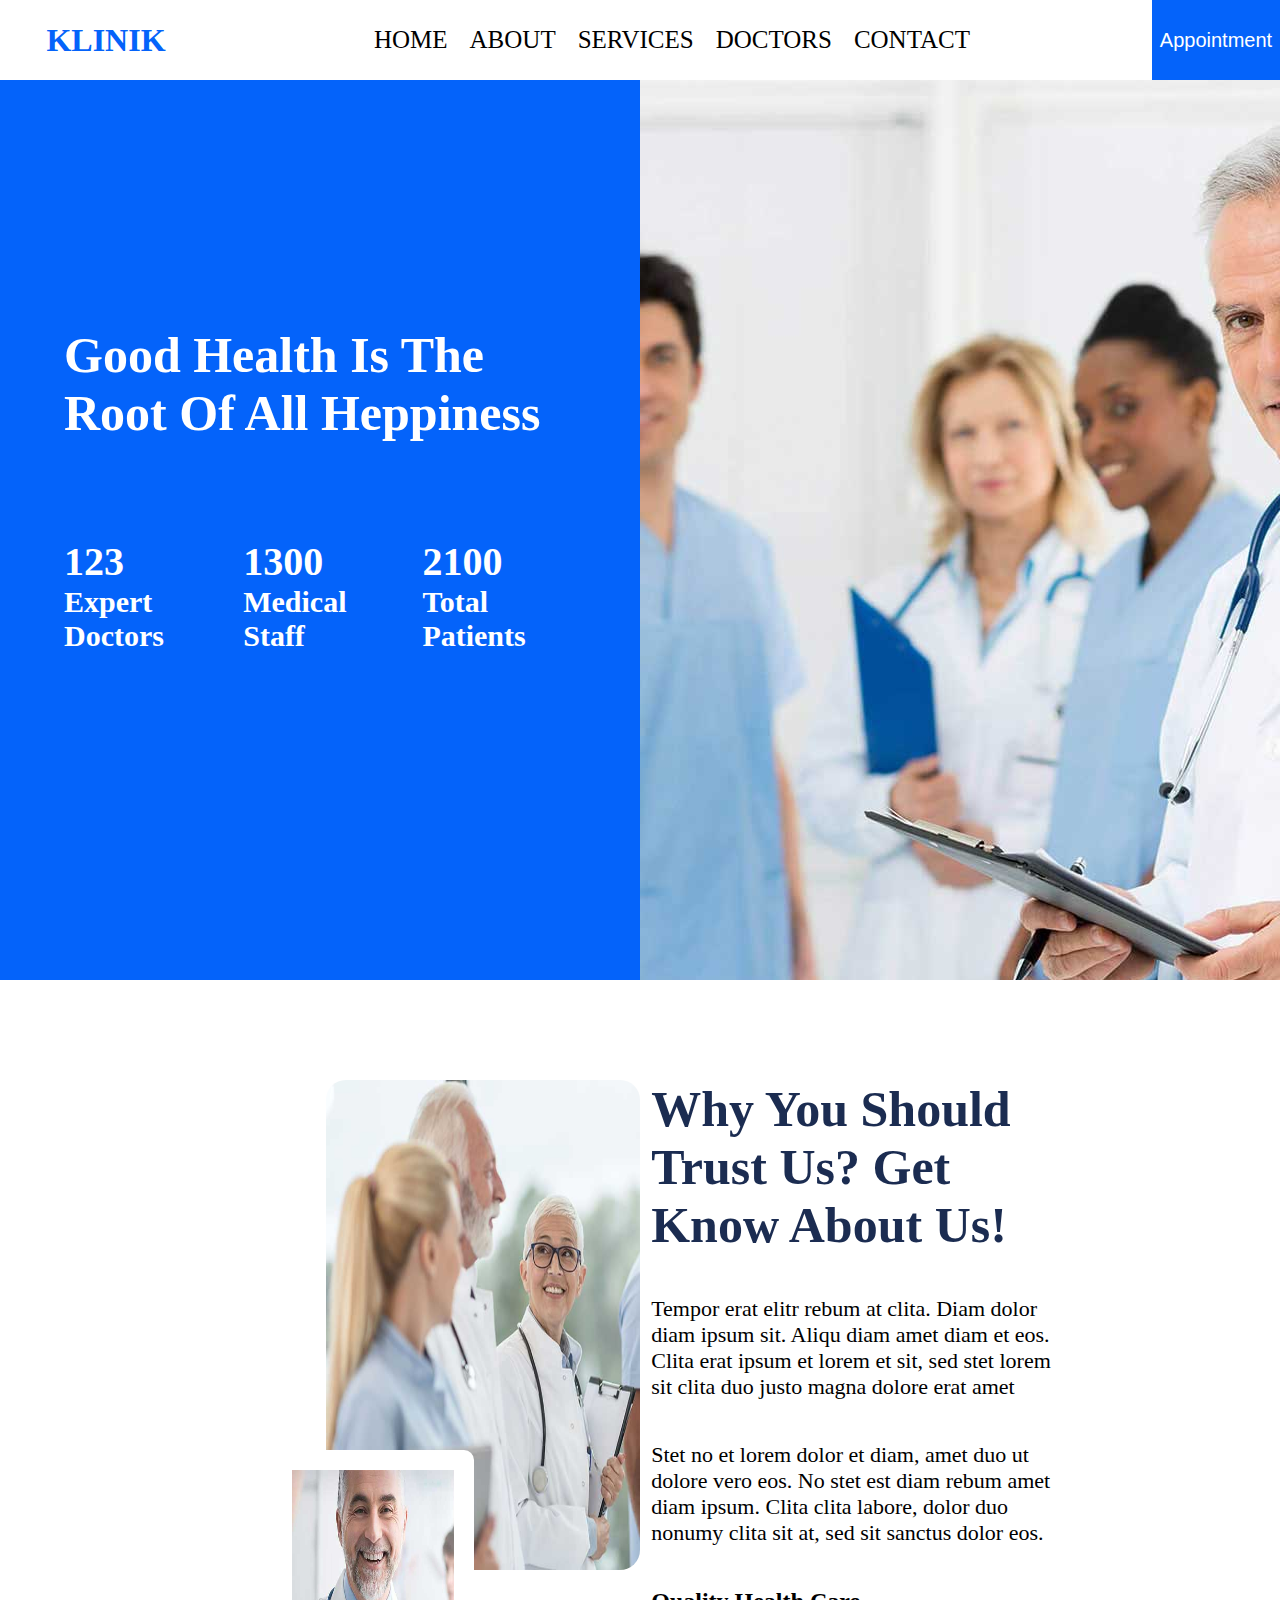
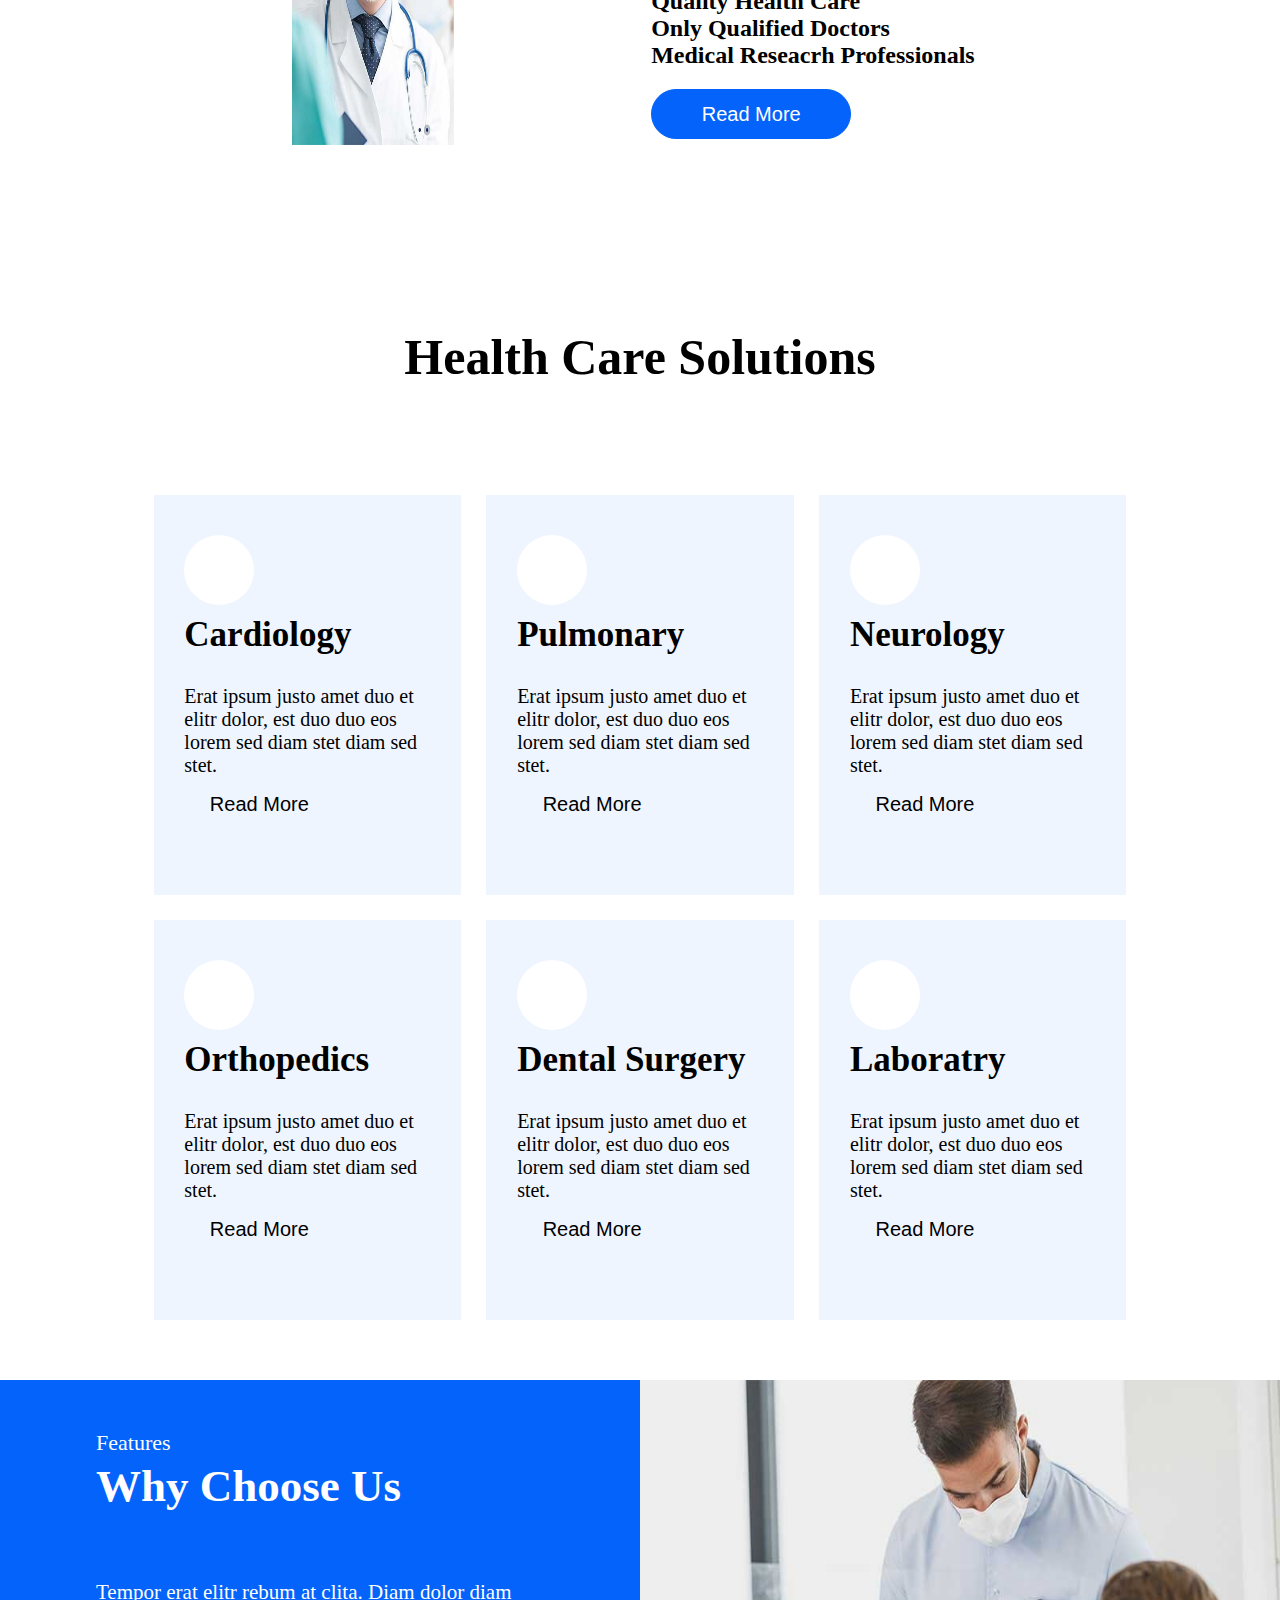
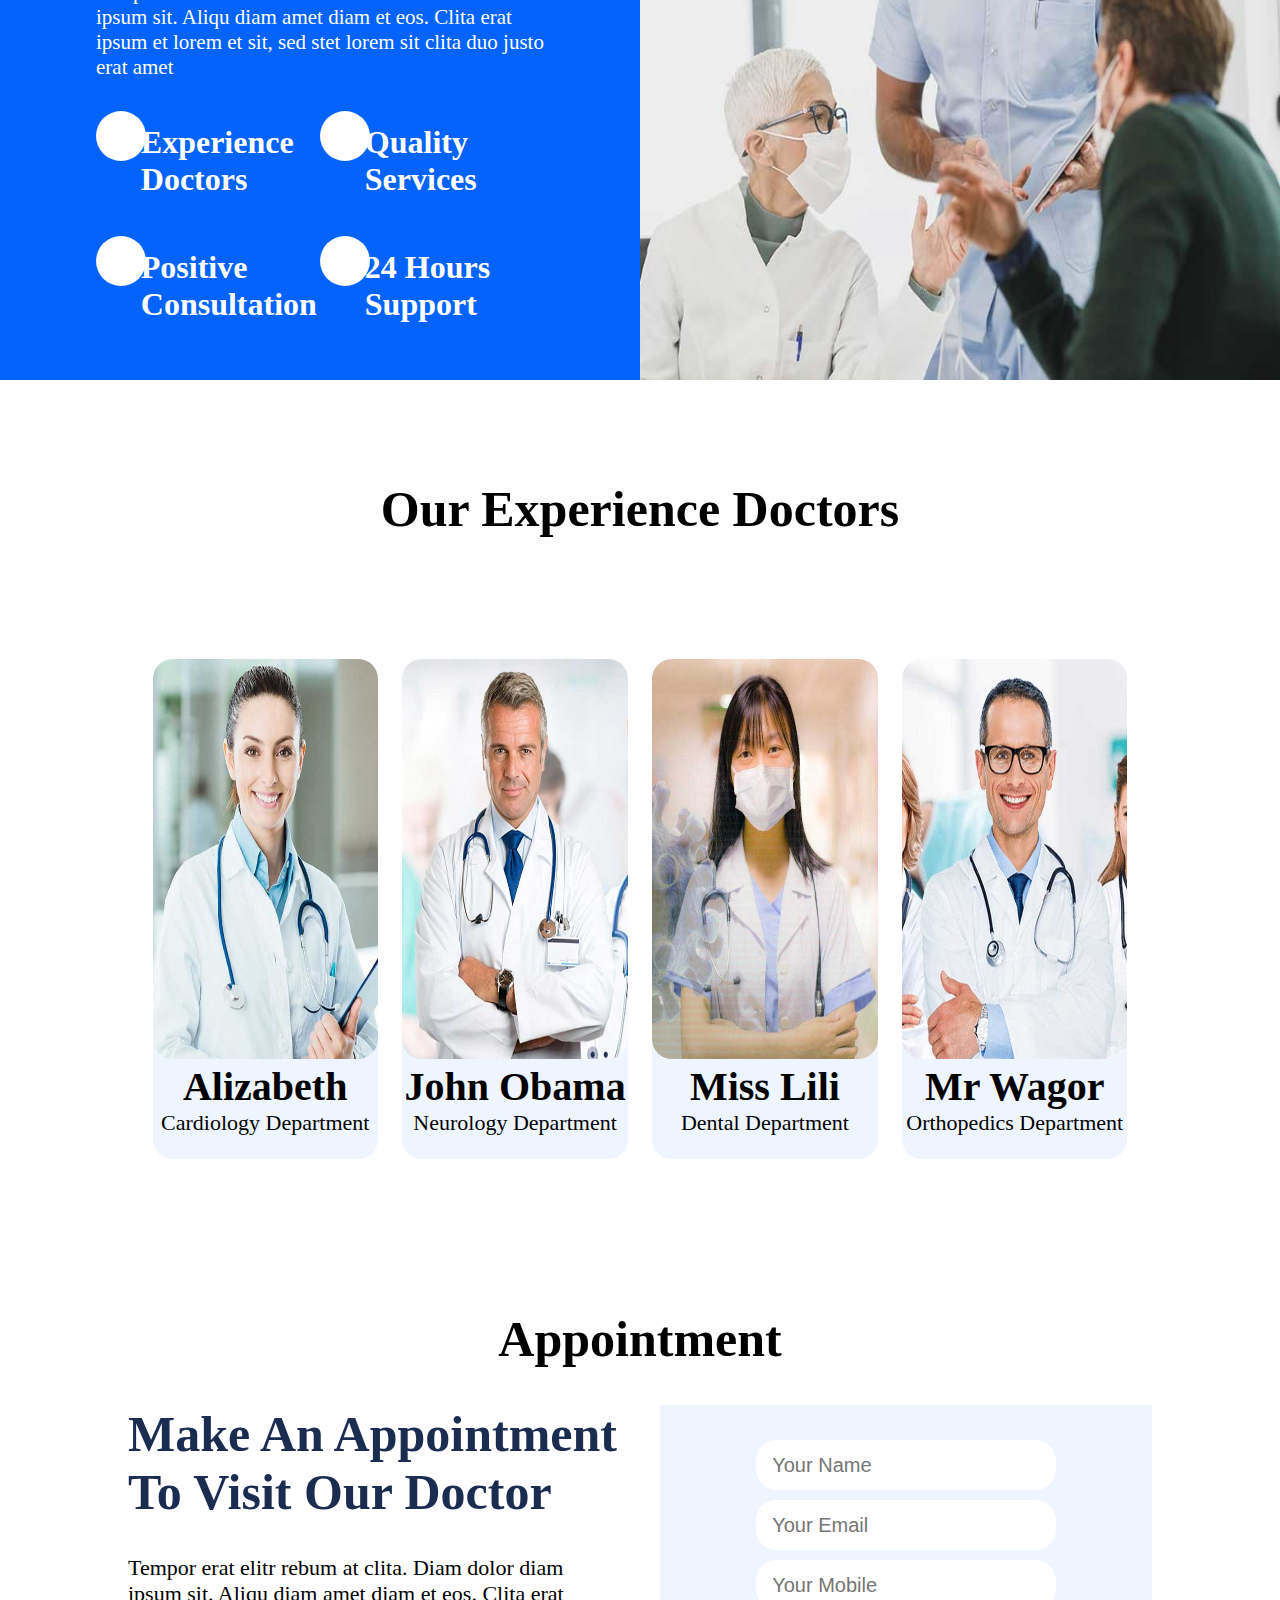
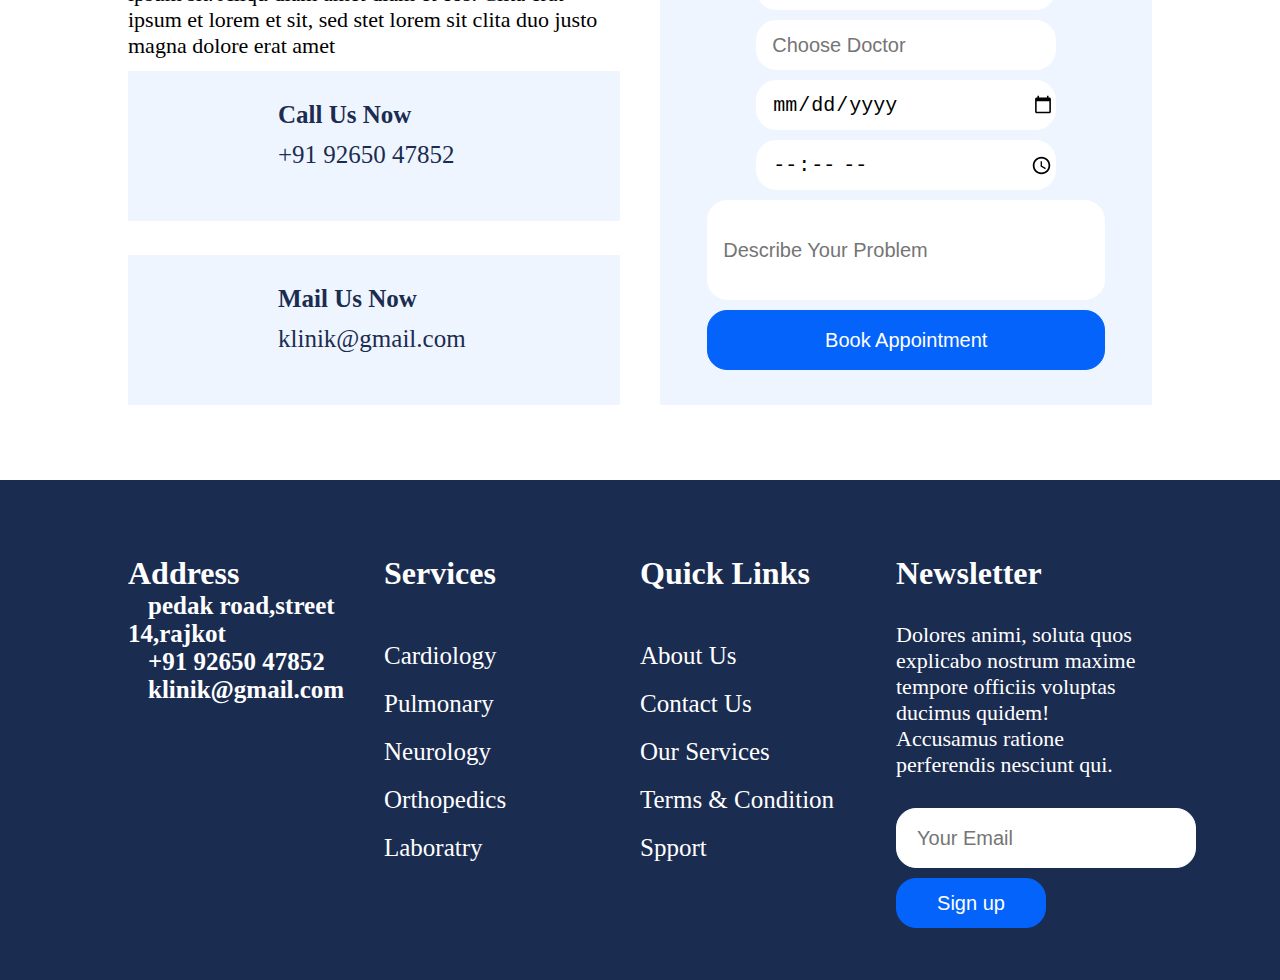
<file: web template 3/index.html>
<!DOCTYPE html>
<html lang="en">

<head>
    <meta charset="UTF-8">
    <meta name="viewport" content="width=device-width, initial-scale=1.0">
    <title>Wem-Template-3</title>
    <link rel="stylesheet" href="style.css">
    <link rel="stylesheet" href="https://cdnjs.cloudflare.com/ajax/libs/font-awesome/6.5.1/css/all.min.css"
        integrity="sha512-DTOQO9RWCH3ppGqcWaEA1BIZOC6xxalwEsw9c2QQeAIftl+Vegovlnee1c9QX4TctnWMn13TZye+giMm8e2LwA=="
        crossorigin="anonymous" referrerpolicy="no-referrer" />
</head>

<body>
    <header>
        <div class="logo">
            <i class="fa-solid fa-hospital"></i>
            <h1>KLINIK</h1>

        </div>
        <nav>
            <ul>
                <li><a href="">HOME</a></li>
                <li><a href="#a2">ABOUT</a></li>
                <li><a href="#a3">SERVICES</a></li>
                <li><a href="#a5">DOCTORS</a></li>
                <li><a href="#a6">CONTACT</a></li>
            </ul>
        </nav>
        <button>Appointment</button>
    </header>

    <section id="a1">
        <div class="good">
            <div class="goodinfo">
                <h1 id="og">Good Health Is The Root Of All Heppiness</h1>
                <div class="good1">
                    <div class="exp1">
                        <h1>123</h1>
                        <h2>Expert Doctors</h2>
                    </div>
                    <div class="exp2">
                        <h1>1300</h1>
                        <h2>Medical Staff</h2>
                    </div>
                    <div class="exp3">
                        <h1>2100</h1>
                        <h2>Total Patients</h2>
                    </div>
                </div>
            </div>
        </div>
        <div class="cardiology"></div>
    </section>

    <section id="a2">
        <div class="about">
            <div class="ab1">
                <img src="img/about-1.jpg" id="aboutimg1">
                <img src="img/about-2.jpg" id="aboutimg2">
            </div>
            <div class="ab2">
                <div class="why">
                    <h1>Why You Should Trust Us? Get Know About Us!</h1>
                    <p>Tempor erat elitr rebum at clita. Diam dolor diam ipsum sit. Aliqu diam amet diam et eos. Clita
                        erat
                        ipsum et lorem et sit, sed stet lorem sit clita duo justo magna dolore erat amet</p>
                    <p>Stet no et lorem dolor et diam, amet duo ut dolore vero eos. No stet est diam rebum amet diam
                        ipsum.
                        Clita clita labore, dolor duo nonumy clita sit at, sed sit sanctus dolor eos.</p>
                    <div class="quality">
                        <h2>Quality Health Care</h2>
                        <h2>Only Qualified Doctors</h2>
                        <h2>Medical Reseacrh Professionals</h2>
                        <button>Read More</button>
                    </div>

                </div>
            </div>
        </div>
    </section>

    <section id="a3">
        <h1 class="h">Health Care Solutions</h1>
        <div class="services">
            <div class="car">
                <div class="car1">
                    <div class="heart"><i class="fa fa-heartbeat text-primary fs-4"></i></div>
                    <h1>Cardiology</h1>
                    <p>Erat ipsum justo amet duo et elitr dolor, est duo duo eos lorem sed diam stet diam sed stet.</p>
                    <button>Read More</button>
                </div>
            </div>
            <div class="pulmonary">
                <div class="pulmonary1">
                    <div class="pul"><i class="fa fa-x-ray text-primary fs-4"></i> </div>
                    <h1>Pulmonary</h1>
                    <p>Erat ipsum justo amet duo et elitr dolor, est duo duo eos lorem sed diam stet diam sed stet.</p>
                    <button>Read More</button>
                </div>
            </div>
            <div class="neurology">
                <div class="neurology1">
                    <div class="neu"><i class="fa fa-brain text-primary fs-4"></i></div>
                    <h1>Neurology</h1>
                    <p>Erat ipsum justo amet duo et elitr dolor, est duo duo eos lorem sed diam stet diam sed stet.</p>
                    <button>Read More</button>
                </div>
            </div>
            <div class="orthopedics">
                <div class="orthopedics1">
                    <div class="ort"><i class="fa fa-wheelchair text-primary fs-4"></i></div>
                    <h1>Orthopedics</h1>
                    <p>Erat ipsum justo amet duo et elitr dolor, est duo duo eos lorem sed diam stet diam sed stet.</p>
                    <button>Read More</button>
                </div>
            </div>
            <div class="dental">
                <div class="dental1">
                    <div class="den"><i class="fa fa-tooth text-primary fs-4"></i></div>
                    <h1>Dental Surgery</h1>
                    <p>Erat ipsum justo amet duo et elitr dolor, est duo duo eos lorem sed diam stet diam sed stet.</p>
                    <button>Read More</button>
                </div>
            </div>
            <div class="laboratry">
                <div class="laboratry1">
                    <div class="lab"><i class="fa fa-vials text-primary fs-4"></i></div>
                    <h1>Laboratry</h1>
                    <p>Erat ipsum justo amet duo et elitr dolor, est duo duo eos lorem sed diam stet diam sed stet.</p>
                    <button>Read More</button>
                </div>
            </div>
        </div>
    </section>

    <section id="a4">
        <div class="feature1">
            <div class="fea">
                <span>Features</span>
                <h1 class="why">Why Choose Us</h1>
                <p>Tempor erat elitr rebum at clita. Diam dolor diam ipsum sit. Aliqu diam amet diam et eos. Clita erat
                    ipsum et lorem et sit, sed stet lorem sit clita duo justo erat amet</p>
                <div class="row">
                    <div class="row1">
                        <div class="exp"><i class="fa fa-user-md text-primary"></i> </div>
                        <h1>Experience Doctors</h1>
                    </div>
                    <div class="row2">
                        <div class="qua"><i class="fa fa-check text-primary"></i> </div>
                        <h1>Quality Services</h1>
                    </div>
                    <div class="row3">
                        <div class="pos"><i class="fa fa-comment-medical text-primary"></i> </div>
                        <h1>Positive Consultation</h1>
                    </div>
                    <div class="row4">
                        <div class="sup"><i class="fa fa-headphones text-primary"></i> </div>
                        <h1>24 Hours Support</h1>
                    </div>
                </div>
            </div>
        </div>
        <div class="feature2">
            <img src="img/feature.jpg">
        </div>
    </section>

    <section id="a5">
        <h1 class="our">Our Experience Doctors</h1>
        <div class="doctors">
            <div class="doctor1">
                <img src="img/team-1.jpg">
                <h1>Alizabeth</h1>
                <span>Cardiology Department</span>
            </div>
            <div class="doctor2">
                <img src="img/team-2.jpg">
                <h1>John Obama</h1>
                <span>Neurology Department</span>
            </div>
            <div class="doctor3">
                <img src="img/team-3.jpg">
                <h1>Miss Lili</h1>
                <span>Dental Department</span>
            </div>
            <div class="doctor4">
                <img src="img/team-4.jpg">
                <h1>Mr Wagor</h1>
                <span>Orthopedics Department</span>
            </div>
        </div>
    </section>

    <section id="a6">
        <h1 class="app">Appointment</h1>
        <div class="contact">
            <div class="make">
                <h1>Make An Appointment To Visit Our Doctor</h1>
                <p>Tempor erat elitr rebum at clita. Diam dolor diam ipsum sit. Aliqu diam amet diam et eos. Clita erat
                  ipsum et lorem et sit, sed stet lorem sit clita duo justo magna dolore erat amet</p>
                  <div class="call">
                    <i class="fa-solid fa-phone"></i>
                    <h1>Call Us Now</h1>
                    <span>+91 92650 47852</span>
                  </div>
                  <div class="mail">
                    <i class="fa-solid fa-envelope"></i>
                    <h1>Mail Us Now</h1>
                    <span>klinik@gmail.com</span>
                  </div>
            </div>
            <div class="book">
                <div class="book1">
                    <input type="text" placeholder="Your Name">
                    <input type="email" placeholder="Your Email">
                    <input type="tel" placeholder="Your Mobile">
                    <input type="text" placeholder="Choose Doctor">
                    <input type="date" >
                    <input type="time" >
                    <input type="text" placeholder="Describe Your Problem" id="mes">
                    <button>Book Appointment</button>
                </div>
            </div>
        </div>
    </section>

    <footer>
        <div class="foo1">
            <div class="address">
                <h1>Address</h1>
                <i class="fa-solid fa-location-dot"></i><h2>pedak road,street 14,rajkot</h2><br>
                <i class="fa-solid fa-phone"></i><h2>+91 92650 47852</h2><br>
                <i class="fa-solid fa-envelope"></i><h2>klinik@gmail.com</h2><br>
            </div>
            <div class="servicesfooter">
                <h1>Services</h1>
                <div id="a">
                    <a href="">Cardiology</a>
                    <a href="">Pulmonary</a>
                    <a href="">Neurology</a>
                    <a href="">Orthopedics</a>
                    <a href="">Laboratry</a>
                </div>
            </div>
            <div class="quick">
                <h1>Quick Links</h1>
                <div id="b">
                    <a href="">About Us</a>
                    <a href="">Contact Us</a>
                    <a href="">Our Services</a>
                    <a href="">Terms & Condition</a>
                    <a href="">Spport</a>
                </div>
            </div>
            <div class="new">
                <h1>Newsletter</h1>
                <p>Dolores animi, soluta quos explicabo nostrum maxime tempore officiis voluptas ducimus quidem! Accusamus ratione perferendis nesciunt qui.</p>
                <input type="email" placeholder="Your Email">
                <button>Sign up</button>
            </div>
        </div>
    </footer>
    
</body>

</html>
</file>
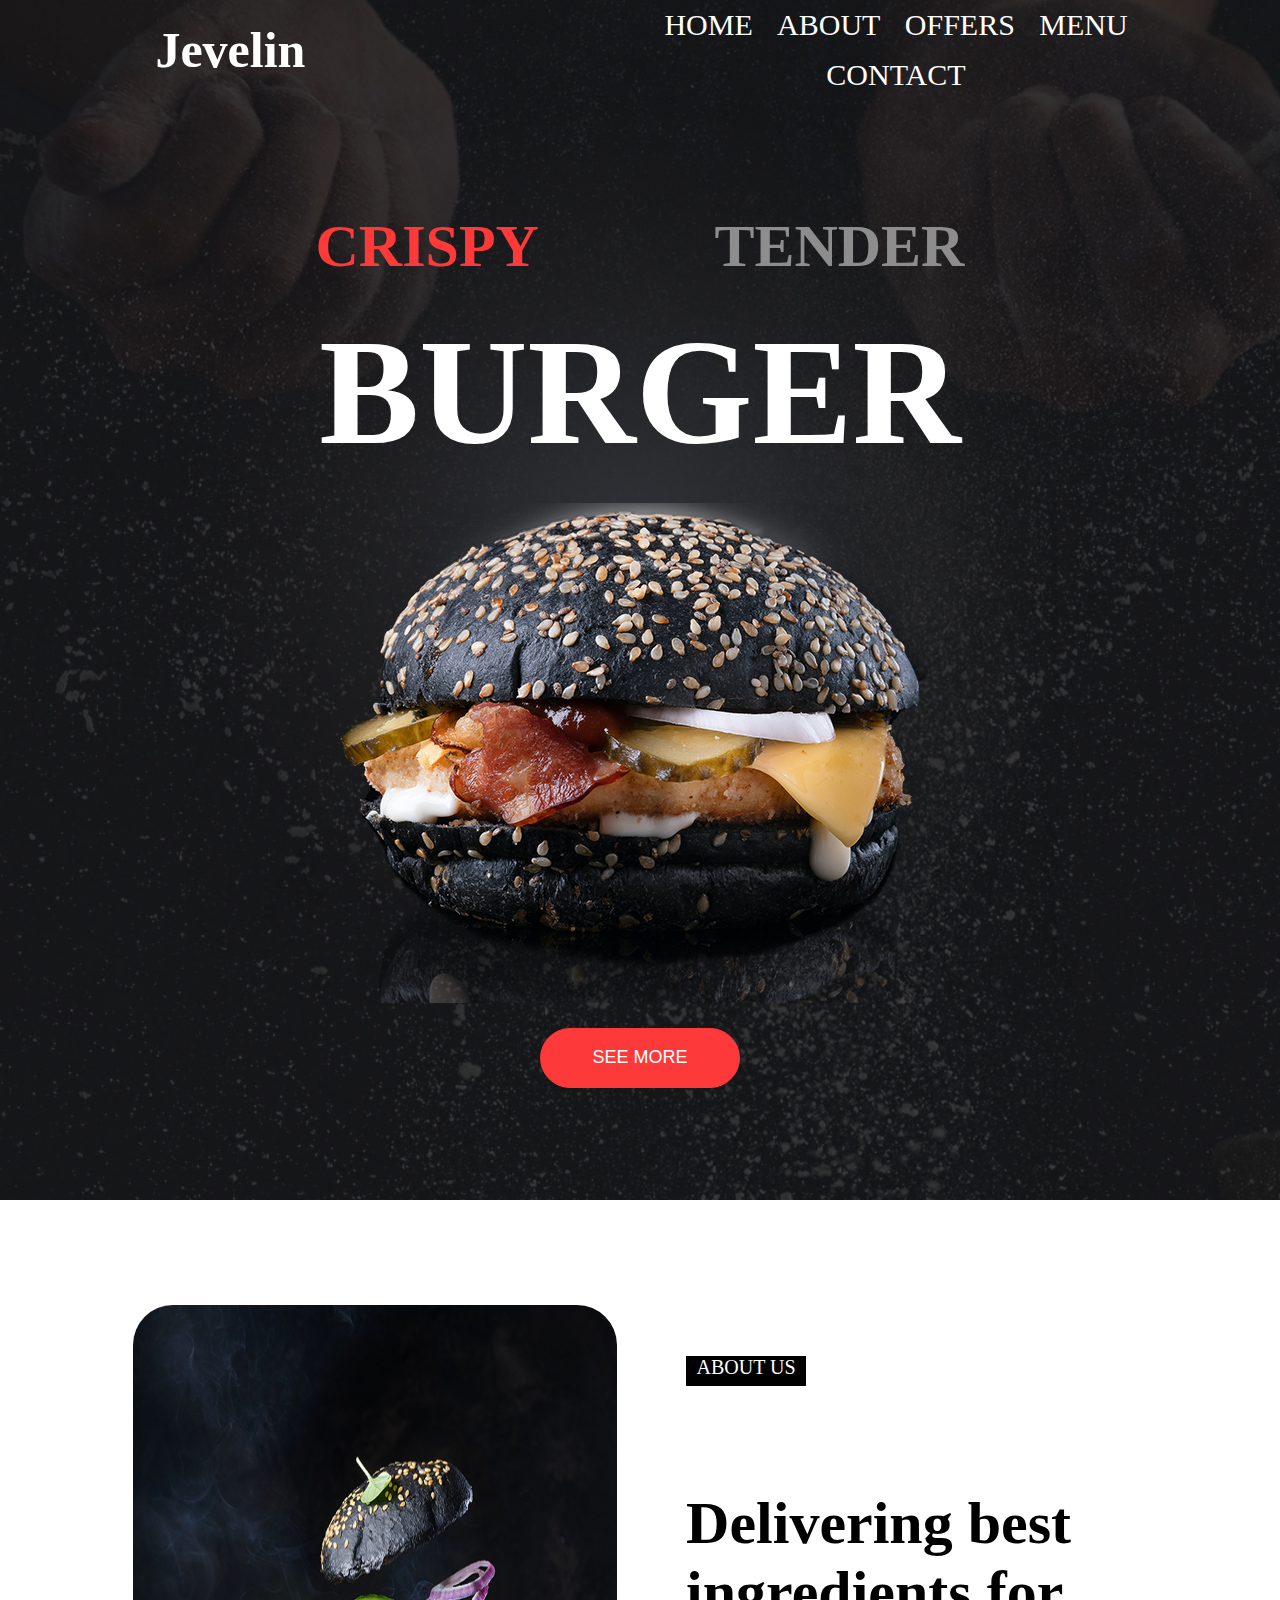
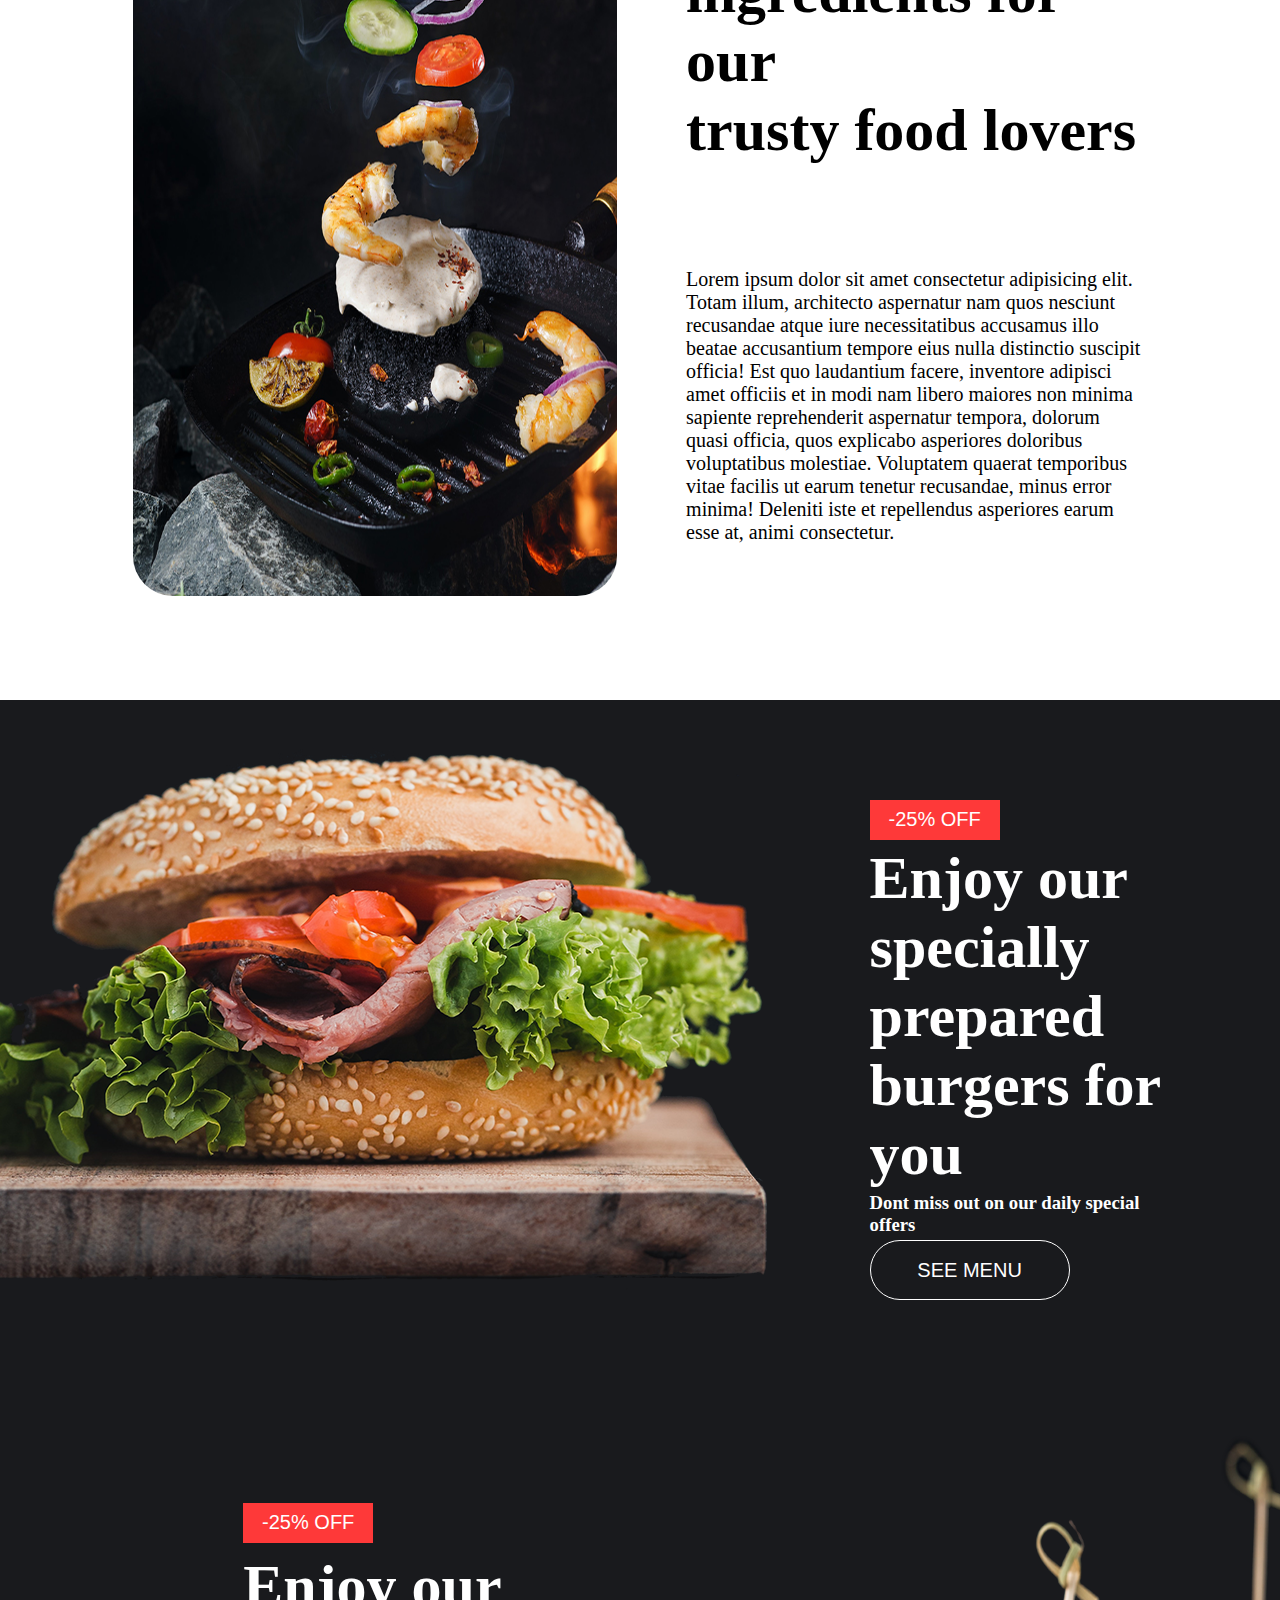
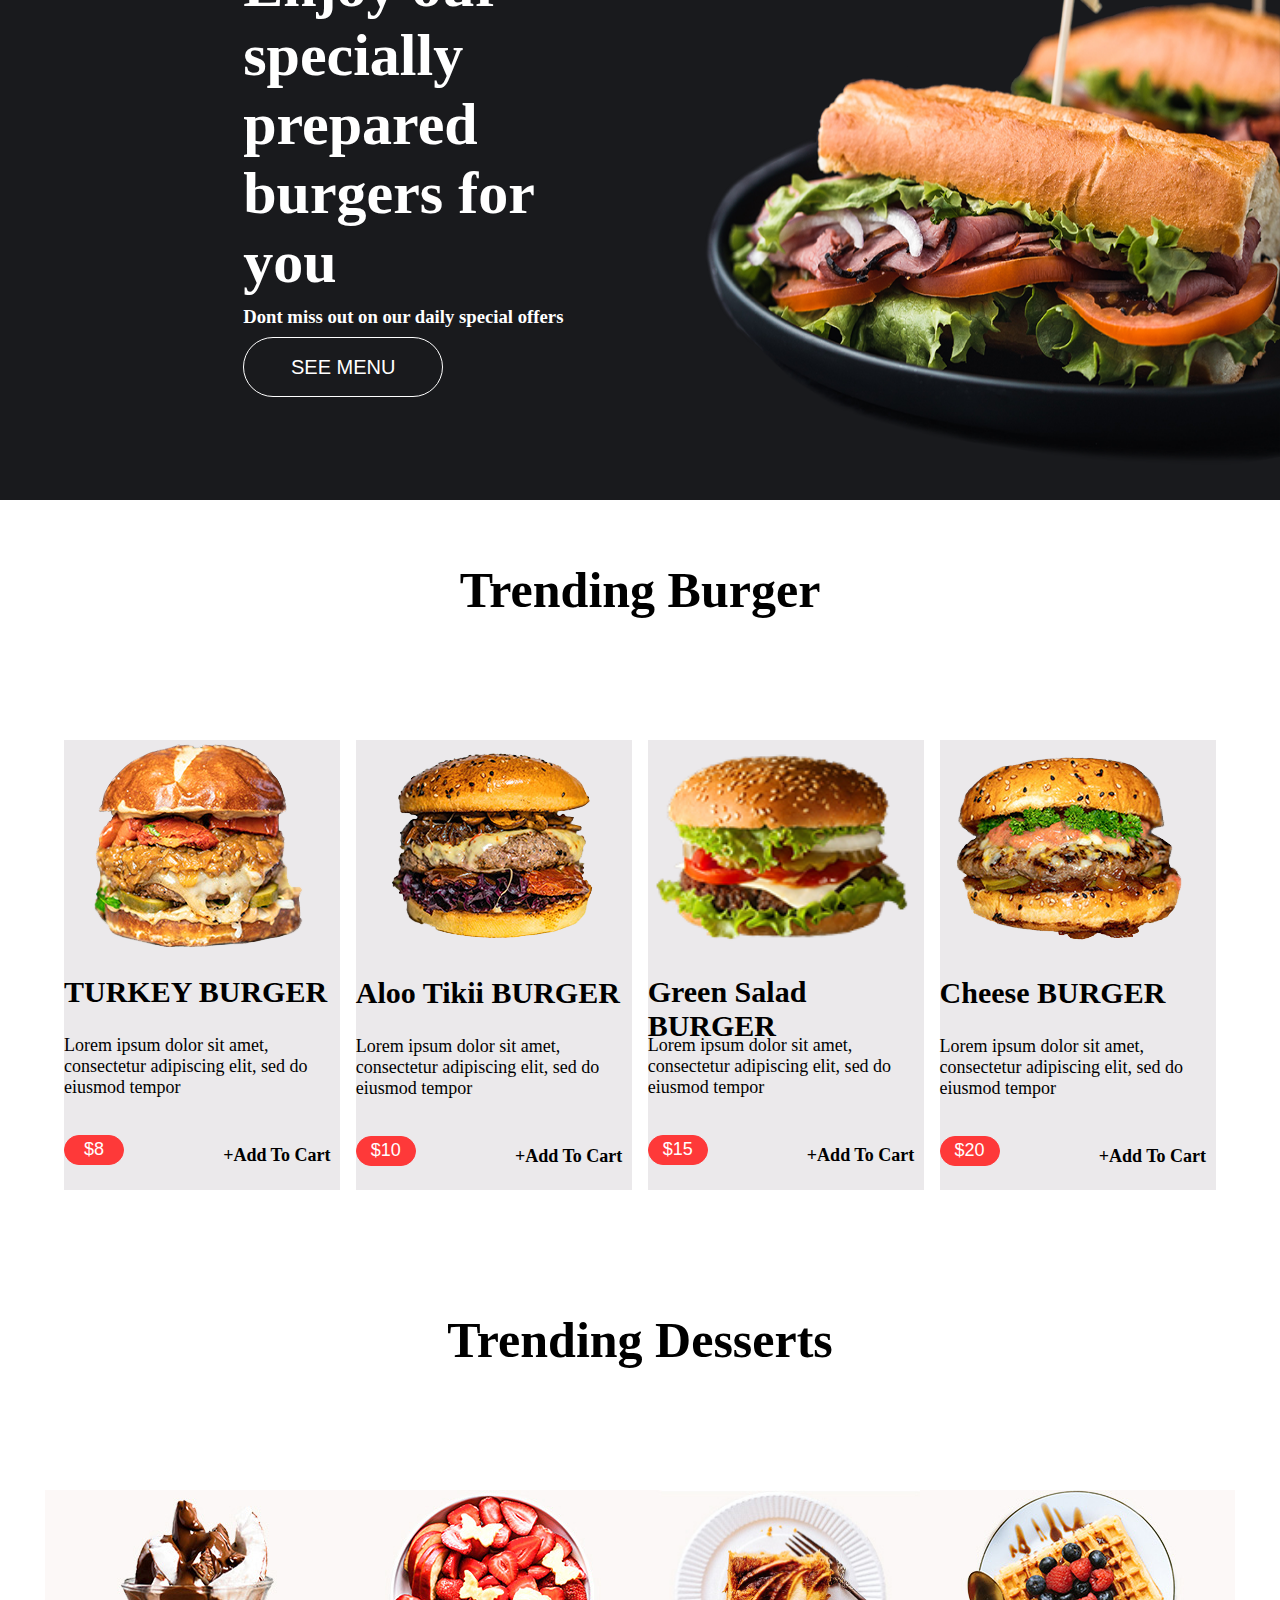
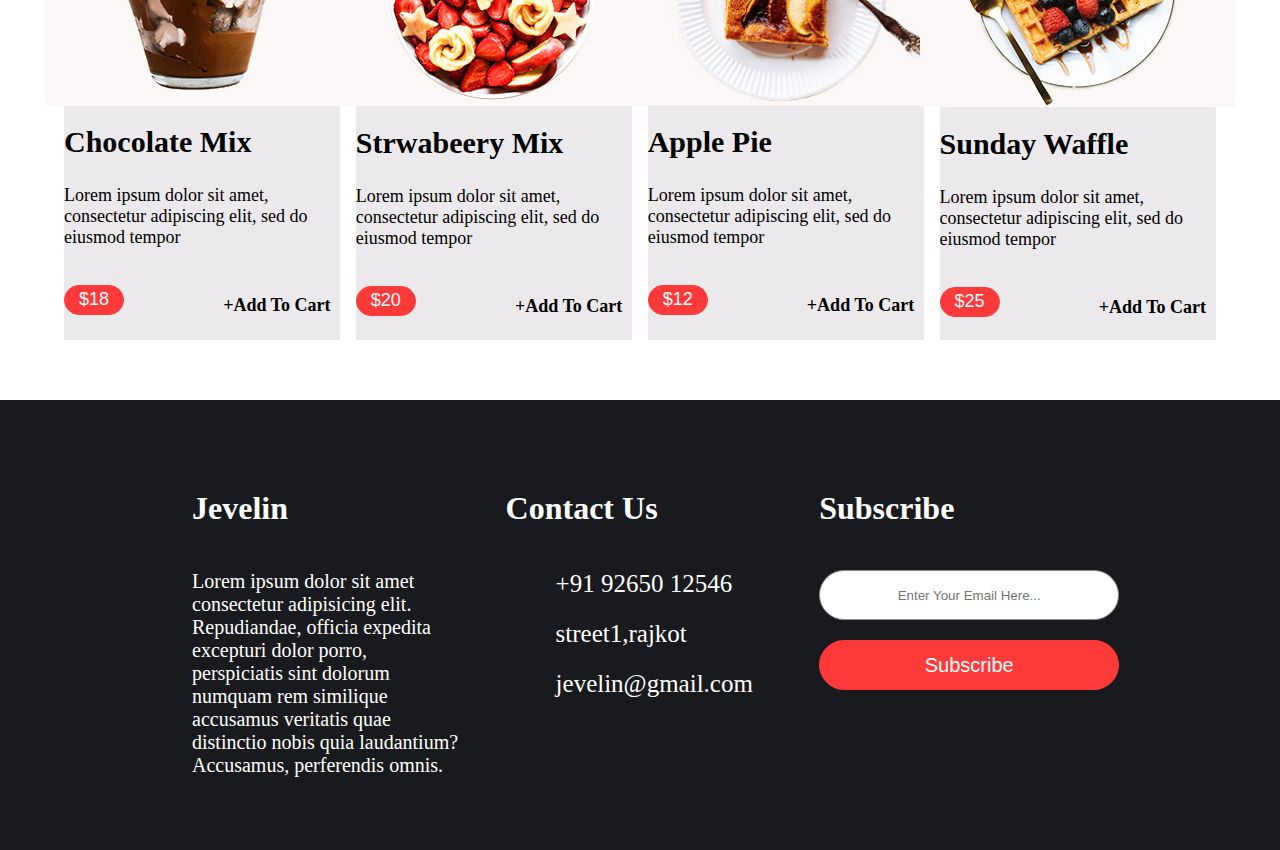
<file: web template 4/index.html>
<!DOCTYPE html>
<html lang="en">

<head>
    <meta charset="UTF-8">
    <meta name="viewport" content="width=device-width, initial-scale=1.0">
    <title>Web-Template-4</title>
    <link rel="stylesheet" href="style.css">
    <link rel="stylesheet" href="https://cdnjs.cloudflare.com/ajax/libs/font-awesome/6.5.1/css/all.min.css" integrity="sha512-DTOQO9RWCH3ppGqcWaEA1BIZOC6xxalwEsw9c2QQeAIftl+Vegovlnee1c9QX4TctnWMn13TZye+giMm8e2LwA==" crossorigin="anonymous" referrerpolicy="no-referrer" />
</head>

<body>
    <header>
        <div class="subheader">
            <div class="logo">
                <h1>Jevelin</h1>
            </div>
            <nav>
                <ul>
                    <li><a href="">HOME</a></li>
                    <li><a href="#a1">ABOUT</a></li>
                    <li><a href="#a2">OFFERS</a></li>
                    <li><a href="#a4">MENU</a></li>
                    <li><a href="">CONTACT</a></li>
                </ul>
            </nav>
        </div>
        <div class="crispy">
            <span id="c">CRISPY</span>
            <span id="t">TENDER</span>
            <span id="b">BURGER</span>
            <div class="burger"></div>
            <button>SEE MORE</button>
        </div>
    </header>

    <section id="a1">
        <div class="about">
            <div class="ab1">
                <img src="img/ab1.jpg" alt="">
            </div>
            <div class="ab2">
                <div class="aboutus"><span>ABOUT US</span></div>
                <h1>Delivering best ingredients for our <br> trusty food lovers</h1>
                <p>Lorem ipsum dolor sit amet consectetur adipisicing elit. Totam illum, architecto aspernatur nam quos
                    nesciunt recusandae atque iure necessitatibus accusamus illo beatae accusantium tempore eius nulla
                    distinctio suscipit officia! Est quo laudantium facere, inventore adipisci amet officiis et in modi
                    nam libero maiores non minima sapiente reprehenderit aspernatur tempora, dolorum quasi officia, quos
                    explicabo asperiores doloribus voluptatibus molestiae. Voluptatem quaerat temporibus vitae facilis
                    ut earum tenetur recusandae, minus error minima! Deleniti iste et repellendus asperiores earum esse
                    at, animi consectetur.</p>
            </div>
        </div>
    </section>

    <section id="a2">
        <div class="e1"><img src="img/enjoy1.png"></div>
        <div class="e2">
            <div class="off">
                <button id="of">-25% OFF</button>
                <h1>Enjoy our <br> specially prepared burgers for you</h1>
                <h3>Dont miss out on our daily special offers</h3>
                <button id="see">SEE MENU</button>
            </div>
        </div>
    </section>

    <section id="a3">
        <div class="e1">
            <div class="off">
                <button id="of">-25% OFF</button>
                <h1>Enjoy our <br> specially prepared burgers for you</h1>
                <h3>Dont miss out on our daily special offers</h3>
                <button id="see">SEE MENU</button>
            </div>
        </div>
        <div class="e2">
            <img src="img/enjoy2.png">
        </div>
    </section>

    <section id="a4">
        <h1 class="tre">Trending Burger</h1>
        <div class="trending">
            <div class="burger1">
                <div class="bu1"><img src="img/burger1.png"></div>
                <div class="bu2">
                    <h1>TURKEY BURGER</h1>
                    <P>Lorem ipsum dolor sit amet, consectetur adipiscing elit, sed do eiusmod tempor</P>
                    <button class="ru">$8</button>
                    <a href="">+Add To Cart</a>
                </div>
            </div>
            <div class="burger2"><img src="img/burger2.png" alt="">
                <div class="bu2">
                    <h1>Aloo Tikii BURGER</h1>
                    <P>Lorem ipsum dolor sit amet, consectetur adipiscing elit, sed do eiusmod tempor</P>
                    <button class="ru">$10</button>
                    <a href="">+Add To Cart</a>
                </div>
            </div>
            <div class="burger3"><img src="img/burger 3.png" width="315px" height="215px">
                <div class="bu2">
                    <h1>Green Salad BURGER</h1>
                    <P>Lorem ipsum dolor sit amet, consectetur adipiscing elit, sed do eiusmod tempor</P>
                    <button class="ru">$15</button>
                    <a href="">+Add To Cart</a>
                </div>
            </div>
            <div class="burger4"><img src="img/burger4.png" alt="">
                <div class="bu2">
                    <h1>Cheese BURGER</h1>
                    <P>Lorem ipsum dolor sit amet, consectetur adipiscing elit, sed do eiusmod tempor</P>
                    <button class="ru">$20</button>
                    <a href="">+Add To Cart</a>
                </div>
            </div>
        </div>
    </section>


    <section id="a5">
        <h1 class="tre">Trending Desserts</h1>
        <div class="trending">
            <div class="burger1">
                <div class="bu1"><img src="img/dessert1.jpg"></div>
                <div class="bu2">
                    <h1>Chocolate Mix</h1>
                    <P>Lorem ipsum dolor sit amet, consectetur adipiscing elit, sed do eiusmod tempor</P>
                    <button class="ru">$18</button>
                    <a href="">+Add To Cart</a>
                </div>
            </div>
            <div class="burger2"><img src="img/dessert2.jpg" alt="">
                <div class="bu2">
                    <h1>Strwabeery Mix</h1>
                    <P>Lorem ipsum dolor sit amet, consectetur adipiscing elit, sed do eiusmod tempor</P>
                    <button class="ru">$20</button>
                    <a href="">+Add To Cart</a>
                </div>
            </div>
            <div class="burger3"><img src="img/dessert3.jpg" width="315px" height="215px">
                <div class="bu2">
                    <h1>Apple Pie</h1>
                    <P>Lorem ipsum dolor sit amet, consectetur adipiscing elit, sed do eiusmod tempor</P>
                    <button class="ru">$12</button>
                    <a href="">+Add To Cart</a>
                </div>
            </div>
            <div class="burger4"><img src="img/dessert4.jpg" alt="">
                <div class="bu2">
                    <h1>Sunday Waffle</h1>
                    <P>Lorem ipsum dolor sit amet, consectetur adipiscing elit, sed do eiusmod tempor</P>
                    <button class="ru">$25</button>
                    <a href="">+Add To Cart</a>
                </div>
            </div>
        </div>
    </section>
    <footer>
        <div class="foo1">
            <div class="je">
                <h1>Jevelin</h1>
                <p>Lorem ipsum dolor sit amet consectetur adipisicing elit. Repudiandae, officia expedita excepturi
                    dolor porro, perspiciatis sint dolorum numquam rem similique accusamus veritatis quae distinctio
                    nobis quia laudantium? Accusamus, perferendis omnis.</p>
            </div>
            <div class="contact">
                <h1>Contact Us</h1>
                <i class="fa-solid fa-phone"></i><span class="sp1">+91 92650 12546</span><br>
                <i class="fa-solid fa-location-dot"></i><span class="sp2">street1,rajkot</span><br>
                <i class="fa-solid fa-envelope"></i><span class="sp3">jevelin@gmail.com</span><br>
            </div>
            <div class="subscribe">
                <h1>Subscribe</h1>
                <input type="email" placeholder="Enter Your Email Here...">
                <button>Subscribe</button>
            </div>
        </div>
    </footer>
</body>

</html>
</file>
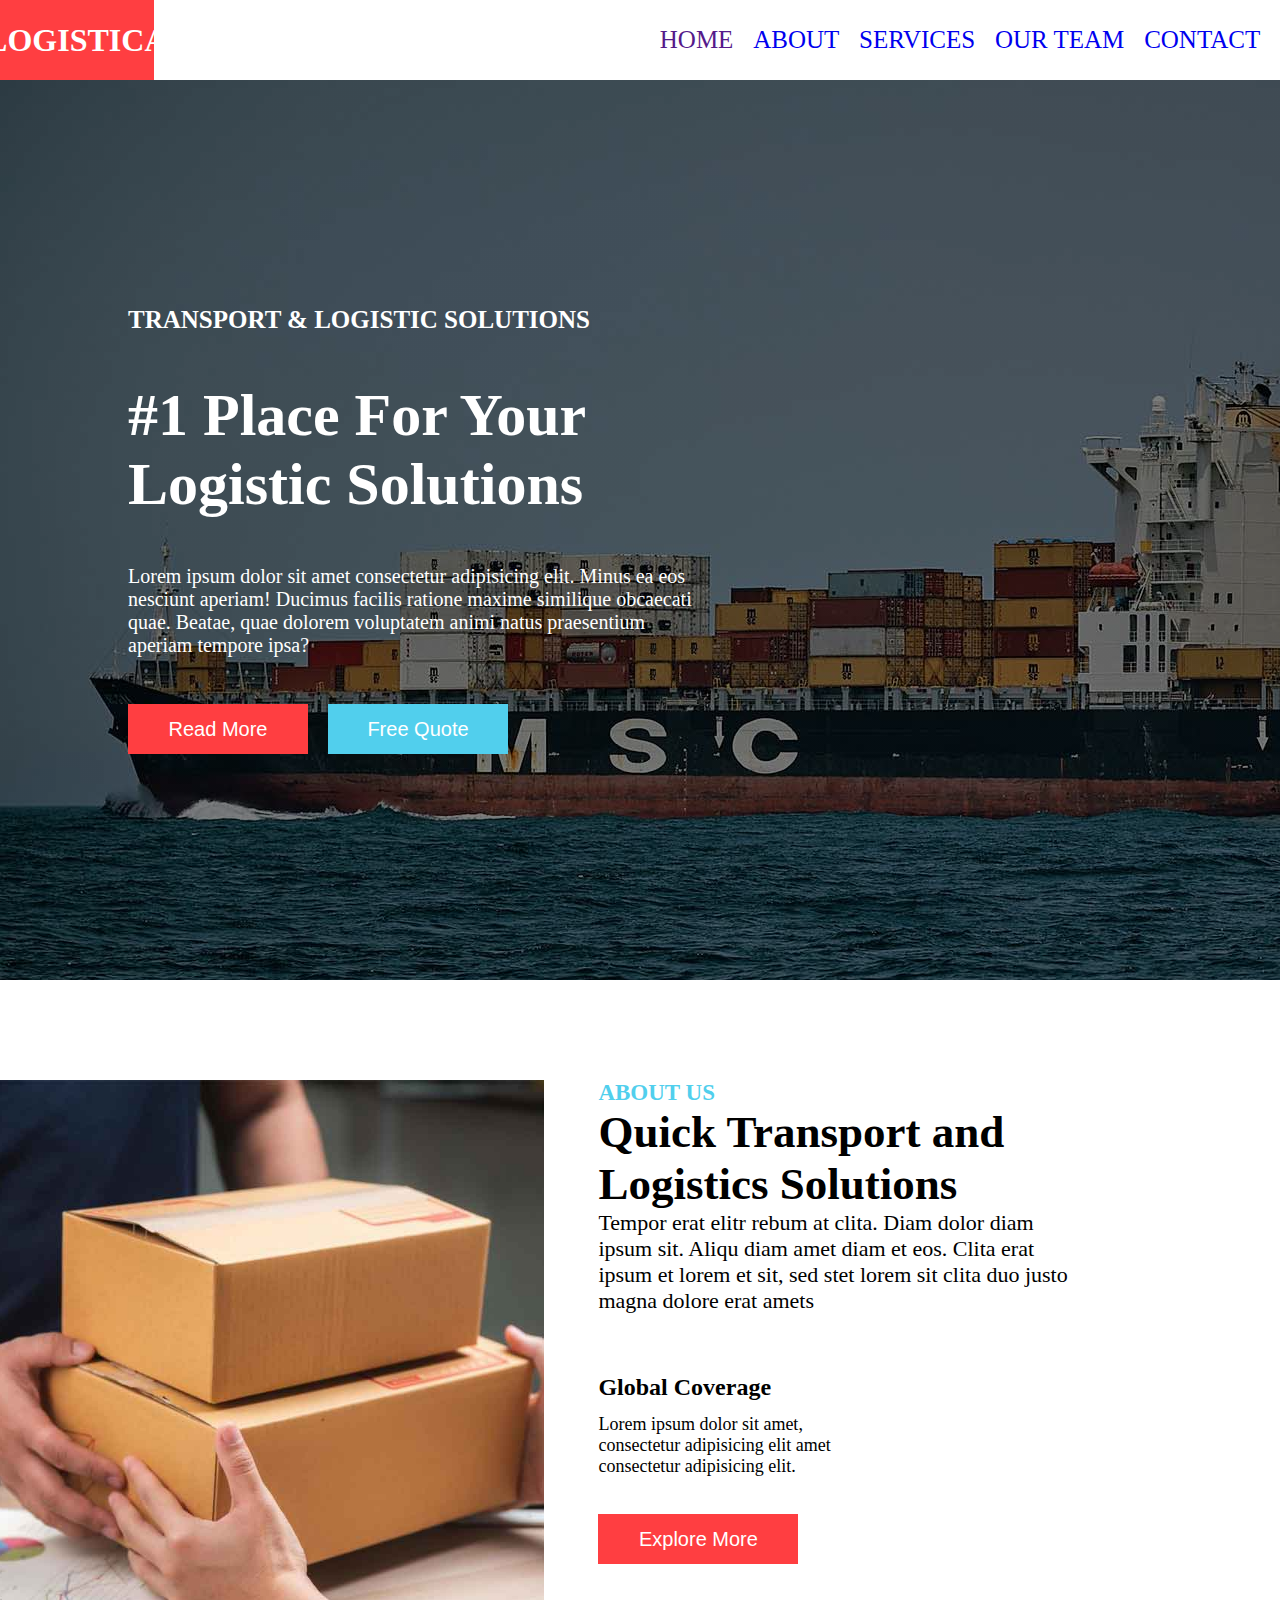
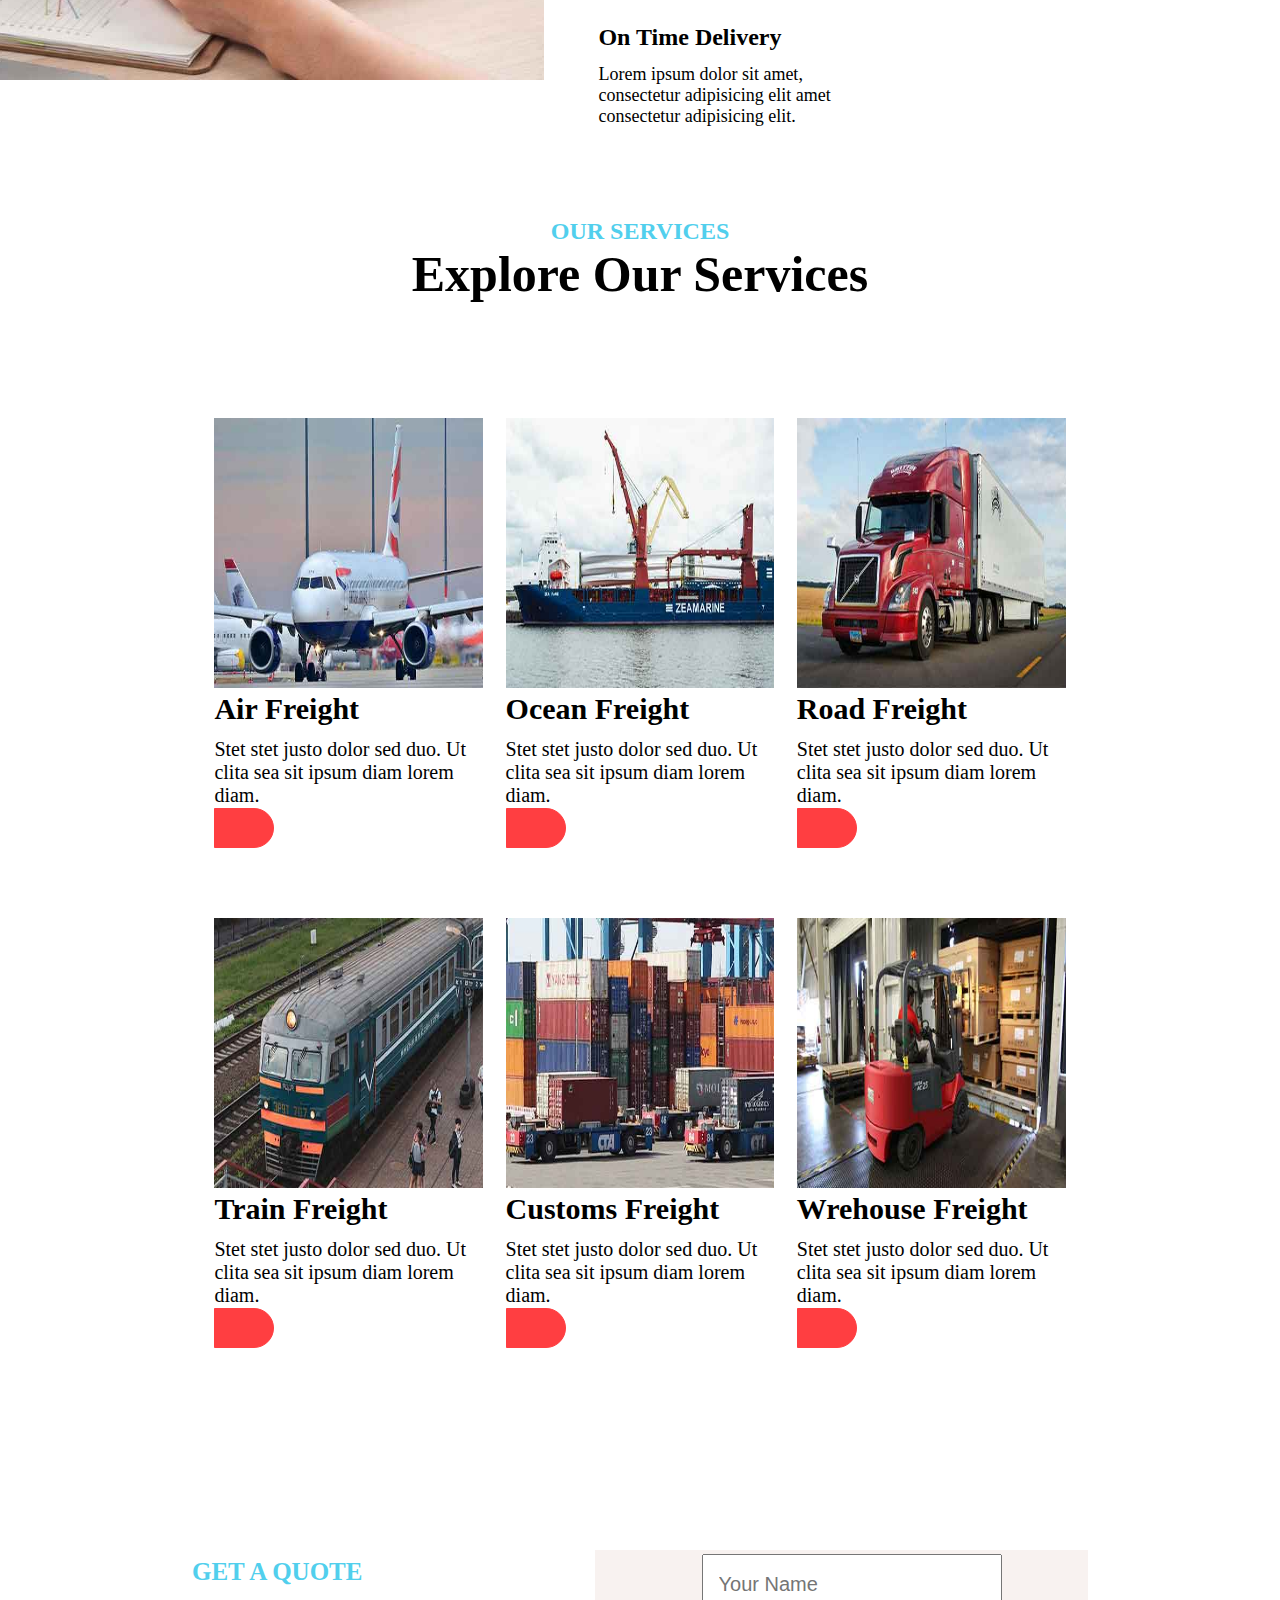
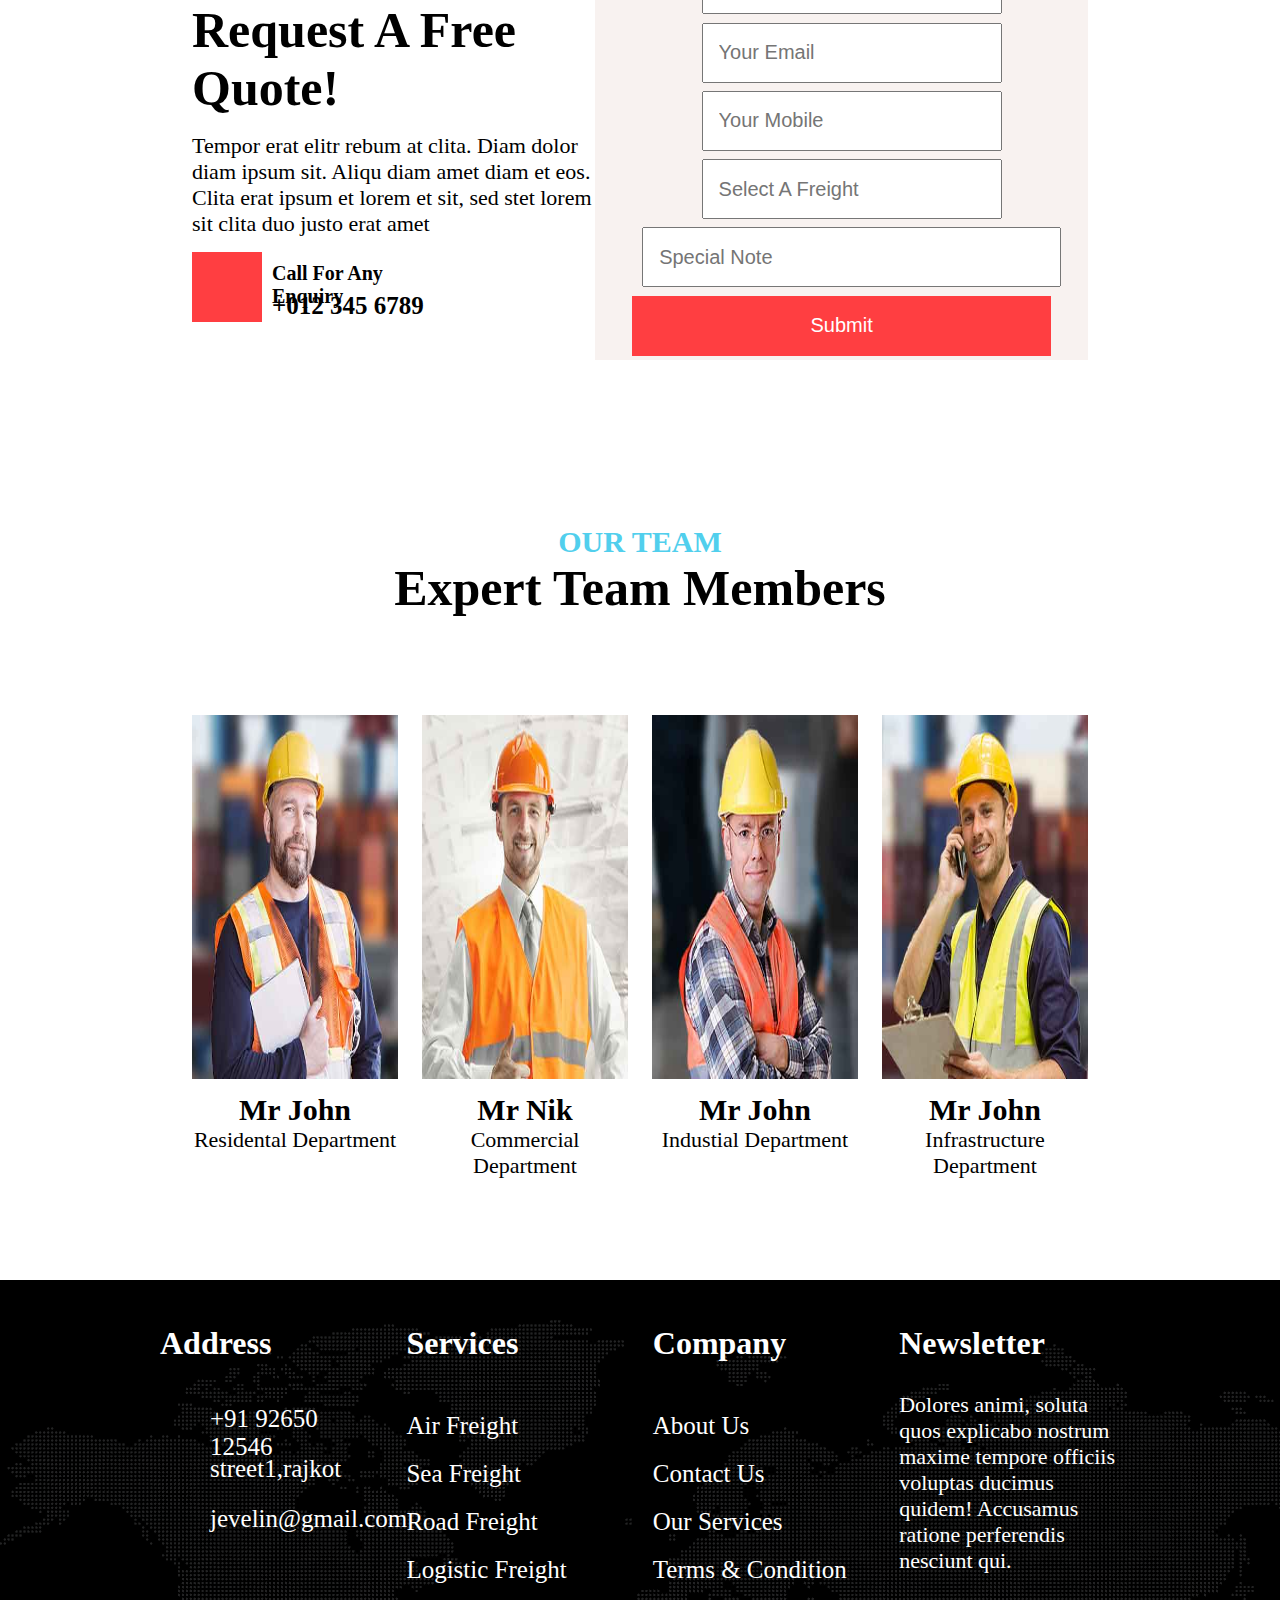
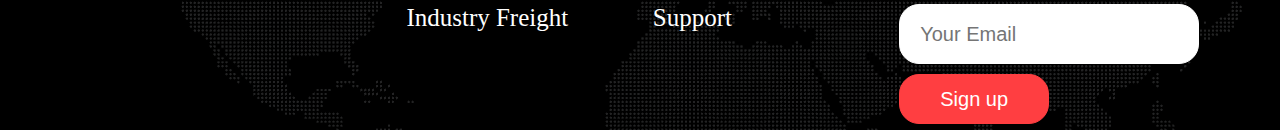
<file: web template 5/index.html>
<!DOCTYPE html>
<html lang="en">

<head>
    <meta charset="UTF-8">
    <meta name="viewport" content="width=device-width, initial-scale=1.0">
    <title>Web -Template-5</title>
    <link rel="stylesheet" href="style.css">
    <link rel="stylesheet" href="https://cdnjs.cloudflare.com/ajax/libs/font-awesome/6.5.1/css/all.min.css"
        integrity="sha512-DTOQO9RWCH3ppGqcWaEA1BIZOC6xxalwEsw9c2QQeAIftl+Vegovlnee1c9QX4TctnWMn13TZye+giMm8e2LwA=="
        crossorigin="anonymous" referrerpolicy="no-referrer" />
</head>

<body>
    <header>
        <div class="logo">
            <h1>LOGISTICA</h1>
        </div>
        <nav>
            <ul>
                <li><a href="">HOME</a></li>
                <li><a href="#a2">ABOUT</a></li>
                <li><a href="#a3">SERVICES</a></li>
                <li><a href="#a5">OUR TEAM</a></li>
                <li><a href="#a4">CONTACT</a></li>
            </ul>
        </nav>
    </header>

    <section id="a1">
        <div class="c1">
            <h4>TRANSPORT & LOGISTIC SOLUTIONS</h4>
            <h1>#1 Place For Your Logistic Solutions</h1>
            <p>Lorem ipsum dolor sit amet consectetur adipisicing elit. Minus ea eos nesciunt aperiam! Ducimus facilis
                ratione maxime similique obcaecati quae. Beatae, quae dolorem voluptatem animi natus praesentium aperiam
                tempore ipsa?</p>
            <button class="r">Read More</button>
            <button class="f">Free Quote</button>
        </div>
    </section>

    <section id="a2">
        <div class="about">
            <div class="ab1"></div>
            <div class="ab2">
                <h6>ABOUT US</h6>
                <h1>Quick Transport and Logistics Solutions</h1>
                <p>Tempor erat elitr rebum at clita. Diam dolor diam ipsum sit. Aliqu diam amet diam et eos. Clita erat
                    ipsum et lorem et sit, sed stet lorem sit clita duo justo magna dolore erat amets</p>
                <div class="global">
                    <i class="fa fa-globe fa-3x text-primary mb-3"></i>
                    <h2>Global Coverage</h2>
                    <p>Lorem ipsum dolor sit amet, consectetur adipisicing elit amet consectetur adipisicing elit. </p>
                    <button>Explore More</button>
                </div>
                <div class="on">
                    <i class="fa fa-shipping-fast fa-3x text-primary mb-3"></i>
                    <h2>On Time Delivery</h2>
                    <p>Lorem ipsum dolor sit amet, consectetur adipisicing elit amet consectetur adipisicing elit. </p>
                </div>
            </div>
        </div>
    </section>

    <section id="a3">
        <div class="explore">
            <h2>OUR SERVICES</h2>
            <h1>Explore Our Services</h1>
        </div>
        <div class="services">
            <div class="services1">
                <img src="images/service-1.jpg">
                <h1>Air Freight</h1>
                <p>Stet stet justo dolor sed duo. Ut clita sea sit ipsum diam lorem diam.</p>
                <button class="arrow"><i class="fa-solid fa-arrow-right"></i></button>
                <button class="more">Read More</button>

            </div>
            <div class="services2">
                <img src="images/service-2.jpg" alt="">
                <h1>Ocean Freight</h1>
                <p>Stet stet justo dolor sed duo. Ut clita sea sit ipsum diam lorem diam.</p>
                <button class="arrow"><i class="fa-solid fa-arrow-right"></i></button>
                <button class="more">Read More</button>
            </div>
            <div class="services3">
                <img src="images/service-3.jpg" alt="">
                <h1>Road Freight</h1>
                <p>Stet stet justo dolor sed duo. Ut clita sea sit ipsum diam lorem diam.</p>
                <button class="arrow"><i class="fa-solid fa-arrow-right"></i></button>
                <button class="more">Read More</button>
            </div>
            <div class="services4">
                <img src="images/service-4.jpg" alt="">
                <h1>Train Freight</h1>
                <p>Stet stet justo dolor sed duo. Ut clita sea sit ipsum diam lorem diam.</p>
                <button class="arrow"><i class="fa-solid fa-arrow-right"></i></button>
                <button class="more">Read More</button>
            </div>
            <div class="services5">
                <img src="images/service-5.jpg" alt="">
                <h1>Customs Freight</h1>
                <p>Stet stet justo dolor sed duo. Ut clita sea sit ipsum diam lorem diam.</p>
                <button class="arrow"><i class="fa-solid fa-arrow-right"></i></button>
                <button class="more">Read More</button>
            </div>
            <div class="services6">
                <img src="images/service-6.jpg" alt="">
                <h1>Wrehouse Freight</h1>
                <p>Stet stet justo dolor sed duo. Ut clita sea sit ipsum diam lorem diam.</p>
                <button class="arrow"><i class="fa-solid fa-arrow-right"></i></button>
                <button class="more">Read More</button>
            </div>
        </div>
    </section>

    <section id="a4">
        <div class="contact">
            <div class="contact1">
                <h2>GET A QUOTE</h2>
                <h1>Request A Free Quote!</h1>
                <p>Tempor erat elitr rebum at clita. Diam dolor diam ipsum sit. Aliqu diam amet diam et eos. Clita erat
                    ipsum et lorem et sit, sed stet lorem sit clita duo justo erat amet</p>
                    <div class="head">
                        <div class="head1"><i class="fa-solid fa-headphones-simple"></i></div>
                        <h4>Call For Any Enquiry</h4>
                        <h5>+012 345 6789</h5>
                    </div>
            </div>
            <div class="contact2">
                <input type="text" placeholder="Your Name">
                <input type="email" placeholder="Your Email">
                <input type="text" placeholder="Your Mobile">
                <input type="text" placeholder="Select A Freight">
                <input type="text" placeholder="Special Note" id="spe">
                <button>Submit</button>
            </div>
        </div>
    </section>

    <section id="a5">
        <div class="expert">
            <h1>OUR TEAM</h1>
            <h2>Expert Team Members</h2>
        </div>
        <div class="ourteam">
            <div class="team1">
                <img src="images/team-1.jpg" width="100%" height="70%">
                <h1>Mr John</h1>
                <h4>Residental Department</h4>
                <div class="social">
                    <i class="fa-brands fa-instagram"></i>
                    <i class="fa-brands fa-facebook"></i>
                    <i class="fa-brands fa-twitter"></i>
                </div>
            </div>
            <div class="team2">
                <img src="images/team-2.jpg" width="100%" height="70%">
                <h1>Mr Nik</h1>
                <h4>Commercial Department</h4>
                <div class="social">
                    <i class="fa-brands fa-instagram"></i>
                    <i class="fa-brands fa-facebook"></i>
                    <i class="fa-brands fa-twitter"></i>
                </div>
            </div>
            <div class="team3">
                <img src="images/team-3.jpg" width="100%" height="70%">
                <h1>Mr John</h1>
                <h4>Industial Department</h4>
                <div class="social">
                    <i class="fa-brands fa-instagram"></i>
                    <i class="fa-brands fa-facebook"></i>
                    <i class="fa-brands fa-twitter"></i>
                </div>
            </div>
            <div class="team4">
                <img src="images/team-4.jpg" width="100%" height="70%">
                <h1>Mr John</h1>
                <h4>Infrastructure Department</h4>
                <div class="social">
                    <i class="fa-brands fa-instagram"></i>
                    <i class="fa-brands fa-facebook"></i>
                    <i class="fa-brands fa-twitter"></i>
                </div>
            </div>
        </div>
    </section>

    <footer>
        <div class="foo">
                <div class="foo1">
                    <h1>Address</h1>
                    <i class="fa-solid fa-phone"></i><span class="sp1">+91 92650 12546</span><br>
                    <i class="fa-solid fa-location-dot"></i><span class="sp2">street1,rajkot</span><br>
                    <i class="fa-solid fa-envelope"></i><span class="sp3">jevelin@gmail.com</span><br>
                </div>
                <div class="foo2">
                    <h1>Services</h1>
                    <div id="a">
                        <a href="">Air Freight</a>
                        <a href="">Sea Freight</a>
                        <a href="">Road Freight</a>
                        <a href="">Logistic Freight</a>
                        <a href="">Industry Freight</a>
                    </div>
                </div>
                <div class="foo3">
                    <h1>Company</h1>
                    <div id="b">
                        <a href="">About Us</a>
                        <a href="">Contact Us</a>
                        <a href="">Our Services</a>
                        <a href="">Terms & Condition</a>
                        <a href="">Support</a>
                    </div>
                </div>
                <div class="foo4">
                    <h1>Newsletter</h1>
                    <p>Dolores animi, soluta quos explicabo nostrum maxime tempore officiis voluptas ducimus quidem! Accusamus ratione perferendis nesciunt qui.</p>
                    <input type="email" placeholder="Your Email">
                    <button>Sign up</button>
                </div>
        </div>
    </footer>
</body>

</html>
</file>
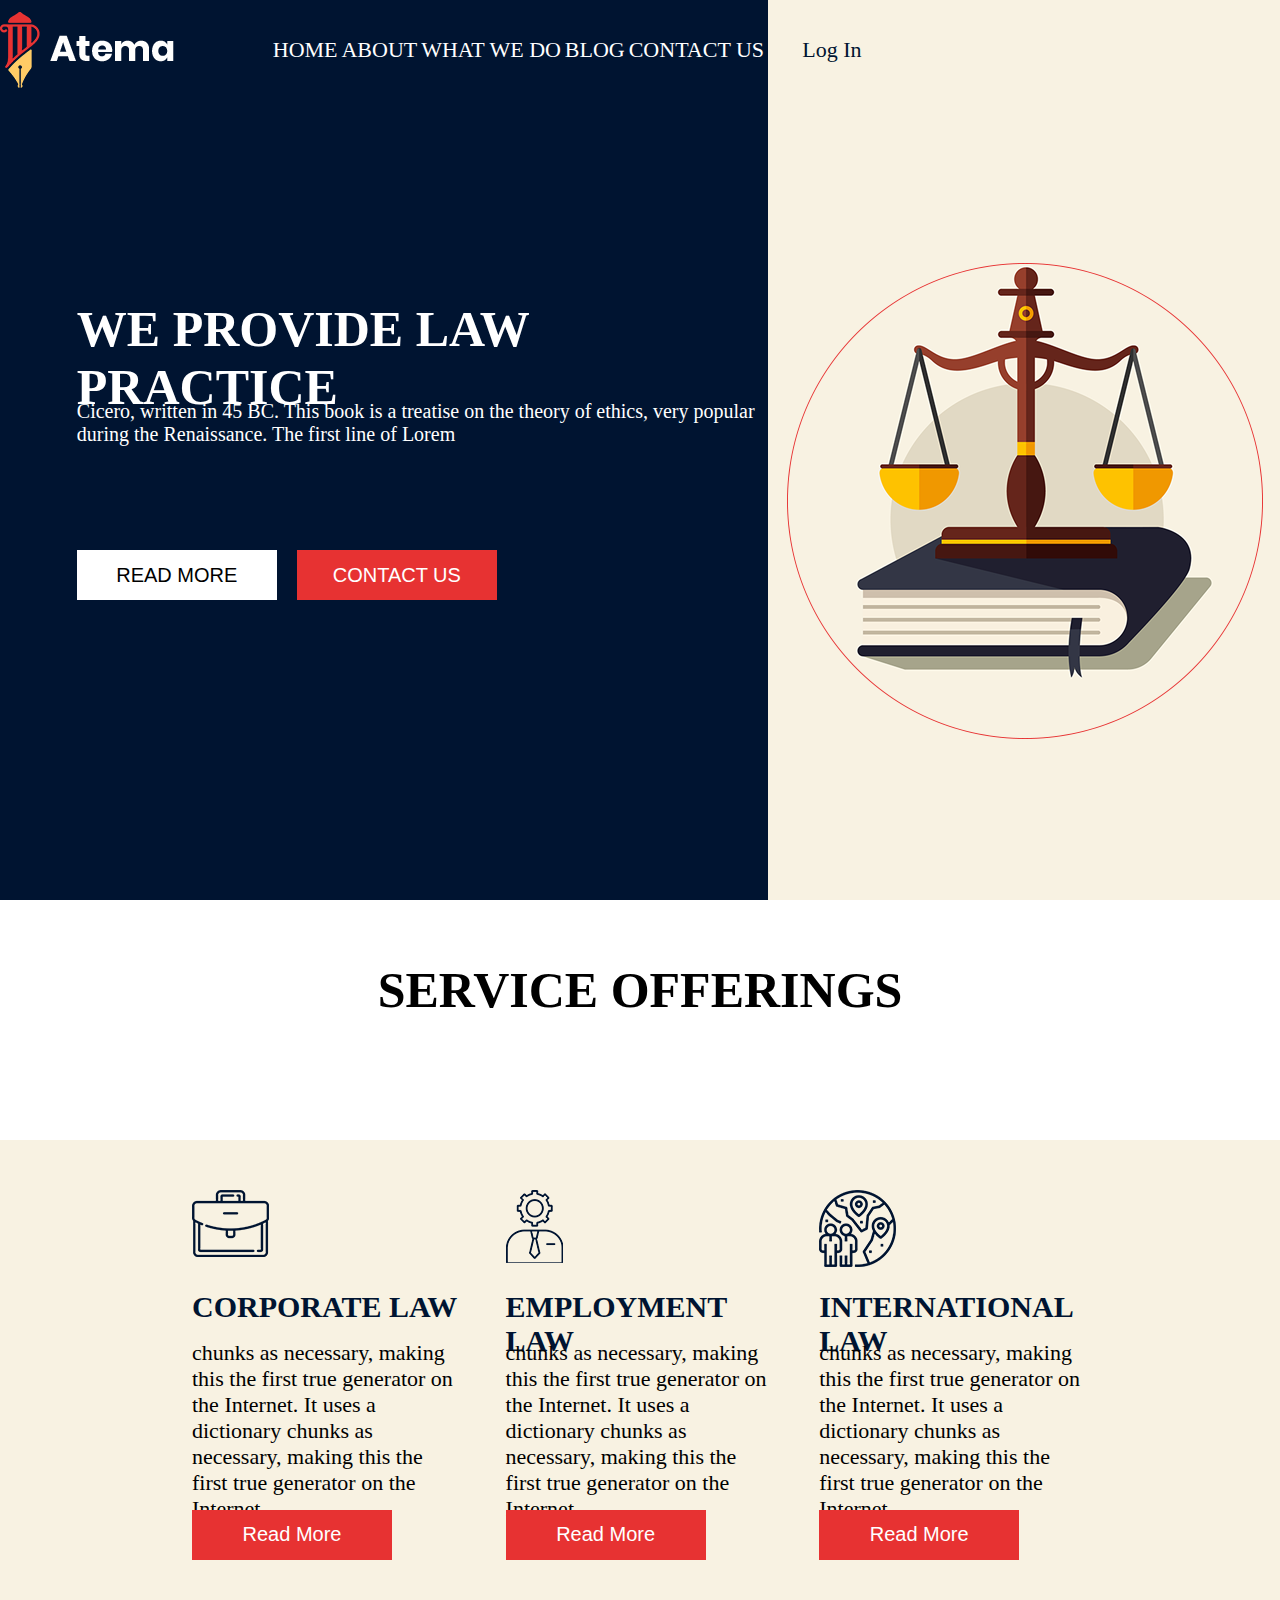
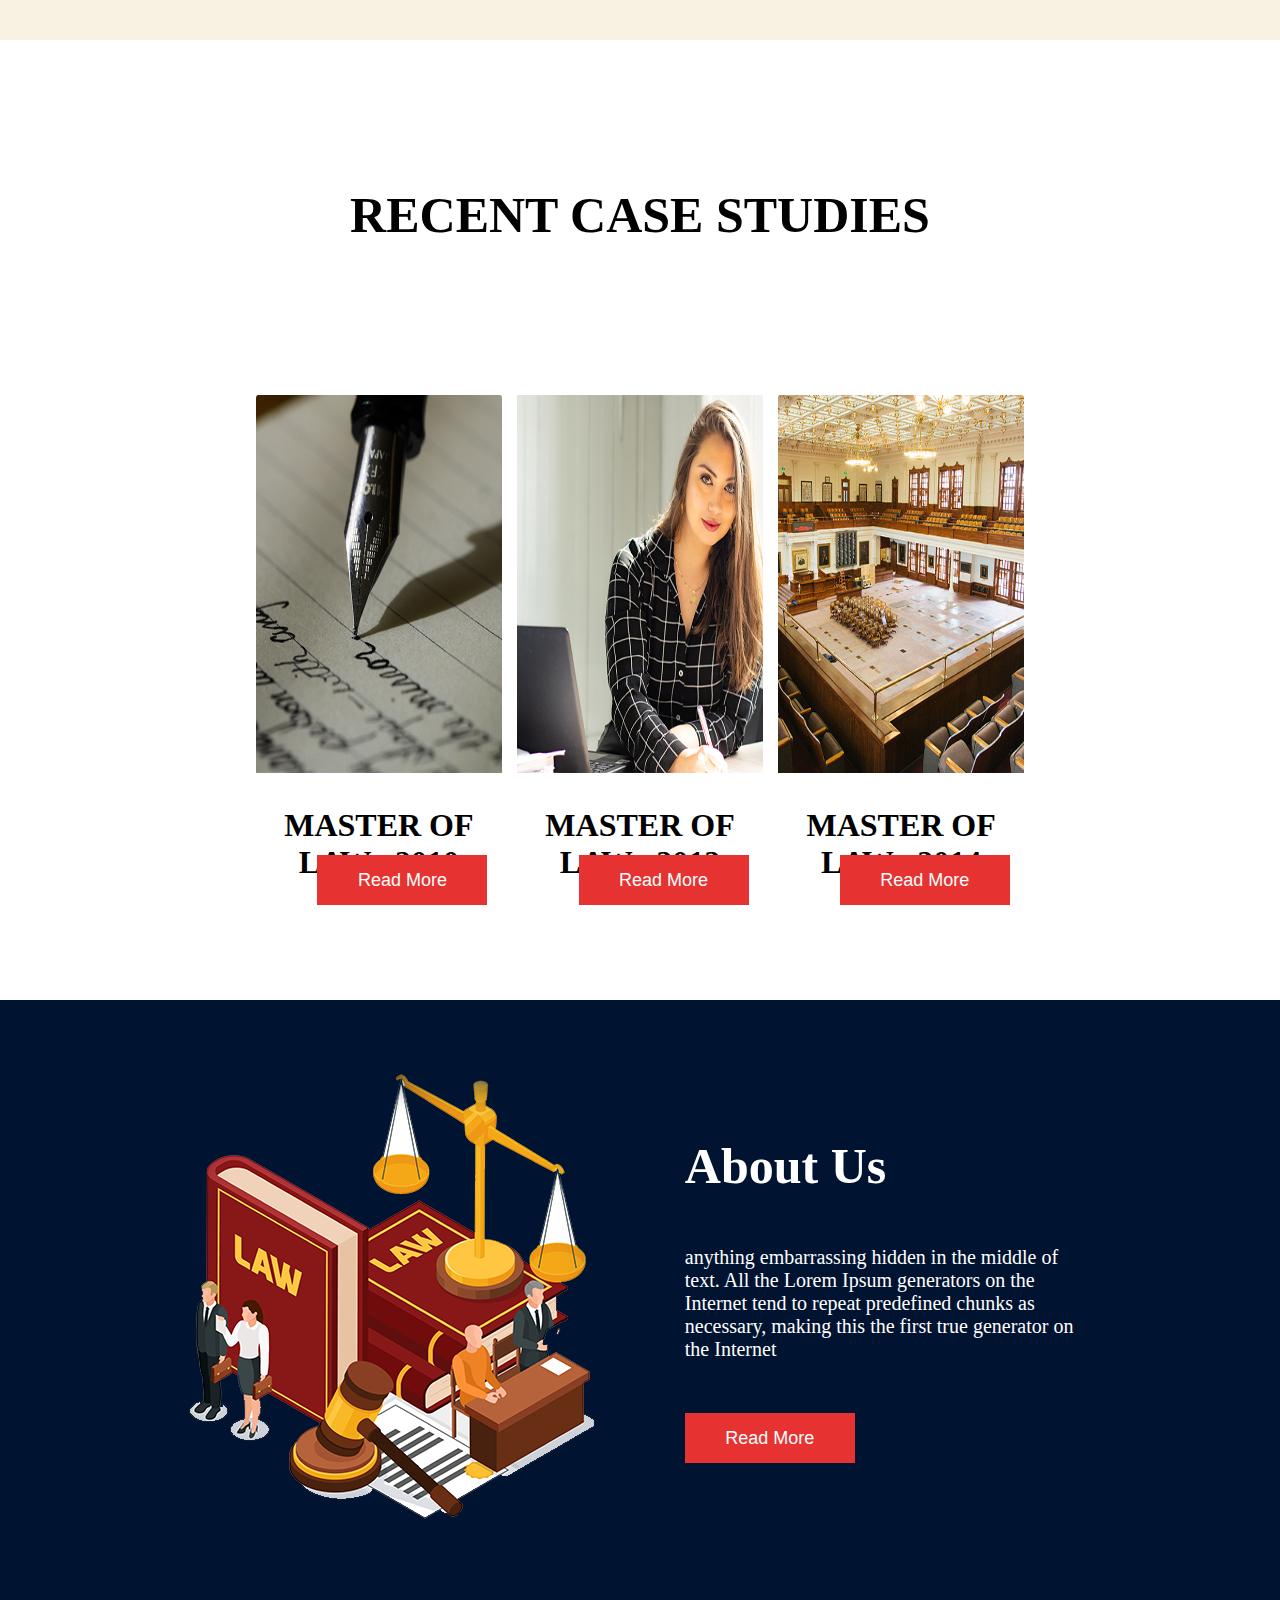
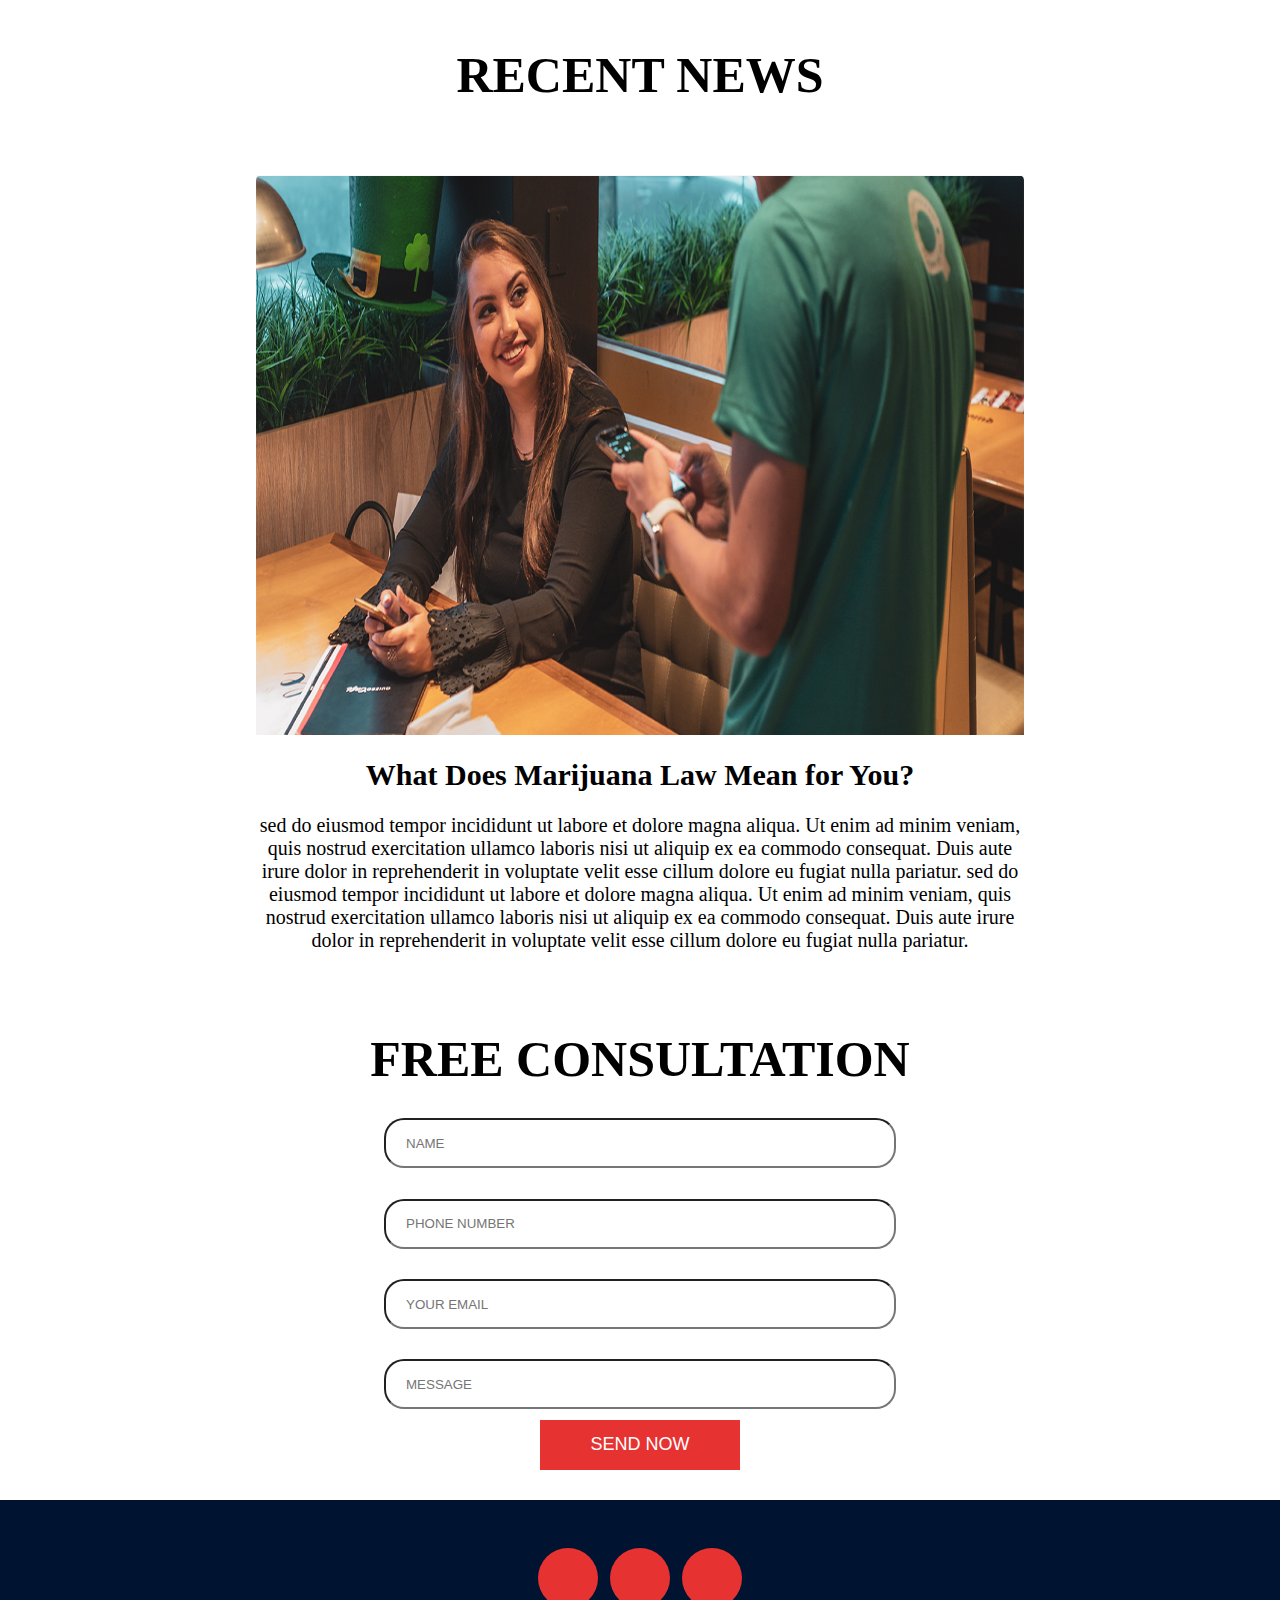
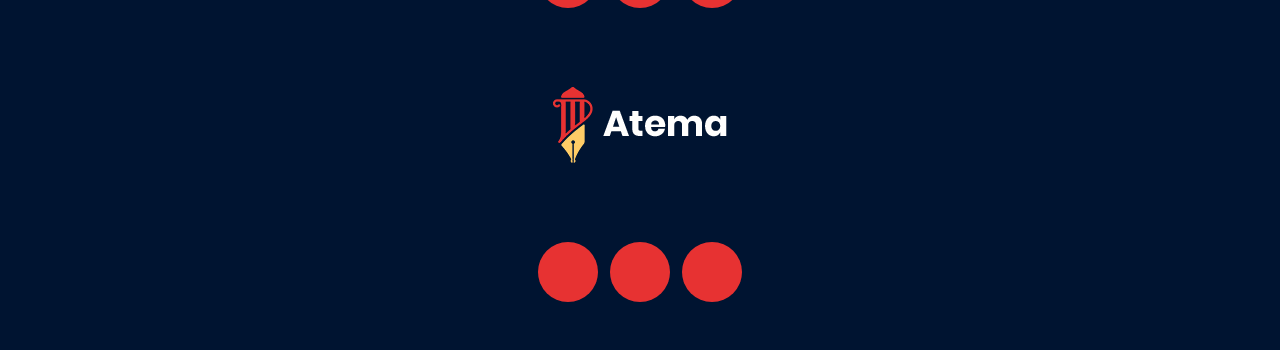
<file: web template 6/index.html>
<!DOCTYPE html>
<html lang="en">

<head>
    <meta charset="UTF-8">
    <meta name="viewport" content="width=device-width, initial-scale=1.0">
    <title>Web-Template-6</title>
    <link rel="stylesheet" href="style.css">
    <link rel="stylesheet" href="https://cdnjs.cloudflare.com/ajax/libs/font-awesome/6.5.1/css/all.min.css"
        integrity="sha512-DTOQO9RWCH3ppGqcWaEA1BIZOC6xxalwEsw9c2QQeAIftl+Vegovlnee1c9QX4TctnWMn13TZye+giMm8e2LwA=="
        crossorigin="anonymous" referrerpolicy="no-referrer" />
</head>

<body>
    <header>
        <div class="subheader1">
            <div class="logo">
                <img src="img/logo.png" alt="">
            </div>
            <nav>
                <ul>
                    <li><a href="">HOME</a></li>
                    <li><a href="#a1">ABOUT</a></li>
                    <li><a href="#a2">WHAT WE DO</a></li>
                    <li><a href="#a4">BLOG</a></li>
                    <li><a href="#a5">CONTACT US</a></li>
                </ul>
            </nav>
            <div class="we">
                <h1>WE PROVIDE LAW PRACTICE</h1>
                <p>Cicero, written in 45 BC. This book is a treatise on the theory of ethics, very popular during the
                    Renaissance. The first line of Lorem</p>
                <button class="r">READ MORE</button>
                <button class="con">CONTACT US</button>
            </div>
        </div>
        <div class="subheader2">
            <div class="login">
                <i class="fa-solid fa-user"></i>
                <a href="">Log In</a>
                <i class="fa-brands fa-searchengin"></i>
            </div>
            <div class="ba"></div>
        </div>
    </header>

    <section id="a1">
        <h1 class="s">SERVICE OFFERINGS</h1>
        <div class="service">
            <div class="ser">
                <div class="service1">
                    <img src="img/icon-1.png">
                    <h1>CORPORATE LAW</h1>
                    <p>chunks as necessary, making this the first true generator on the Internet. It uses a dictionary
                        chunks as necessary, making this the first true generator on the Internet. </p>
                    <button>Read More</button>
                </div>
                <div class="service2">
                    <img src="img/icon-2.png">
                    <h1>EMPLOYMENT LAW</h1>
                    <p>chunks as necessary, making this the first true generator on the Internet. It uses a dictionary
                        chunks as necessary, making this the first true generator on the Internet. </p>
                    <button>Read More</button>
                </div>
                <div class="service3">
                    <img src="img/icon-3.png">
                    <h1>INTERNATIONAL LAW</h1>
                    <p>chunks as necessary, making this the first true generator on the Internet. It uses a dictionary
                        chunks as necessary, making this the first true generator on the Internet. </p>
                    <button>Read More</button>
                </div>
            </div>
        </div>
    </section>

    <section id="a2">
        <div class="r">
            <h1>RECENT CASE STUDIES</h1>
        </div>

        <div class="recent">
            <div class="recent1">
                <img src="img/service-img1.png">
                <h1>MASTER OF LAW , 2010</h1>
                <button>Read More</button>
            </div>
            <div class="recent2">
                <img src="img/service-img2.png">
                <h1>MASTER OF LAW , 2012</h1>
                <button>Read More</button>
            </div>
            <div class="recent3">
                <img src="img/service-img3.png">
                <h1>MASTER OF LAW , 2014</h1>
                <button>Read More</button>
            </div>
        </div>
    </section>

    <section id="a3">
        <div class="about">
            <div class="ab1">
                <img src="img/about-img.png">
            </div>
            <div class="ab2">
                <h1>About Us</h1>
                <p>anything embarrassing hidden in the middle of text. All the Lorem Ipsum generators on the Internet
                    tend to repeat predefined chunks as necessary, making this the first true generator on the Internet
                </p>
                <button>Read More</button>
            </div>
        </div>
    </section>

    <section id="a4">
            <div class="recentnews"><h1>RECENT NEWS</h1></div>
            <div class="news">
                <img src="img/news-img.png">
                <h1>What Does Marijuana Law Mean for You?</h1>
                <p>sed do eiusmod tempor incididunt ut labore et dolore magna aliqua. Ut enim ad minim veniam, quis nostrud exercitation ullamco laboris nisi ut aliquip ex ea commodo consequat. Duis aute irure dolor in reprehenderit in voluptate velit esse cillum dolore eu fugiat nulla pariatur. sed do eiusmod tempor incididunt ut labore et dolore magna aliqua. Ut enim ad minim veniam, quis nostrud exercitation ullamco laboris nisi ut aliquip ex ea commodo consequat. Duis aute irure dolor in reprehenderit in voluptate velit esse cillum dolore eu fugiat nulla pariatur.</p>
            </div>
    </section>

    <section id="a5">
            <div class="contact">
                <h1>FREE CONSULTATION</h1>
                <input type="text" placeholder="NAME">
                <input type="tel" placeholder="PHONE NUMBER">
                <input type="email" placeholder="YOUR EMAIL">
                <input type="text" placeholder="MESSAGE">
                <button>SEND NOW</button>
            </div>
    </section>

    <footer>
    <div class="foo1">
        <div class="call">
            <div class="phone"><i class="fa-solid fa-phone"></i></div>
            <div class="location"><i class="fa-solid fa-location-dot"></i></div>
            <div class="envelope"><i class="fa-solid fa-envelope"></i></div>
        </div>
        <div class="logo2"><img src="img/logo.png" ></div>
        <div class="socail">
            <div class="inst"><i class="fa-brands fa-instagram"></i></div>
            <div class="twitter"><i class="fa-brands fa-twitter"></i></div>
            <div class="facebook"><i class="fa-brands fa-facebook"></i></div>
        </div>
    </div>
    </footer>
</body>

</html>
</file>
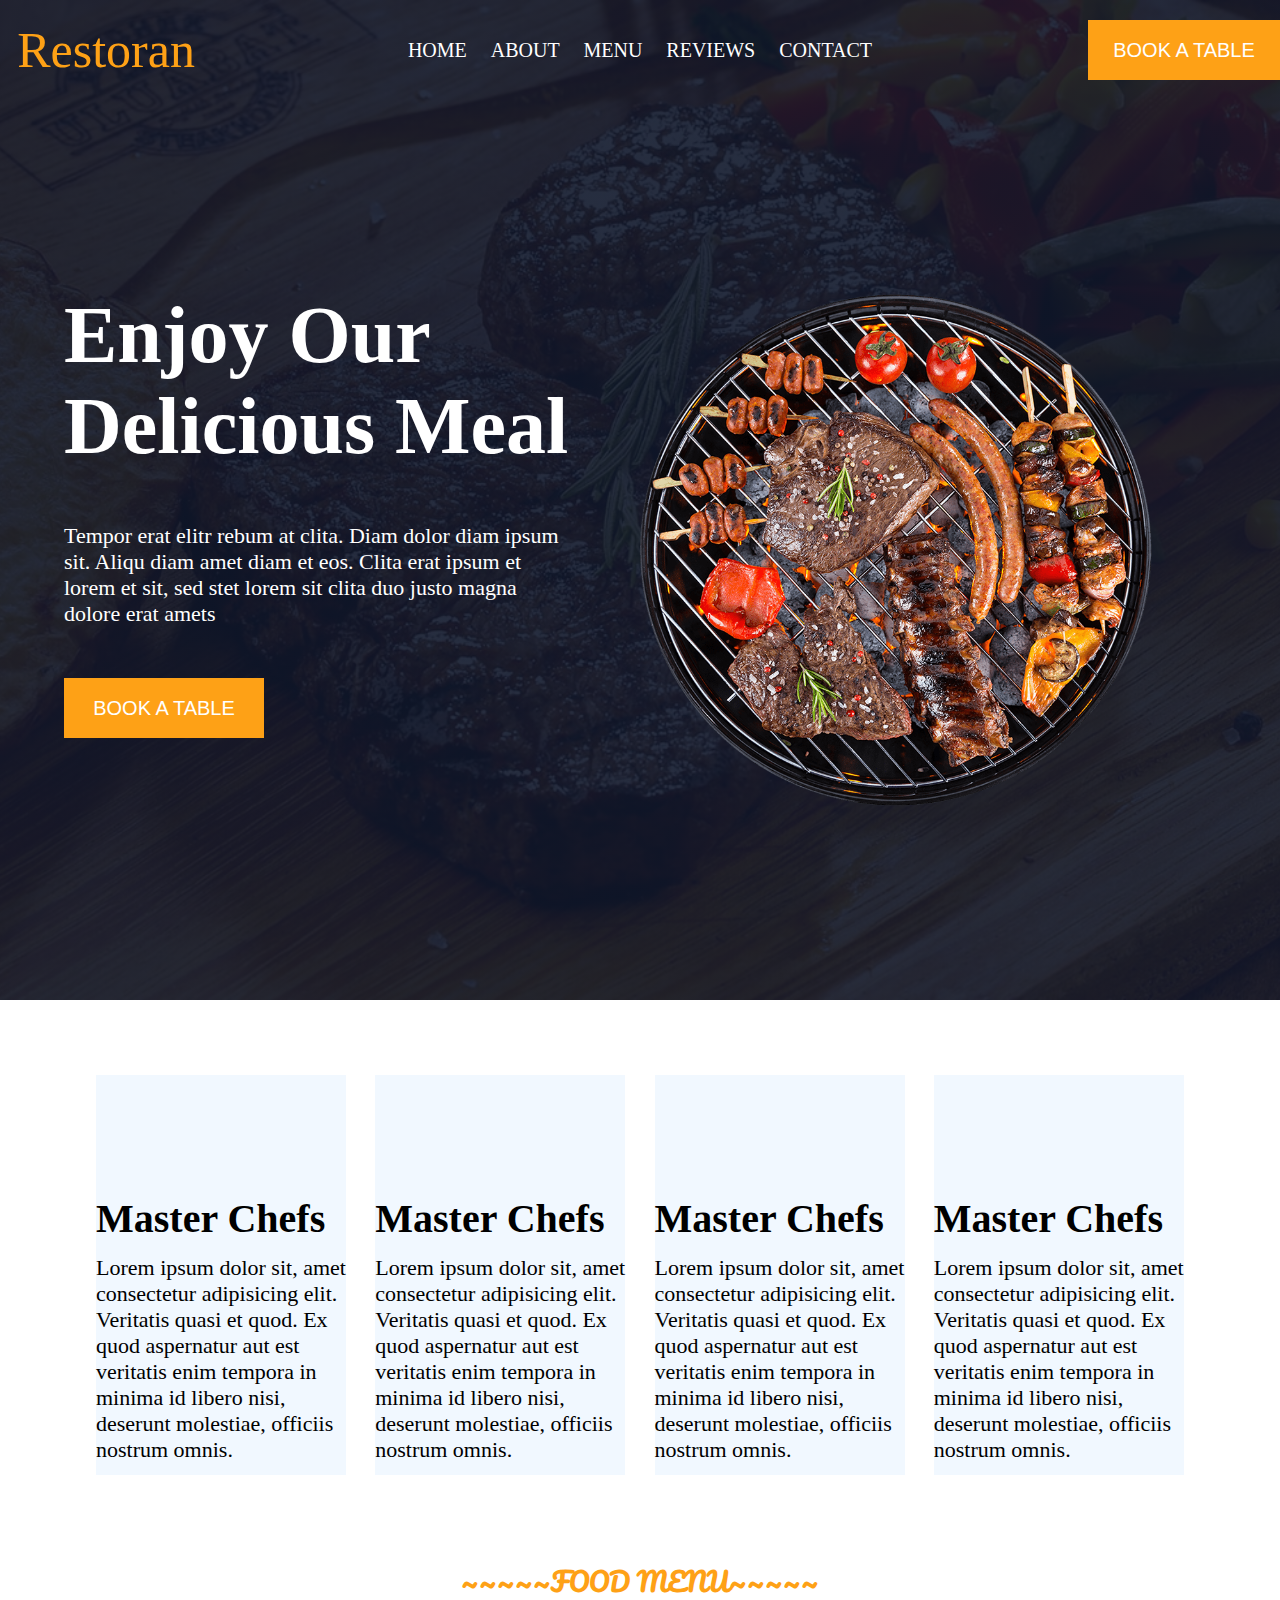
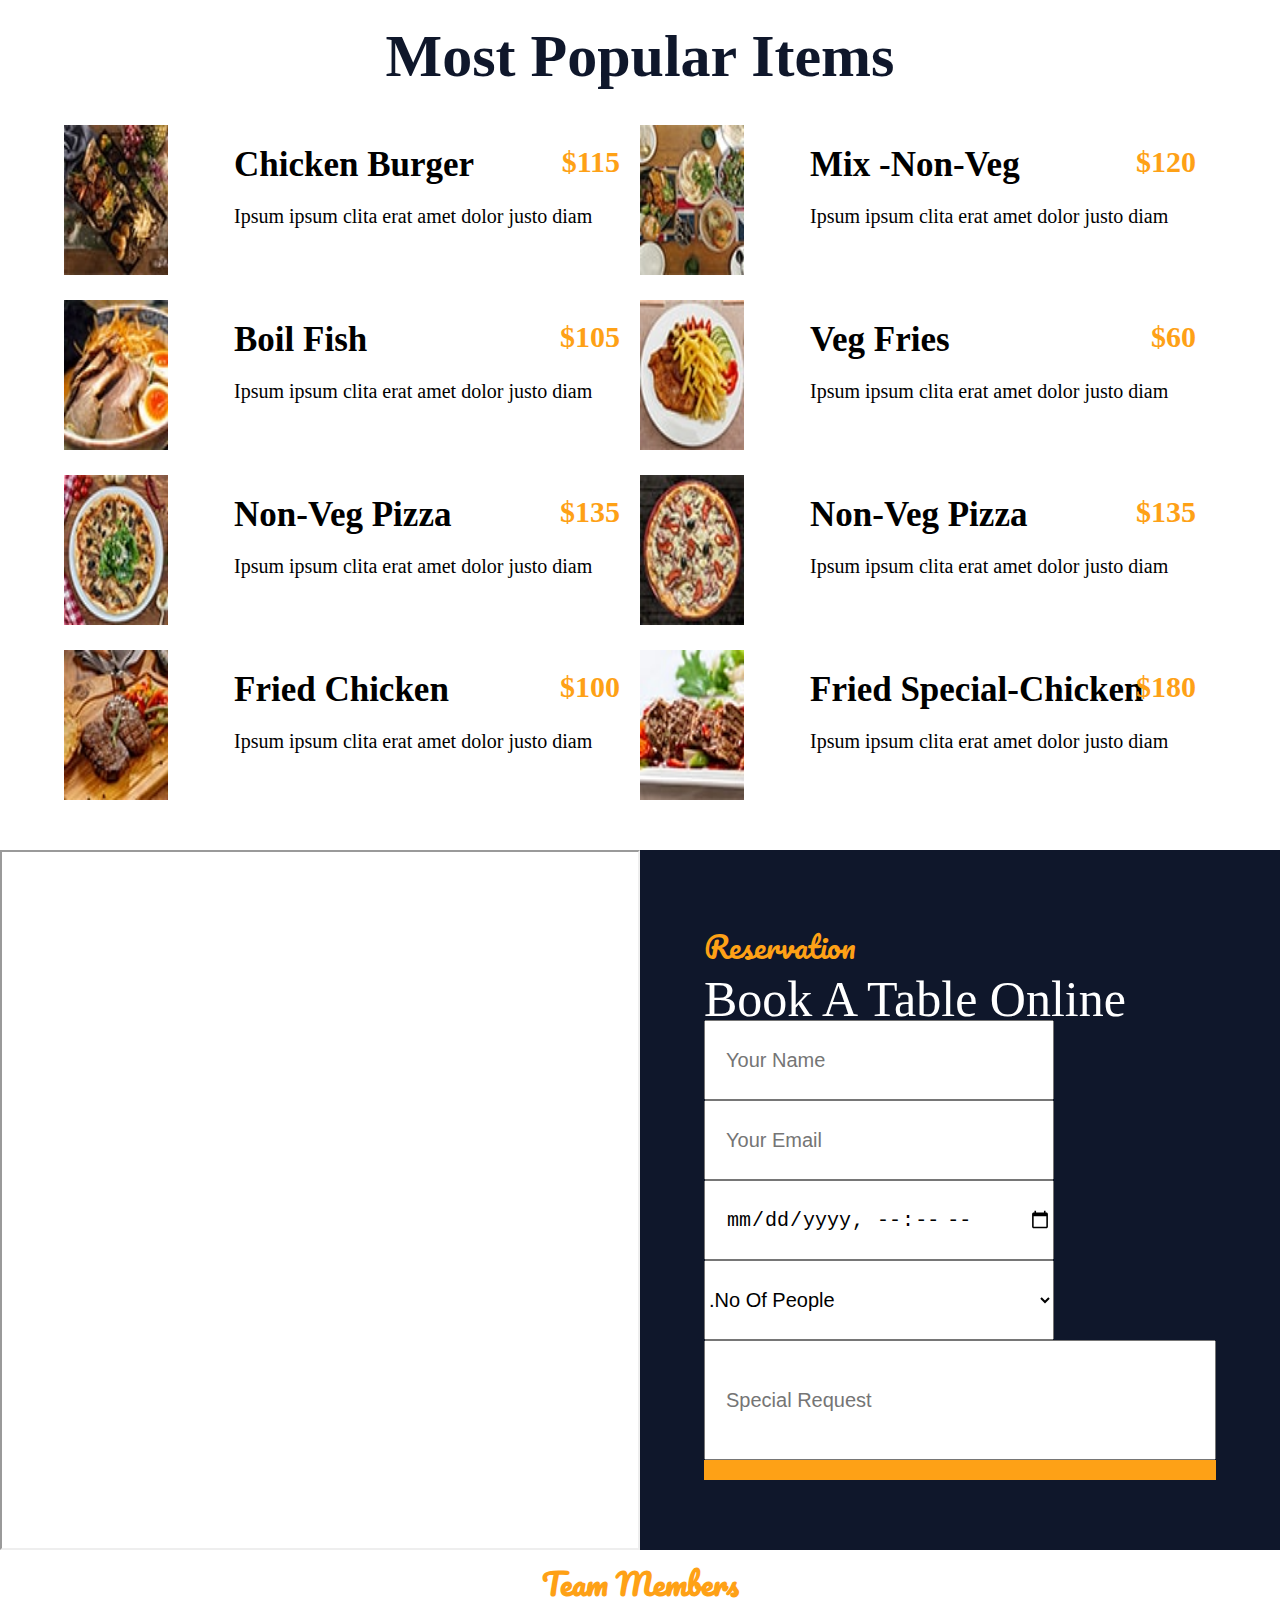
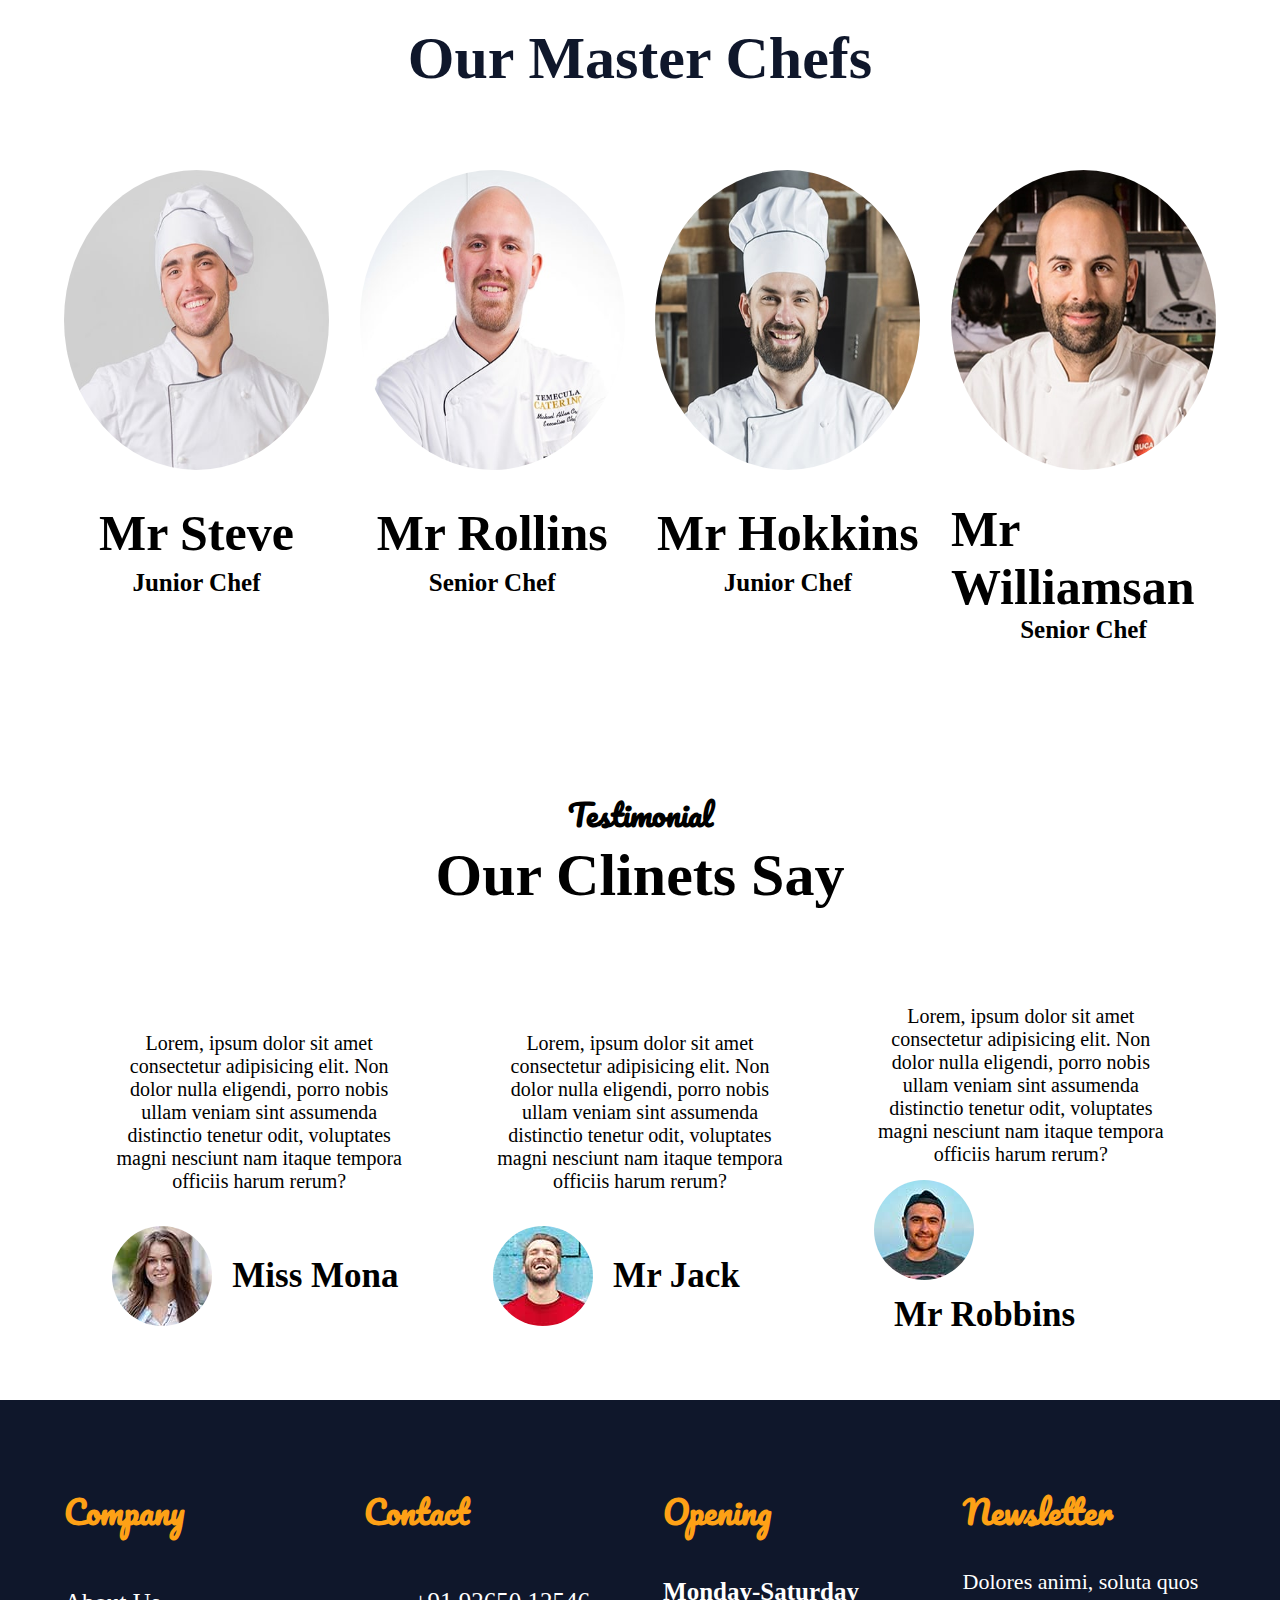
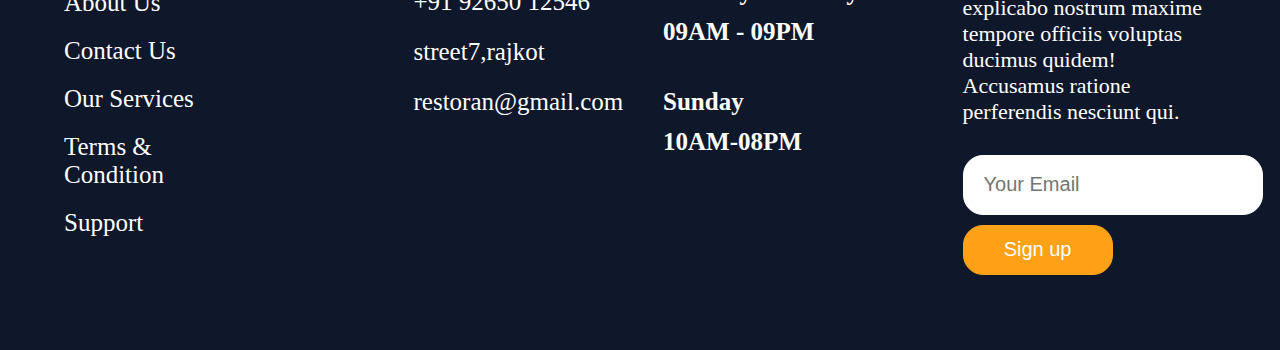
<file: web template 7/index.html>
<!DOCTYPE html>
<html lang="en">

<head>
    <meta charset="UTF-8">
    <meta name="viewport" content="width=device-width, initial-scale=1.0">
    <title>Web-Template-7</title>
    <link rel="stylesheet" href="style.css">
    <link rel="stylesheet" href="https://cdnjs.cloudflare.com/ajax/libs/font-awesome/6.5.1/css/all.min.css"
        integrity="sha512-DTOQO9RWCH3ppGqcWaEA1BIZOC6xxalwEsw9c2QQeAIftl+Vegovlnee1c9QX4TctnWMn13TZye+giMm8e2LwA=="
        crossorigin="anonymous" referrerpolicy="no-referrer" />
    <link rel="preconnect" href="https://fonts.googleapis.com">
    <link rel="preconnect" href="https://fonts.gstatic.com" crossorigin>
    <link href="https://fonts.googleapis.com/css2?family=Pacifico&display=swap" rel="stylesheet">
</head>

<body>
    <header>
        <div class="subheader">
            <div class="logo">
                <i class="fa fa-utensils me-3"></i>
                <a href="">Restoran</a>
            </div>
            <nav>
                <ul>
                    <li><a href="">HOME</a></li>
                    <li><a href="#a1">ABOUT</a></li>
                    <li><a href="#a2">MENU</a></li>
                    <li><a href="#a5">REVIEWS</a></li>
                    <li><a href="#a3">CONTACT</a></li>
                </ul>
            </nav>
            <div class="table"><button>BOOK A TABLE</button></div>
        </div>
        <div class="enjoy">
            <h1>Enjoy Our
                Delicious Meal</h1>
            <p>Tempor erat elitr rebum at clita. Diam dolor diam ipsum sit. Aliqu diam amet diam et eos. Clita erat
                ipsum et lorem et sit, sed stet lorem sit clita duo justo magna dolore erat amets</p>
            <button>BOOK A TABLE</button>
        </div>
        <div class="bg1">
            <img src="images/bg1.png" alt="">
        </div>
    </header>

    <section id="a1">
        <div class="about">
            <div class="ab1">
                <i class="fa fa-3x fa-user-tie text-primary mb-4"></i>
                <h1>Master Chefs</h1>
                <p>Lorem ipsum dolor sit, amet consectetur adipisicing elit. <br> Veritatis quasi et quod. Ex quod
                    aspernatur
                    aut est veritatis enim tempora in minima id libero nisi, deserunt molestiae, officiis <br> nostrum
                    omnis.
                </p>
            </div>
            <div class="ab2">
                <i class="fa fa-3x fa-utensils text-primary mb-4"></i>
                <h1>Master Chefs</h1>
                <p>Lorem ipsum dolor sit, amet consectetur adipisicing elit. <br> Veritatis quasi et quod. Ex quod
                    aspernatur
                    aut est veritatis enim tempora in minima id libero nisi, deserunt molestiae, officiis <br> nostrum
                    omnis.
                </p>
            </div>
            <div class="ab3">
                <i class="fa fa-3x fa-cart-plus text-primary mb-4"></i>
                <h1>Master Chefs</h1>
                <p>Lorem ipsum dolor sit, amet consectetur adipisicing elit. <br> Veritatis quasi et quod. Ex quod
                    aspernatur
                    aut est veritatis enim tempora in minima id libero nisi, deserunt molestiae, officiis <br> nostrum
                    omnis.
                </p>
            </div>
            <div class="ab4">
                <i class="fa fa-3x fa-headset text-primary mb-4"></i>
                <h1>Master Chefs</h1>
                <p>Lorem ipsum dolor sit, amet consectetur adipisicing elit. <br> Veritatis quasi et quod. Ex quod
                    aspernatur
                    aut est veritatis enim tempora in minima id libero nisi, deserunt molestiae, officiis <br> nostrum
                    omnis.
                </p>
            </div>
        </div>
    </section>

    <section id="a2">
        <div class="menu">
            <h1>~~~~~FOOD MENU~~~~~</h1>
            <h2>Most Popular Items</h2>
        </div>
        <div class="main">
            <div class="menu1">
                <div class="c1">
                    <img src="images/menu-1.jpg">
                    <h1>Chicken Burger</h1>
                    <p>Ipsum ipsum clita erat amet dolor justo diam</p>
                    <h2>$115</h2>
                </div>
                <div class="c2">
                    <img src="images/menu-2.jpg">
                    <h1>Boil Fish</h1>
                    <p>Ipsum ipsum clita erat amet dolor justo diam</p>
                    <h2>$105</h2>
                </div>
                <div class="c3">
                    <img src="images/menu-3.jpg">
                    <h1>Non-Veg Pizza</h1>
                    <p>Ipsum ipsum clita erat amet dolor justo diam</p>
                    <h2>$135</h2>
                </div>
                <div class="c4">
                    <img src="images/menu-4.jpg">
                    <h1>Fried Chicken</h1>
                    <p>Ipsum ipsum clita erat amet dolor justo diam</p>
                    <h2>$100</h2>
                </div>
            </div>
            <div class="menu2">
                <div class="c1">
                    <img src="images/menu-5.jpg">
                    <h1>Mix -Non-Veg</h1>
                    <p>Ipsum ipsum clita erat amet dolor justo diam</p>
                    <h2>$120</h2>
                </div>
                <div class="c2">
                    <img src="images/menu-6.jpg">
                    <h1>Veg Fries</h1>
                    <p>Ipsum ipsum clita erat amet dolor justo diam</p>
                    <h2>$60</h2>
                </div>
                <div class="c3">
                    <img src="images/menu-7.jpg">
                    <h1>Non-Veg Pizza</h1>
                    <p>Ipsum ipsum clita erat amet dolor justo diam</p>
                    <h2>$135</h2>
                </div>
                <div class="c4">
                    <img src="images/menu-8.jpg">
                    <h1>Fried Special-Chicken</h1>
                    <p>Ipsum ipsum clita erat amet dolor justo diam</p>
                    <h2>$180</h2>
                </div>
            </div>
        </div>
    </section>

    <section id="a3">
        <div class="reservation">
            <div class="res1">
                <iframe src="https://www.youtube.com/embed/bgfdqVmVjfk" height="100%" width="100%"></iframe>
            </div>
            <div class="res2">
                <div class="res21">
                    <div class="re">Reservation</div>
                    <div class="boo">Book A Table Online</div>
                    <input type="text" placeholder="Your Name">
                    <input type="email" placeholder="Your Email">
                    <input type="datetime-local">
                    <select>
                        <option>.No Of People</option>
                        <option>.No Of People 1</option>
                        <option>.No Of People 2</option>
                        <option>.No Of People 3</option>
                        <option>.No Of People custom</option>
                    </select>
                    <input type="text" placeholder="Special Request" id="mes">
                    <button>Book Now</button>
                </div>
            </div>
        </div>
    </section>

    <section id="a4">
        <div class="team">
            <h1>Team Members</h1>
            <h2>Our Master Chefs</h2>
        </div>
        <div class="chef">
            <div class="chef1">
                <div class="chefimg1">
                    <img src="images/team-1.jpg" alt="">
                </div>
                <div class="mr">
                    <h1>Mr Steve</h1>
                    <h2>Junior Chef</h2>
                </div>
                <div class="social">
                    <i class="fa-brands fa-instagram"></i>
                    <i class="fa-brands fa-facebook"></i>
                    <i class="fa-brands fa-twitter"></i>
                </div>
            </div>
            <div class="chef2">
                <div class="chefimg1">
                    <img src="images/team-2.jpg" alt="">
                </div>
                <div class="mr">
                    <h1>Mr Rollins</h1>
                    <h2>Senior Chef</h2>
                </div>
                <div class="social">
                    <i class="fa-brands fa-instagram"></i>
                    <i class="fa-brands fa-facebook"></i>
                    <i class="fa-brands fa-twitter"></i>
                </div>
            </div>
            <div class="chef3">
                <div class="chefimg1">
                    <img src="images/team-3.jpg" alt="">
                </div>
                <div class="mr">
                    <h1>Mr Hokkins</h1>
                    <h2>Junior Chef</h2>
                </div>
                <div class="social">
                    <i class="fa-brands fa-instagram"></i>
                    <i class="fa-brands fa-facebook"></i>
                    <i class="fa-brands fa-twitter"></i>
                </div>
            </div>
            <div class="chef4">
                <div class="chefimg1">
                    <img src="images/team-4.jpg" alt="">
                </div>
                <div class="mr">
                    <h1>Mr Williamsan</h1>
                    <h2>Senior Chef</h2>
                </div>
                <div class="social">
                    <i class="fa-brands fa-instagram"></i>
                    <i class="fa-brands fa-facebook"></i>
                    <i class="fa-brands fa-twitter"></i>
                </div>
            </div>
        </div>
    </section>

    <section id="a5">
        <div class="clients">
            <h1>Testimonial</h1>
            <h2>Our Clinets Say</h2>
        </div>
        <div class="cli">
            <div class="client1">
                <div class="clu1">
                    <i class="fa fa-quote-left fa-2x text-primary mb-3" id="quote"></i>
                    <p>Lorem, ipsum dolor sit amet consectetur adipisicing elit. Non dolor nulla eligendi, porro nobis ullam
                    veniam sint assumenda distinctio tenetur odit, voluptates magni nesciunt nam itaque tempora officiis
                    harum rerum?</p>
                    <div class="d1"></div>
                    <h1>Miss Mona</h1>
                </div>
            </div>
            <div class="client2">
                <div class="clu1">
                    <i class="fa fa-quote-left fa-2x text-primary mb-3" id="quote"></i>
                    <p>Lorem, ipsum dolor sit amet consectetur adipisicing elit. Non dolor nulla eligendi, porro nobis ullam
                    veniam sint assumenda distinctio tenetur odit, voluptates magni nesciunt nam itaque tempora officiis
                    harum rerum?</p>
                    <div class="d1"></div>
                    <h1>Mr Jack</h1>
                </div>
            </div>
            <div class="client3">
                <div class="clu1">
                    <i class="fa fa-quote-left fa-2x text-primary mb-3" id="quote"></i>
                    <p>Lorem, ipsum dolor sit amet consectetur adipisicing elit. Non dolor nulla eligendi, porro nobis ullam
                    veniam sint assumenda distinctio tenetur odit, voluptates magni nesciunt nam itaque tempora officiis
                    harum rerum?</p>
                    <div class="d1"></div>
                    <h1>Mr Robbins</h1>
                </div>
            </div>
        </div>
    </section>

    <footer>
        <div class="foo1">
            <div class="f1">
                    <h1>Company</h1>
                    <div id="b">
                        <a href="">About Us</a>
                        <a href="">Contact Us</a>
                        <a href="">Our Services</a>
                        <a href="">Terms & Condition</a>
                        <a href="">Support</a>
                    </div>
            </div>
            <div class="f2">
                <h1>Contact</h1>
                    <i class="fa-solid fa-phone"></i><span class="sp1">+91 92650 12546</span><br>
                    <i class="fa-solid fa-location-dot"></i><span class="sp2">street7,rajkot</span><br>
                    <i class="fa-solid fa-envelope"></i><span class="sp3">restoran@gmail.com</span><br>
            </div>
            <div class="f3">
                <h1>Opening</h1>
                <h2>Monday-Saturday</h2>
                <h3>09AM - 09PM</h3>
                <h2 id="sun">Sunday</h2>
                <h3 id="sunday">10AM-08PM</h3>
            </div>
            <div class="f4">
                <h1>Newsletter</h1>
                    <p>Dolores animi, soluta quos explicabo nostrum maxime tempore officiis voluptas ducimus quidem! Accusamus ratione perferendis nesciunt qui.</p>
                    <input type="email" placeholder="Your Email">
                    <button>Sign up</button>
            </div>
        </div>
    </footer>
</body>

</html>
</file>
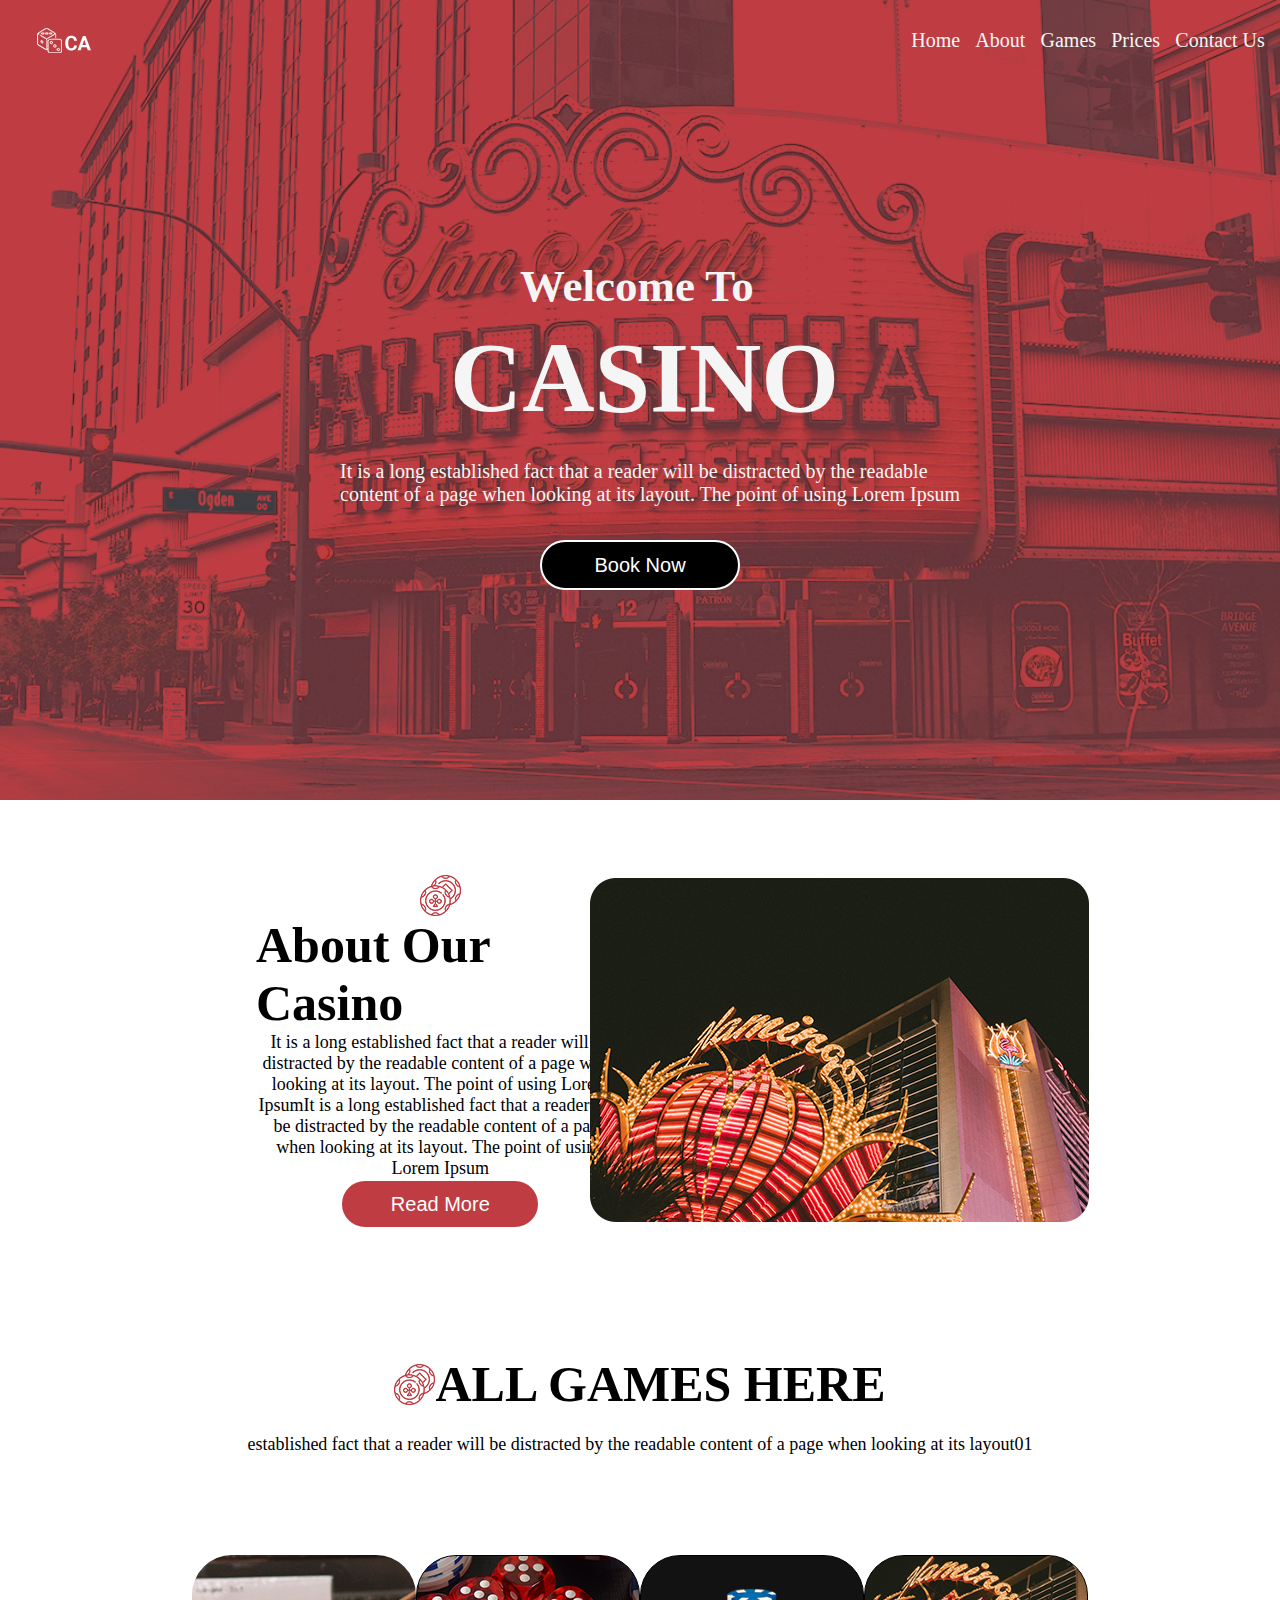
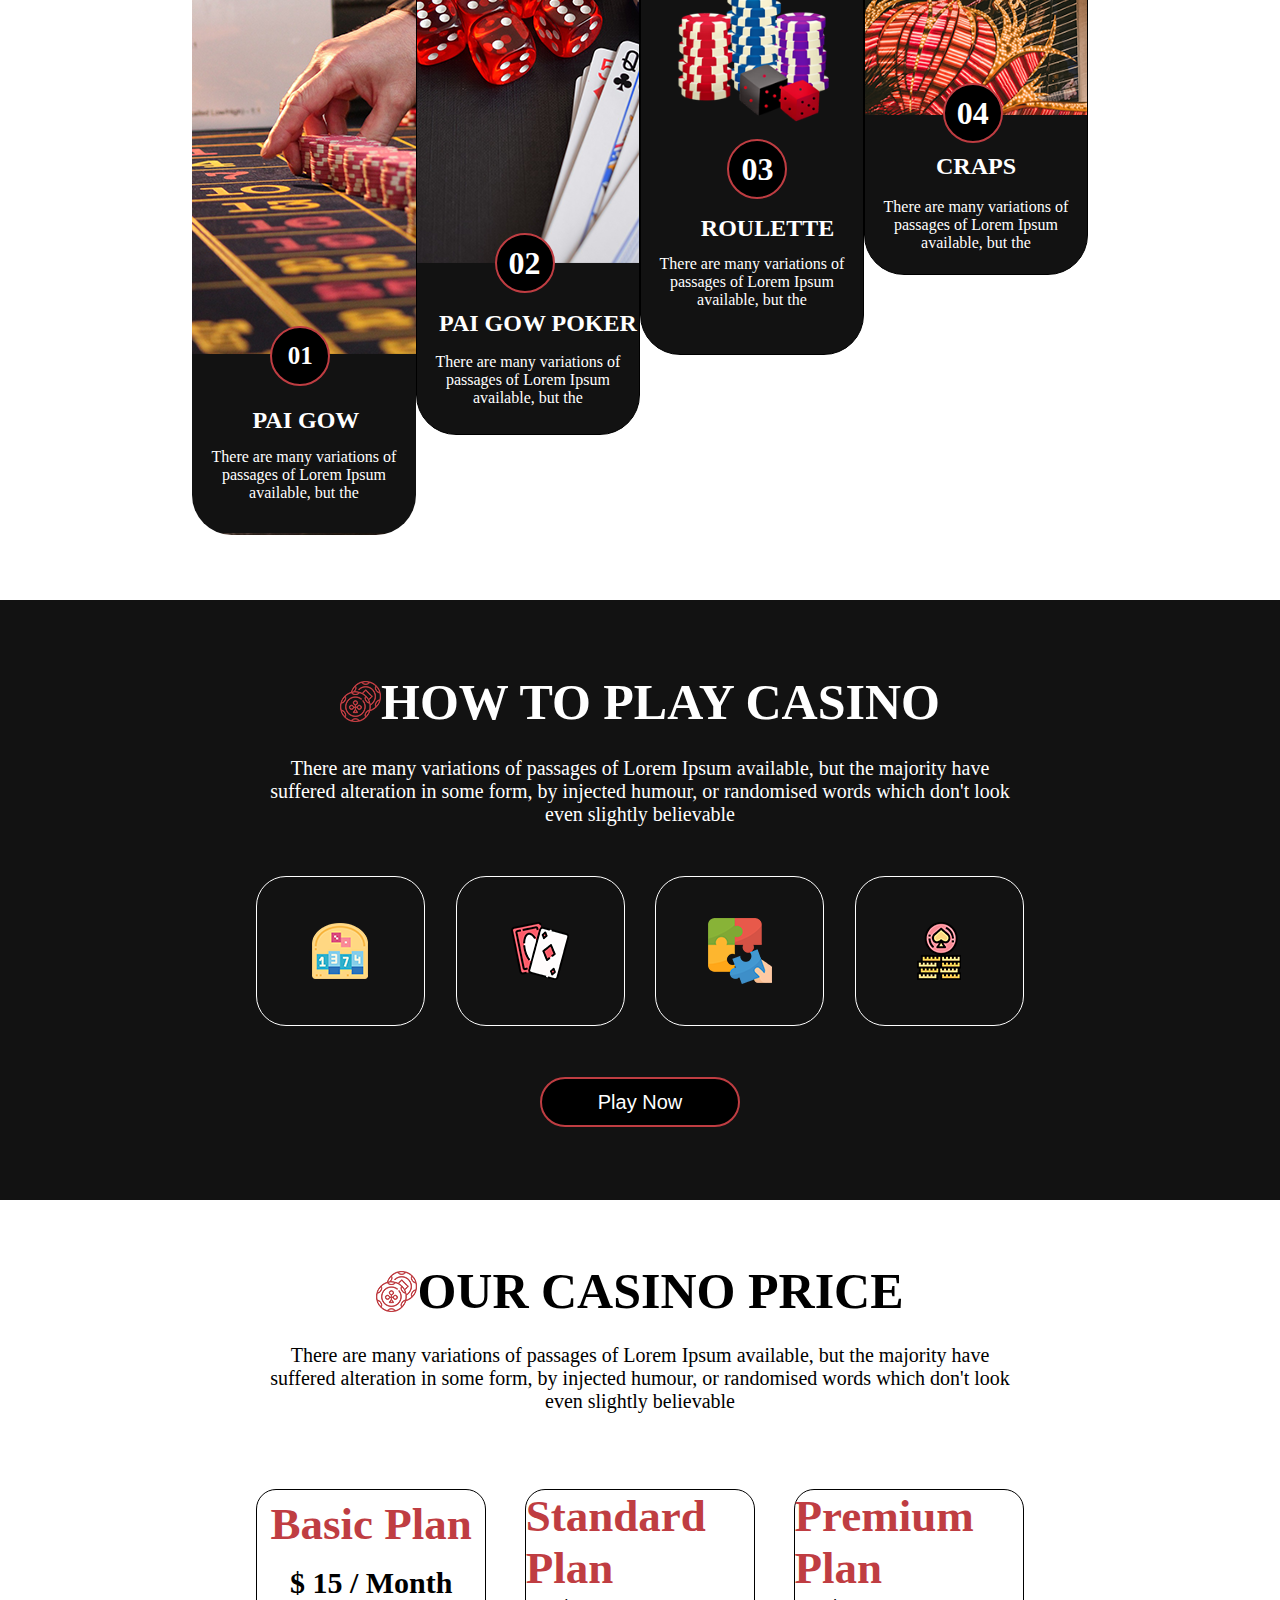
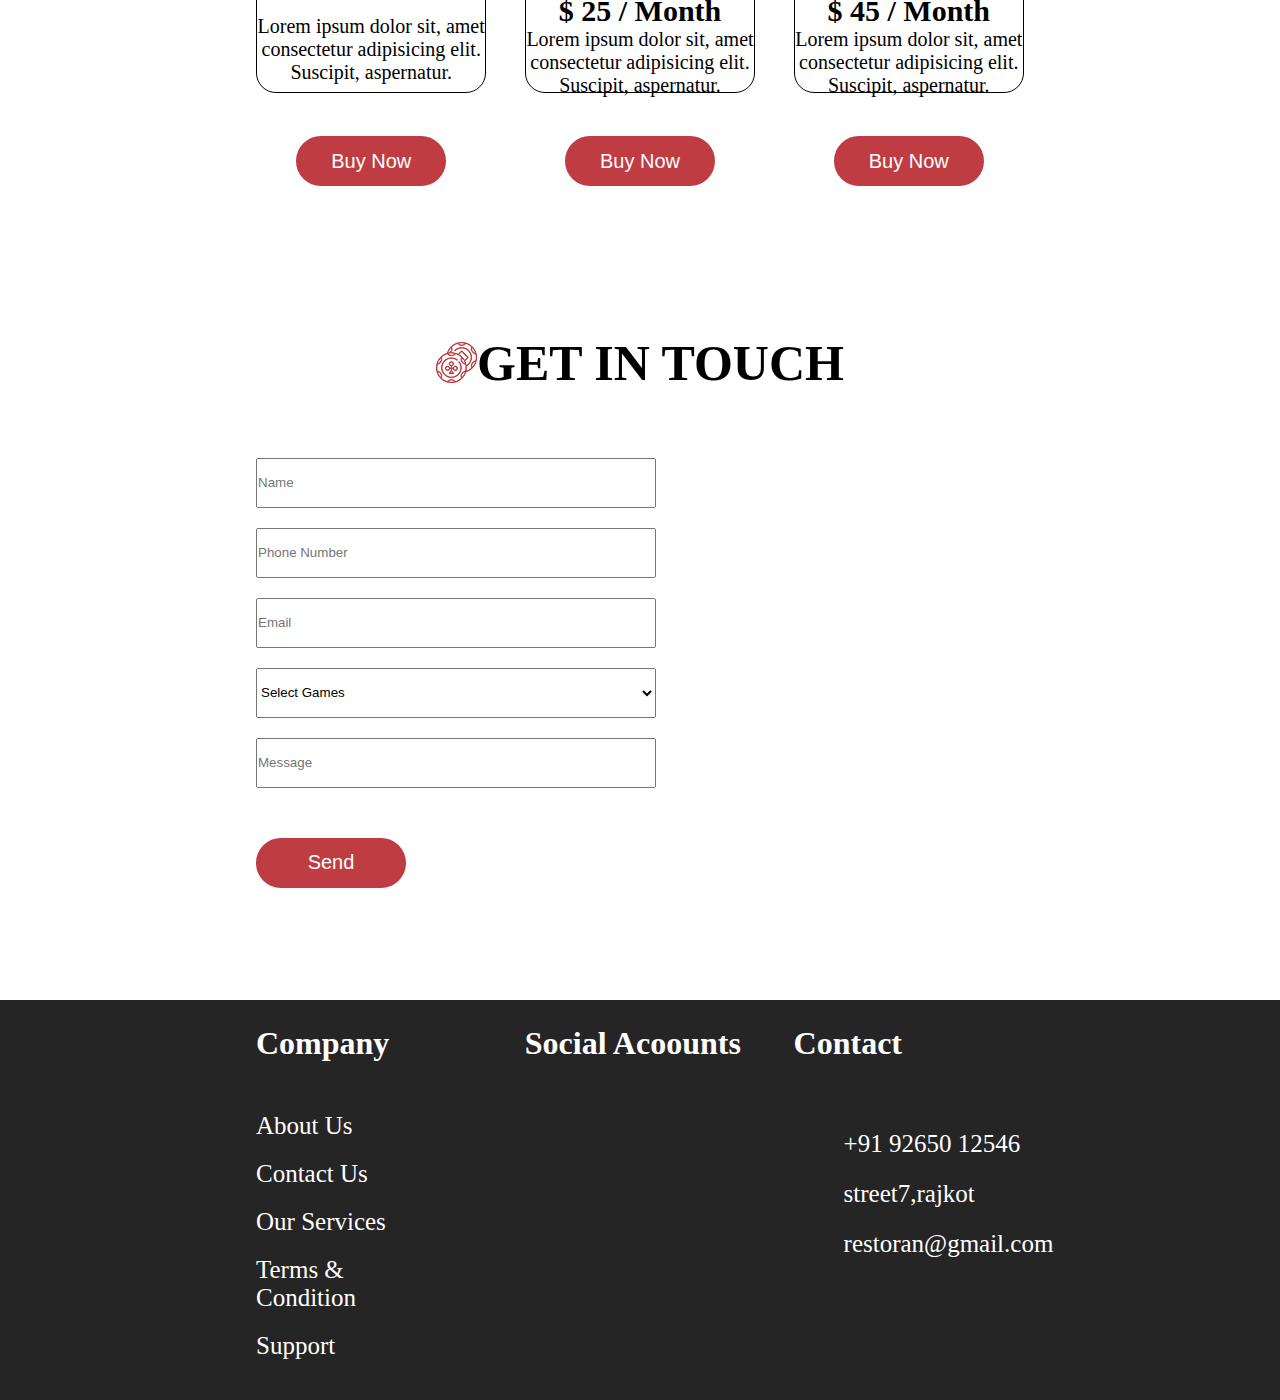
<file: web template 8/index.html>
<!DOCTYPE html>
<html lang="en">

<head>
    <meta charset="UTF-8">
    <meta name="viewport" content="width=device-width, initial-scale=1.0">
    <title>web-template-8</title>
    <link rel="stylesheet" href="style.css">
    <link rel="stylesheet" href="https://cdnjs.cloudflare.com/ajax/libs/font-awesome/6.5.1/css/all.min.css"
        integrity="sha512-DTOQO9RWCH3ppGqcWaEA1BIZOC6xxalwEsw9c2QQeAIftl+Vegovlnee1c9QX4TctnWMn13TZye+giMm8e2LwA=="
        crossorigin="anonymous" referrerpolicy="no-referrer" />
</head>

<body>
    <header>
        <div class="subheader">
            <div class="logo">
                <img src="img/logo.png">
            </div>
            <nav>
                <ul>
                    <li><a href="">Home</a></li>
                    <li><a href="#a1">About</a></li>
                    <li><a href="#a2">Games</a></li>
                    <li><a href="#a4">Prices</a></li>
                    <li><a href="#a5">Contact Us</a></li>
                </ul>
            </nav>
        </div>
        <div class="welcome">
            <h1>Welcome To</h1>
            <h2>CASINO</h2>
            <p>It is a long established fact that a reader will be distracted by the readable content of a page when
                looking at its layout. The point of using Lorem Ipsum</p>
            <button>Book Now</button>
        </div>
    </header>

    <section id="a1">
        <div class="about">
            <div class="ab1">
                <img src="img/icon-1.png" alt="">
                <h1>About Our Casino</h1>
                <p>It is a long established fact that a reader will be distracted by the readable content of a page when
                    looking at its layout. The point of using Lorem IpsumIt is a long established fact that a reader
                    will be distracted by the readable content of a page when looking at its layout. The point of using
                    Lorem Ipsum</p>
                <button>Read More</button>
            </div>
            <div class="ab2">
                <img src="img/img-1.png" alt="">
            </div>
        </div>
    </section>

    <section id="a2">
        <div class="all">
            <img src="img/icon-1.png" alt="">
            <h1>ALL GAMES HERE</h1>
            <p>established fact that a reader will be distracted by the readable content of a page when looking at its
                layout01</p>
        </div>
        <div class="games">
            <div class="game1">
                <div class="g1">
                    <h1>01</h1>
                </div>
                <h2>PAI GOW</h2>
                <p>There are many variations of passages of Lorem Ipsum available, but the</p>
            </div>
            <div class="game2">
                <div class="g2">
                    <h1>02</h1>
                </div>
                <h2>PAI GOW POKER</h2>
                <p>There are many variations of passages of Lorem Ipsum available, but the</p>
            </div>
            <div class="game3">
                <div class="g3">
                    <h1>03</h1>
                </div>
                <h2>ROULETTE</h2>
                <p>There are many variations of passages of Lorem Ipsum available, but the</p>
            </div>
            <div class="game4">
                <div class="g4">
                    <h1>04</h1>
                </div>
                <h2>CRAPS</h2>
                <p>There are many variations of passages of Lorem Ipsum available, but the</p>
            </div>
        </div>
    </section>

    <section id="a3">
        <div class="how">
            <img src="img/icon-1.png" alt="">
            <h1>HOW TO PLAY CASINO</h1>
            <p>There are many variations of passages of Lorem Ipsum available, but the majority have suffered alteration
                in some form, by injected humour, or randomised words which don't look even slightly believable</p>
            <div class="ps">
                <div class="p1"><img src="img/double-img.png" alt=""></div>
                <div class="p2"><img src="img/poker-img.png" alt=""></div>
                <div class="p3"><img src="img/jigsaw-img.png" alt=""></div>
                <div class="p4"><img src="img/coins-img.png" alt=""></div>
            </div>
            <button>Play Now</button>
        </div>
    </section>

    <section id="a4">
        <div class="casino">
            <img src="img/icon-1.png" alt="">
            <h1>OUR CASINO PRICE</h1>
            <p>There are many variations of passages of Lorem Ipsum available, but the majority have suffered alteration
                in some form, by injected humour, or randomised words which don't look even slightly believable</p>
            <div class="plans">
                <div class="plan1">
                    <div class="pl1">
                        <h2>Basic Plan</h2>
                        <h3>$ 15 / Month</h3>
                        <p>Lorem ipsum dolor sit, amet consectetur adipisicing elit. Suscipit, aspernatur.</p>
                    </div>
                    <button>Buy Now</button>
                </div>
                <div class="plan2">
                    <div class="pl1">
                        <h2>Standard Plan</h2>
                        <h3>$ 25 / Month</h3>
                        <p>Lorem ipsum dolor sit, amet consectetur adipisicing elit. Suscipit, aspernatur.</p>
                    </div>
                    <button>Buy Now</button>
                </div>
                <div class="plan3">
                    <div class="pl1">
                        <h2>Premium Plan</h2>
                        <h3>$ 45 / Month</h3>
                        <p>Lorem ipsum dolor sit, amet consectetur adipisicing elit. Suscipit, aspernatur.</p>
                    </div>
                    <button>Buy Now</button>
                </div>
            </div>
        </div>
    </section>

    <section id="a5">
        <div class="touch"><img src="img/icon-1.png" alt="">
            <h1>GET IN TOUCH</h1>
        </div>
        <div class="contact">
            <div class="contact1">
                <input type="text" placeholder="Name">
                <input type="tel" placeholder="Phone Number">
                <input type="email" placeholder="Email">
                <select>
                    <option>Select Games</option>
                    <option>PAI GOW</option>
                    <option>PAI GOW POKER</option>
                    <option>ROULETTE</option>
                    <option>CRAPS</option>
                </select>
                <input type="text" placeholder="Message" id="mes">
                <button>Send</button>
            </div>
            <div class="contact2">
                <iframe src="https://www.google.com/maps/embed?pb=!1m18!1m12!1m3!1d3693.7280018764636!2d70.58444627586454!3d22.212440846073214!2m3!1f0!2f0!3f0!3m2!1i1024!2i768!4f13.1!3m3!1m2!1s0x3959ca2478e64ef5%3A0x83e8c398ed23e4d5!2sKalawad%20Rd%2C%20Gujarat!5e0!3m2!1sen!2sin!4v1703064580205!5m2!1sen!2sin" width="100%" height="100%" style="border:0;" allowfullscreen="" loading="lazy" referrerpolicy="no-referrer-when-downgrade"></iframe>
            </div>
        </div>
    </section>

    <footer>
        <div class="foo">
            <div class="foo1">
                <h1>Company</h1>
                <div id="b">
                    <a href="">About Us</a>
                    <a href="">Contact Us</a>
                    <a href="">Our Services</a>
                    <a href="">Terms & Condition</a>
                    <a href="">Support</a>
                </div>
            </div>
            <div class="foo2">
                <h1>Social Acoounts</h1>
                <div class="soc">
                    <i class="fa-brands fa-facebook"></i>
                    <i class="fa-brands fa-instagram"></i>
                    <i class="fa-brands fa-linkedin"></i><br>
                    <i class="fa-brands fa-twitter"></i>
                    <i class="fa-brands fa-tiktok"></i>
                    <i class="fa-brands fa-youtube"></i>
                </div>
            </div>
            <div class="foo3">
                <h1>Contact</h1>
                <i class="fa-solid fa-phone"></i><span class="sp1">+91 92650 12546</span><br>
                <i class="fa-solid fa-location-dot"></i><span class="sp2">street7,rajkot</span><br>
                <i class="fa-solid fa-envelope"></i><span class="sp3">restoran@gmail.com</span><br>
            </div>
        </div>
    </footer>
</body>
</html>
</file>
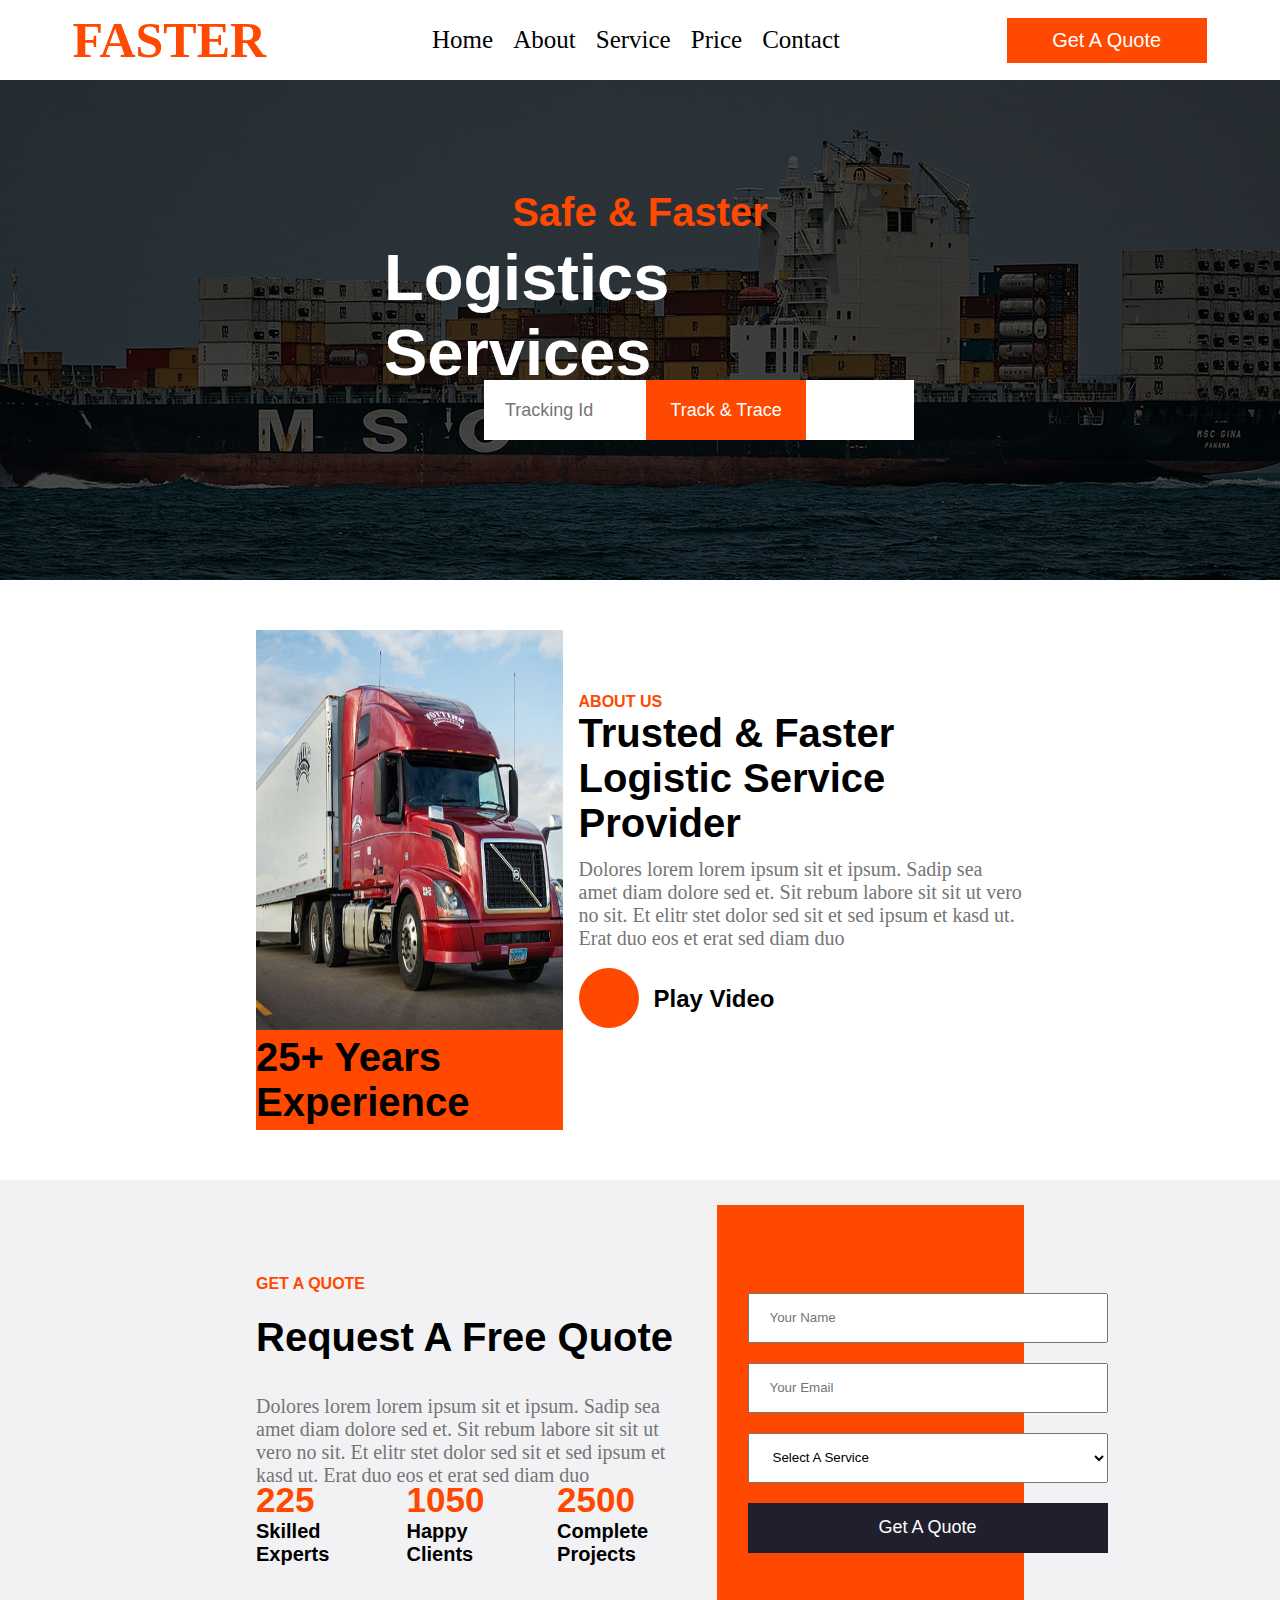
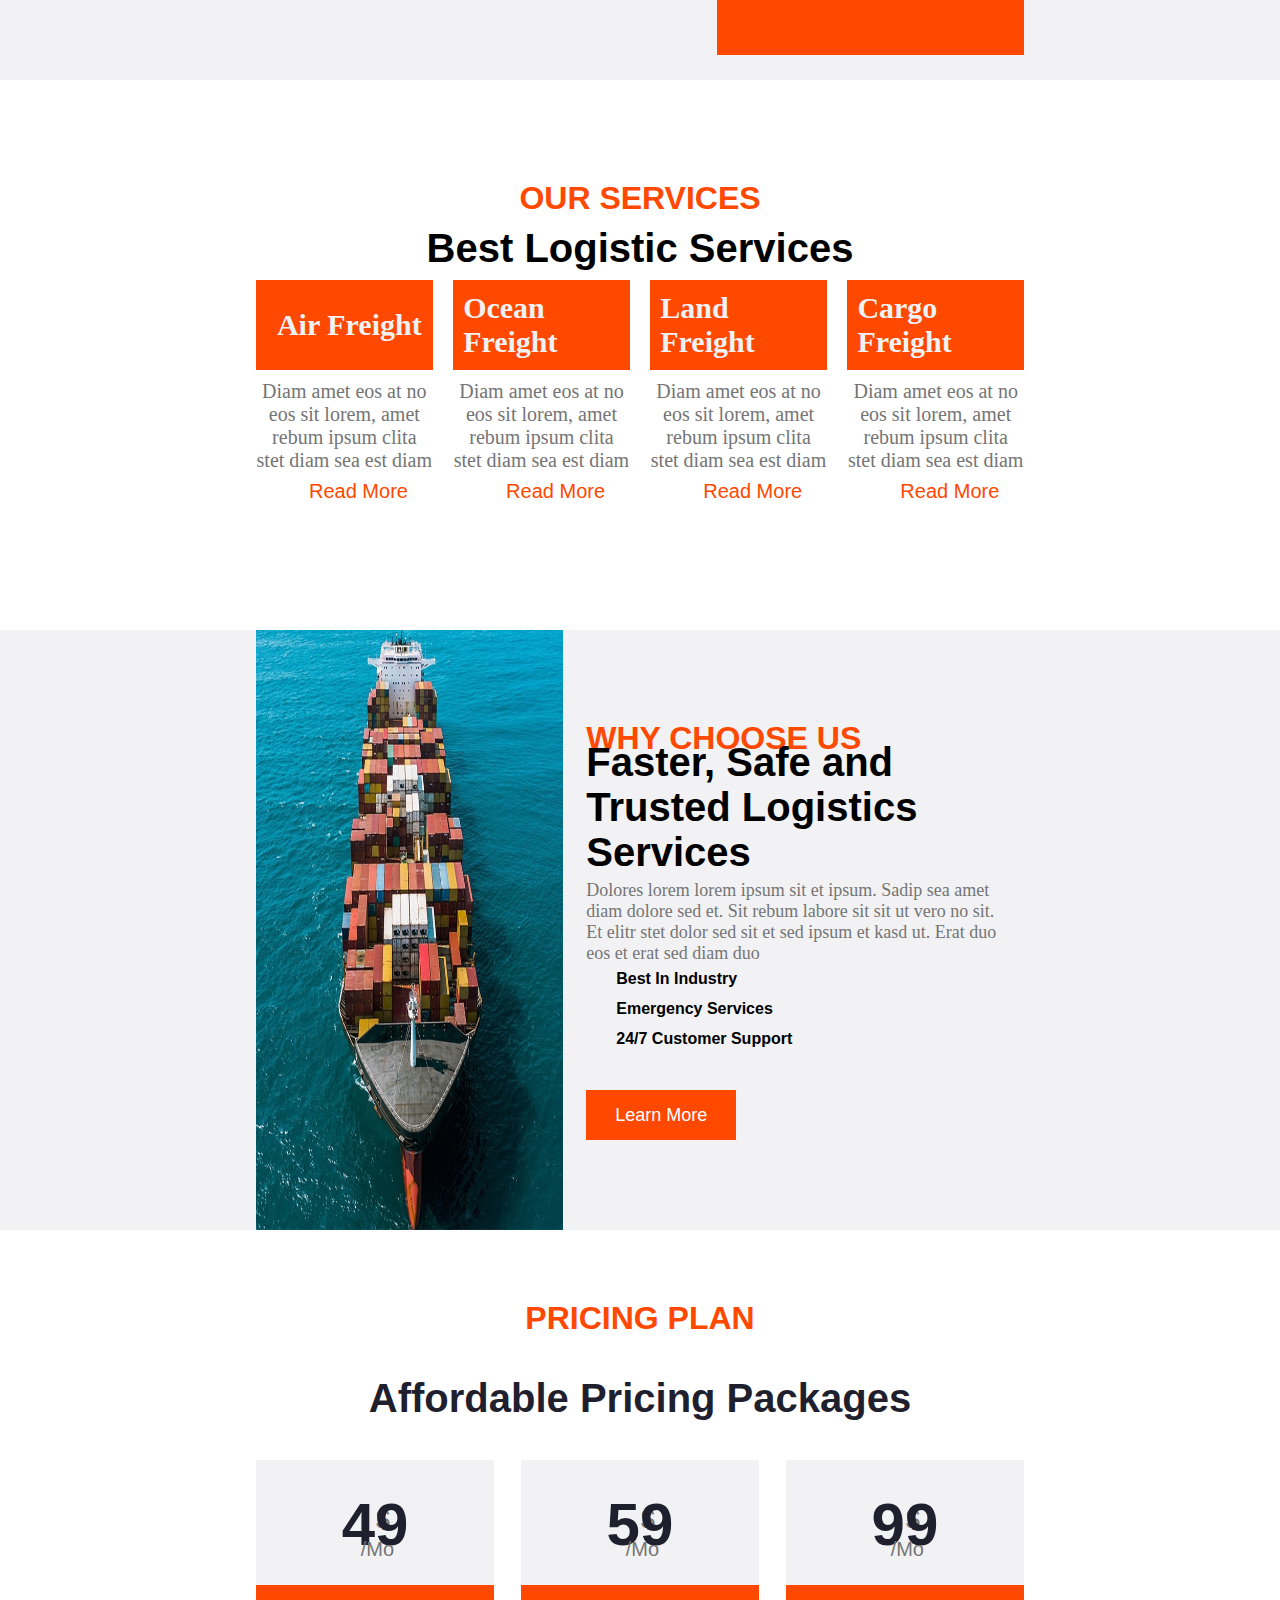
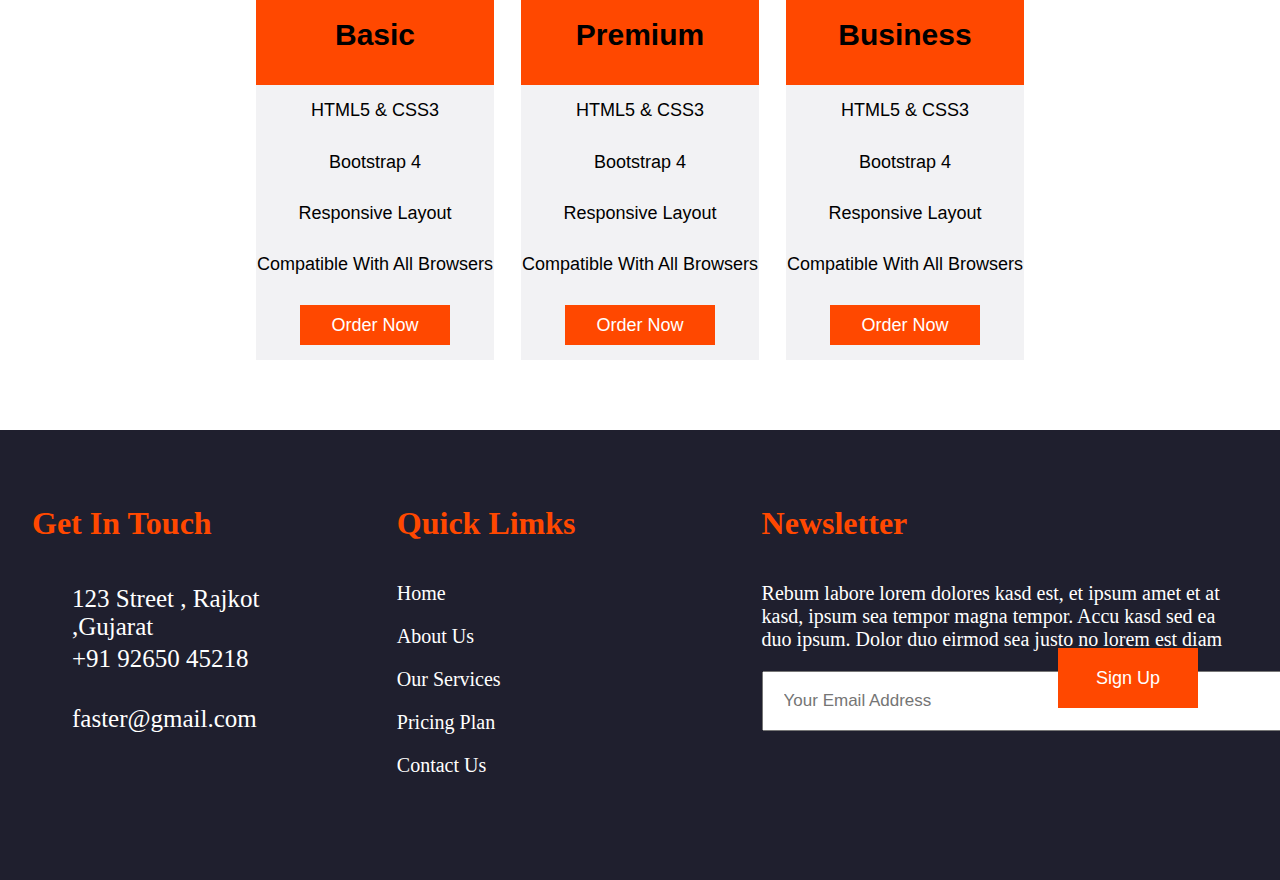
<file: web template 9/index.html>
<!DOCTYPE html>
<html lang="en">
<head>
    <meta charset="UTF-8">
    <meta name="viewport" content="width=device-width, initial-scale=1.0">
    <title>Web-Template-9</title>
    <link rel="stylesheet" href="style.css">
    <link rel="stylesheet" href="https://cdnjs.cloudflare.com/ajax/libs/font-awesome/6.5.1/css/all.min.css" integrity="sha512-DTOQO9RWCH3ppGqcWaEA1BIZOC6xxalwEsw9c2QQeAIftl+Vegovlnee1c9QX4TctnWMn13TZye+giMm8e2LwA==" crossorigin="anonymous" referrerpolicy="no-referrer" />
</head>
<body>

        <header>
            <div class="logo">
                <i class="fa fa-truck mr-2"></i>
                <h1>FASTER</h1>
            </div>
            <nav>
                <ul>
                    <li><a href="">Home</a></li>
                    <li><a href="">About</a></li>
                    <li><a href="">Service</a></li>
                    <li><a href="">Price</a></li>
                    <li><a href="">Contact</a></li>
                </ul>
            </nav>
            <button>Get A Quote</button>
        </header>

        <section id="a1">
                <div class="safe">
                    <h1>Safe & Faster</h1>
                    <h2>Logistics Services</h2>
                    <input type="text" placeholder="Tracking Id">
                    <button>Track & Trace</button>
                </div>
        </section>

        <section id="a2">
            <div class="about">
                <div class="ab1">
                    <div class="ab1img">
                        <img src="img/about.jpg" alt="">
                    </div>
                    <div class="ab1info">
                        <h1>25+ Years Experience</h1>
                    </div>
                </div>
                <div class="ab2">
                    <span>ABOUT US</span>
                    <h1>Trusted & Faster Logistic Service Provider</h1>
                    <p>Dolores lorem lorem ipsum sit et ipsum. Sadip sea amet diam dolore sed et. Sit rebum labore sit sit ut vero no sit. Et elitr stet dolor sed sit et sed ipsum et kasd ut. Erat duo eos et erat sed diam duo</p>
                    <div class="play"><i class="fa-solid fa-play"></i></div>
                    <h2>Play Video</h2>
                </div>
            </div>
        </section>

        <section id="a3">
            <div class="get">
                <div class="get1">
                    <span>GET A QUOTE</span>
                    <h1 id="r">Request A Free Quote</h1>
                    <p>Dolores lorem lorem ipsum sit et ipsum. Sadip sea amet diam dolore sed et. Sit rebum labore sit sit ut vero no sit. Et elitr stet dolor sed sit et sed ipsum et kasd ut. Erat duo eos et erat sed diam duo</p>
                    <div class="se"><h1>225</h1><h3>Skilled Experts</h3> </div>
                    <div class="hc"><h1>1050</h1><h3>Happy Clients</h3></div>
                    <div class="cp"><h1>2500</h1><h3>Complete Projects</h3></div>
                </div>
                <div class="get2">
                    <div class="input">
                        <input type="text" placeholder="Your Name">
                        <input type="email" placeholder="Your Email">
                        <select>
                            <option>Select A Service</option>
                        </select>
                        <button>Get A Quote</button>
                    </div>
                </div>
            </div>
        </section>

        <section id="a4">
            <div class="best">
                <h1>OUR SERVICES</h1>
                <h2>Best Logistic Services</h2>
                <div class="logistic">
                    <div class="lo1">
                        <div class="air">
                            <i class="fa fa-2x fa-plane text-dark pr-3"></i>
                            <h3>Air Freight</h3>
                            
                        </div>
                        <p>Diam amet eos at no eos sit lorem, amet rebum ipsum clita stet diam sea est diam</p>
                        <button>Read More</button>
                    </div>
                    <div class="lo2">
                        <div class="ocean">
                            <i class="fa fa-2x fa-ship text-dark pr-3"></i>
                            <h3>Ocean Freight</h3>
                            
                        </div>
                        <p>Diam amet eos at no eos sit lorem, amet rebum ipsum clita stet diam sea est diam</p>
                        <button>Read More</button>
                    </div>
                    <div class="lo3">
                        <div class="land">
                            <i class="fa fa-2x fa-truck text-dark pr-3"></i>
                            <h3>Land Freight</h3>
                            
                        </div>
                        <p>Diam amet eos at no eos sit lorem, amet rebum ipsum clita stet diam sea est diam</p>
                        <button>Read More</button>
                    </div>
                    <div class="lo4">
                        <div class="cargo">
                            <i class="fa fa-2x fa-store text-dark pr-3"></i>
                            <h3>Cargo Freight</h3>
                            
                        </div>
                        <p>Diam amet eos at no eos sit lorem, amet rebum ipsum clita stet diam sea est diam</p>
                        <button>Read More</button>
                    </div>
                </div>
            </div>
        </section>

        <section id="a5">
            <div class="why">
                <div class="why1">
                    <img src="img/feature.jpg">
                </div>         
                <div class="why2">
                    <div class="whyy">
                        <h1>WHY CHOOSE US</h1>
                        <h2>Faster, Safe and Trusted Logistics Services</h2>
                        <p>Dolores lorem lorem ipsum sit et ipsum. Sadip sea amet diam dolore sed et. Sit rebum labore sit sit ut vero no sit. Et elitr stet dolor sed sit et sed ipsum et kasd ut. Erat duo eos et erat sed diam duo</p>
                        <i class="far fa-dot-circle text-primary-1 mr-3"></i><span class="b">Best In Industry</span><br>
                        <i class="far fa-dot-circle text-primary-2 mr-3"></i><span class="e">Emergency Services</span><br>
                        <i class="far fa-dot-circle text-primary-3 mr-3"></i><span class="c">24/7 Customer Support</span><br>
                        <button>Learn More</button>
                    </div>
                    
                </div>
            </div>
        </section>

        <section id="a6">
            <div class="price">
                <h1 class="pp">PRICING PLAN</h1>
            <h2>Affordable Pricing Packages</h2>
            <div class="price1">
                <div class="p1"><span id="pf"><sup>$</sup></span><h1 id="p1">49</h1><h4>/Mo</h4></div>
                <div class="p2"><h1>Basic</h1></div>
                <div class="p3">
                    <span id="html">HTML5 & CSS3</span><br>
                    <span id="bootstrap">Bootstrap 4</span><br>
                    <span id="responsive">Responsive Layout</span><br>
                    <span id="compatible">Compatible With All Browsers</span>
                    <button>Order Now</button>
                </div>
            </div>
            <div class="price2">
                <div class="p1"><span id="pf"><sup>$</sup></span><h1 id="p1">59</h1><h4>/Mo</h4></div>
                <div class="p2"><h1>Premium</h1></div>
                <div class="p3">
                    <span id="html">HTML5 & CSS3</span><br>
                    <span id="bootstrap">Bootstrap 4</span><br>
                    <span id="responsive">Responsive Layout</span><br>
                    <span id="compatible">Compatible With All Browsers</span>
                    <button>Order Now</button>
                </div>
            </div>
            <div class="price3">
                <div class="p1"><span id="pf"><sup>$</sup></span><h1 id="p1">99</h1><h4>/Mo</h4></div>
                <div class="p2"><h1>Business</h1></div>
                <div class="p3">
                    <span id="html">HTML5 & CSS3</span><br>
                    <span id="bootstrap">Bootstrap 4</span><br>
                    <span id="responsive">Responsive Layout</span><br>
                    <span id="compatible">Compatible With All Browsers</span>
                    <button>Order Now</button>
                </div>
            </div>
            </div>
        </section>

        <footer>
            <div class="foo">
                <div class="foo1">
                    <h1>Get In Touch</h1>
                    <i class="fa-solid fa-location-dot"></i><span id="lo">123 Street , Rajkot ,Gujarat</span><br>
                    <i class="fa-solid fa-phone"></i><span id="num">+91 92650 45218</span><br>
                    <i class="fa-solid fa-envelope"></i><span id="g">faster@gmail.com</span><br>
                </div>
                <div class="foo2">
                    <h1>Quick Limks</h1>
                    <div class="quick">
                        <a href=""><i class="fa fa-angle-right mr-2"></i>Home</a>
                        <a href=""><i class="fa fa-angle-right mr-2"></i>About Us</a>
                        <a href=""><i class="fa fa-angle-right mr-2"></i>Our Services</a>
                        <a href=""><i class="fa fa-angle-right mr-2"></i>Pricing Plan</a>
                        <a href=""><i class="fa fa-angle-right mr-2"></i>Contact Us</a>
                    </div>
                </div>
                <div class="foo3">
                    <h1>Newsletter</h1>
                    <p>Rebum labore lorem dolores kasd est, et ipsum amet et at kasd, ipsum sea tempor magna tempor. Accu kasd sed ea duo ipsum. Dolor duo eirmod sea justo no lorem est diam</p>
                    <input type="text" placeholder="Your Email Address">
                    <button>Sign Up</button>
                </div>
            </div>
        </footer>
</body>
</html>
</file>
<file: web template 3/style.css>
*{
    margin: 0px;
    padding: 0px;
    box-sizing: border-box;
}
header{
    height: 80px;
    width: 100%;
    /* border: 1px solid black; */
    display: flex;
    justify-content: center;
    align-items: center;
    justify-content: space-between;
}
header .logo{
    height: 100%;
    width: 15%;
    /* border: 1px solid black; */
    display: flex;
    justify-content: center;
    align-items: center;
}
.fa-hospital{
    font-size: 40px;
    color: #0463FA;
}
.logo h1{
    padding-left: 20px;
    color: #0463FA;
}
header nav{
    height: 100%;
    width: 50%;
    /* border: 1px solid black; */
}
header nav ul{
    height: 100%;
    width: 100%;
    display: flex;
    justify-content: center;
    align-items: center;
    justify-content: space-evenly;
    list-style: none;
}
header nav ul li a{
    text-decoration: none;
    color: black;
    font-size: 25px;
    position: relative;
}
header nav ul li a::before{
    content: "";
    height: 5px;
    width: 5%;
    background-color: #0463FA;
    position: absolute;
    left: 0;
    bottom: -5px;
    transition: 1s;
    opacity: 0;
}
header nav ul li a:hover:before{
    width: 100%;
    opacity: 1;
}
header button{
    height: 100%;
    width: 10%;
    color: white;
    background-color: #0463FA;
    border: 1px solid #0463FA;
    font-size: 20px;
    cursor: pointer;
    position: relative;
    transition: 2s;
}
header button:hover{
    background-color: #EFF5FF;
    border: 1px solid #EFF5FF;
    color: black;
}

/* header is over */

/*section  a1 is start */

#a1{
    height: 900px;
    width: 100%;
    /* border: 1px solid black; */
    display: flex;
    justify-content: center;
    justify-content: space-around;
    align-items: center;
}
.good{
    height: 900px;
    width: 50%;
    /* border: 1px solid black; */
    background-color: #0463FA;
    display: flex;
    justify-content: center;
    align-items: center;
}
.goodinfo{
    height: 500px;
    width: 80%;
    /* border: 1px solid black; */
    display: flex;
    flex-wrap: wrap;
}
.goodinfo #og{
    color: white;
    font-size: 50px;
    align-self: center;

}
.good1{
    height: 200px;
    width: 100%;
    /* border: 1px solid white; */
    display: flex;
    justify-content: center;
    align-items: center;
    justify-content: space-between;
}
.exp1,.exp2,.exp3{
    height: 100%;
    width: 30%;
    /* border: 1px solid white; */
}
.exp1 h1{
    color: white;
    font-size: 40px;
    padding-top: 50px;
}
.exp1 h2{
    color: white;
    font-size: 30px;
}
.exp2 h1{
    color: white;
    padding-top: 50px;
    font-size: 40px;
}
.exp2 h2{
    color: white;
    font-size: 30px;
}
.exp3 h1{
    color: white;
    padding-top: 50px;
    font-size: 40px;
}
.exp3 h2{
    color: white;
    font-size: 30px;
}
.cardiology{
    height: 900px;
    width: 50%;
    /* border: 1px solid black; */
    background-image: url(img/a1.jpg);
}
/* section a1 is over */

/* section a2 is start */

#a2{
    height: 900px;
    width: 100%;
    /* border: 1px solid black; */
    display: flex;
    justify-content: center;
    align-items: center;
}
#a2 .about{
    height: 700px;
    width: 70%;
    /* border: 1px solid black; */
    display: flex;
    justify-content: center;
    align-items: center;
    justify-content: space-evenly;
}
#a2 .about .ab1{
    height: 100%;
    width: 50%;
    /* border: 1px solid black; */
    display: flex;
    flex-wrap: wrap;
    position: relative;
}
.ab1 #aboutimg1{
    width: 70%;
    height: 70%;
    position: absolute;
    right: 0;
    border-radius: 20px;
}
.ab1 #aboutimg2{
    width: 45%;
    height: 45%;
    position: absolute;
    top: 370px;
    left: 80px;
    border: 20px solid white;
    border-radius: 10px;
}
#a2 .about .ab2{
    height: 100%;
    width: 50%;
    /* border: 1px solid black; */
    display: flex;
    justify-content: center;
    align-items: center;
    justify-content: space-evenly;
}
#a2 .about .ab2 .why{
    height: 100%;
    width: 95%;
    /* border: 1px solid black; */
    display: flex;
    flex-wrap: wrap;
    justify-content: center;
    align-items: baseline;    
    justify-content: flex-start;
}
.about .ab2 .why h1{
    font-size: 50px;
    color: #1B2C51;
}
.about .ab2 p{
    font-size: 22px;
}
.ab2 .why .quality{
    height: 150px;
    width: 500px;
    /* border: 1px solid black; */
}
.ab2 .why .quality button{
    height: 50px;
    width: 200px;
    background-color: #0463FA;
    border: 1px solid #0463FA;
    color: white;
    border-radius: 30px;
    font-size: 20px;
    cursor: pointer;
    margin-top: 20px;
    transition: 1s;
}
.ab2 .why .quality button:hover{
    transform: scale(1.1);
}

/* section a2 is over */

/* section a3 is start */

#a3{
    height: 1100px;
    width: 100%;
    /* border: 1px solid black; */
    display: flex;
    justify-content: center;
    align-items: center;
    flex-wrap: wrap;
}
#a3 .h{
    font-size: 50px;
}
#a3 .services{
    height: 850px;
    width: 80%;
    /* border: 1px solid black; */
    display: flex;
    flex-wrap: wrap;
    justify-content: center;
    align-items: center;
    justify-content: space-evenly;
}
.car,.pulmonary,.neurology,.orthopedics,.dental,.laboratry{
    height: 400px;
    width: 30%;
    /* border: 1px solid black; */
    background-color: #EFF5FF ;
    display: flex;
    justify-content: center;
    align-items: center;
    justify-content: space-evenly;
    
}
.car .car1{
    height: 80%;
    width: 80%;
    /* border: 1px solid black; */
    position: relative;
}
.car .heart{
    height: 70px;
    width: 70px;
    border-radius: 50%;
    /* border: 1px solid black; */
    display: flex;
    align-items: center;
    justify-content: center;
    font-size: 35px;
    color: #0463FA;
    background-color: white;
}
.car .car1 h1{
    position: absolute;
    font-size: 35px;
    top: 80px;
}
.car .car1 p{
    position: absolute;
    font-size: 20px;
    top: 150px;
}
.car .car1 button{
    position: absolute;
    top: 250px;
    height: 40px;
    width: 150px;
    font-size: 20px;
    cursor: pointer;
    background-color: #EFF5FF;
    border: 1px solid #EFF5FF;
    transition: 1s;
}
.car1 button:hover{
    background-color: black;
    border: 1px solid black;
    color: white;
}
.pulmonary .pulmonary1{
    height: 80%;
    width: 80%;
    /* border: 1px solid black; */
    position: relative;
}
.pulmonary .pul{
    height: 70px;
    width: 70px;
    border-radius: 50%;
    /* border: 1px solid black; */
    display: flex;
    align-items: center;
    justify-content: center;
    font-size: 35px;
    color: #0463FA;
    background-color: white;
}
.pulmonary .pulmonary1 h1{
    position: absolute;
    font-size: 35px;
    top: 80px;
}
.pulmonary .pulmonary1 p{
    position: absolute;
    font-size: 20px;
    top: 150px;
}
.pulmonary .pulmonary1 button{
    position: absolute;
    top: 250px;
    height: 40px;
    width: 150px;
    font-size: 20px;
    cursor: pointer;
    background-color: #EFF5FF;
    border: 1px solid #EFF5FF;
    transition: 1s;
}
.pulmonary1 button:hover{
    background-color: black;
    border: 1px solid black;
    color: white;
}
.neurology .neurology1{
    height: 80%;
    width: 80%;
    /* border: 1px solid black; */
    position: relative;
}
.neurology .neu{
    height: 70px;
    width: 70px;
    border-radius: 50%;
    /* border: 1px solid black; */
    display: flex;
    align-items: center;
    justify-content: center;
    font-size: 35px;
    color: #0463FA;
    background-color: white;
}
.neurology .neurology1 h1{
    position: absolute;
    font-size: 35px;
    top: 80px;
}
.neurology .neurology1 p{
    position: absolute;
    font-size: 20px;
    top: 150px;
}
.neurology .neurology1 button{
    position: absolute;
    top: 250px;
    height: 40px;
    width: 150px;
    font-size: 20px;
    cursor: pointer;
    background-color: #EFF5FF;
    border: 1px solid #EFF5FF;
    transition: 1s;
}
.neurology1 button:hover{
    background-color: black;
    border: 1px solid black;
    color: white;
}
.orthopedics .orthopedics1{
    height: 80%;
    width: 80%;
    /* border: 1px solid black; */
    position: relative;
}
.orthopedics .ort{
    height: 70px;
    width: 70px;
    border-radius: 50%;
    /* border: 1px solid black; */
    display: flex;
    align-items: center;
    justify-content: center;
    font-size: 35px;
    color: #0463FA;
    background-color: white;
}
.orthopedics .orthopedics1 h1{
    position: absolute;
    font-size: 35px;
    top: 80px;
}
.orthopedics .orthopedics1 p{
    position: absolute;
    font-size: 20px;
    top: 150px;
}
.orthopedics .orthopedics1 button{
    position: absolute;
    top: 250px;
    height: 40px;
    width: 150px;
    font-size: 20px;
    cursor: pointer;
    background-color: #EFF5FF;
    border: 1px solid #EFF5FF;
    transition: 1s;
}
.orthopedics1 button:hover{
    background-color: black;
    border: 1px solid black;
    color: white;
}
.dental .dental1{
    height: 80%;
    width: 80%;
    /* border: 1px solid black; */
    position: relative;
}
.dental .den{
    height: 70px;
    width: 70px;
    border-radius: 50%;
    /* border: 1px solid black; */
    display: flex;
    align-items: center;
    justify-content: center;
    font-size: 35px;
    color: #0463FA;
    background-color: white;
}
.dental .dental1 h1{
    position: absolute;
    font-size: 35px;
    top: 80px;
}
.dental .dental1 p{
    position: absolute;
    font-size: 20px;
    top: 150px;
}
.dental .dental1 button{
    position: absolute;
    top: 250px;
    height: 40px;
    width: 150px;
    font-size: 20px;
    cursor: pointer;
    background-color: #EFF5FF;
    border: 1px solid #EFF5FF;
    transition: 1s;
}
.dental1 button:hover{
    background-color: black;
    border: 1px solid black;
    color: white;
}
.laboratry .laboratry1{
    height: 80%;
    width: 80%;
    /* border: 1px solid black; */
    position: relative;
}
.laboratry .lab{
    height: 70px;
    width: 70px;
    border-radius: 50%;
    /* border: 1px solid black; */
    display: flex;
    align-items: center;
    justify-content: center;
    font-size: 35px;
    color: #0463FA;
    background-color: white;
}
.laboratry .laboratry1 h1{
    position: absolute;
    font-size: 35px;
    top: 80px;
}
.laboratry .laboratry1 p{
    position: absolute;
    font-size: 20px;
    top: 150px;
}
.laboratry .laboratry1 button{
    position: absolute;
    top: 250px;
    height: 40px;
    width: 150px;
    font-size: 20px;
    cursor: pointer;
    background-color: #EFF5FF;
    border: 1px solid #EFF5FF;
    transition: 1s;
}
.laboratry1 button:hover{
    background-color: black;
    border: 1px solid black;
    color: white;
}
/* section a3 is over */

/* section a4 is start */

#a4{
    height: 600px;
    width: 100%;
    /* border: 1px solid black; */
    display: flex;
    justify-content: center;
    align-items: center;
    justify-content: space-evenly;
}
#a4 .feature1{
    height: 100%;
    width: 50%;
    /* border: 1px solid black; */
    background-color: #0463FA;
    display: flex;
    justify-content: center;
    align-items: center;
}
.feature1 .fea{
    height: 600px;
    width: 70%;
    /* border: 1px solid black; */
    position: relative;
}
.fea span{
    color: white;
    font-size: 22px;
    position: absolute;
    top: 50px;
}
.fea .why{
    color: white;
    font-size: 45px;
    position: absolute;
    top: 80px;
}
.fea p{
    font-size: 21px;
    color: white;
    position: absolute;
    top: 200px;
}
.fea .row{
    height: 250px;
    width: 100%;
    /* border: 1px solid black; */
    position: absolute;
    top: 300px;
    display: flex;
    justify-content: center;
    align-items: center;
    flex-wrap: wrap;    
}
.row1,.row2,.row3,.row4{
    height: 50%;
    width: 50%;
    /* border: 1px solid black; */
    position: relative;
}
#a4 .feature2{
    height: 100%;
    width: 50%;
    /* border: 1px solid black; */
}
#a4 .feature2 img{
    width: 100%;
    height: 100%;
}
.row1 .exp{
    height: 50px;
    width: 50px;
    border-radius: 50%;
    /* border: 1px solid black; */
    display: flex;
    align-items: center;
    justify-content: center;
    font-size: 30px;
    color: #0463FA;
    background-color: white;
    position: absolute;
    top: 25%;
}
.row1 h1{
    color: white;
    position: absolute;
    top: 35%;
    left: 20%;
}
.row2 .qua{
    height: 50px;
    width: 50px;
    border-radius: 50%;
    /* border: 1px solid black; */
    display: flex;
    align-items: center;
    justify-content: center;
    font-size: 30px;
    color: #0463FA;
    background-color: white;
    position: absolute;
    top: 25%;
}
.row2 h1{ 
    color: white;
    position: absolute;
    top: 35%;
    left: 20%;
}
.row3 .pos{
    height: 50px;
    width: 50px;
    border-radius: 50%;
    /* border: 1px solid black; */
    display: flex;
    align-items: center;
    justify-content: center;
    font-size: 30px;
    color: #0463FA;
    background-color: white;
    position: absolute;
    top: 25%;
}
.row3 h1{ 
    color: white;
    position: absolute;
    top: 35%;
    left: 20%;
}
.row4 .sup{
    height: 50px;
    width: 50px;
    border-radius: 50%;
    /* border: 1px solid black; */
    display: flex;
    align-items: center;
    justify-content: center;
    font-size: 30px;
    color: #0463FA;
    background-color: white;
    position: absolute;
    top: 25%;
}
.row4 h1{ 
    color: white;
    position: absolute;
    top: 35%;
    left: 20%;
}

/* section a4 is over */

/* section a5 is start */

#a5{
    height: 900px;
    width: 100%;
    /* border: 1px solid black; */
    display: flex;
    justify-content: center;
    align-items: flex-start;
    flex-wrap: wrap;
}
#a5 .our{
    padding-top: 100px;
    font-size: 50px;
}
#a5 .doctors{
    height: 500px;
    width: 80%;
    /* border: 1px solid black;  */
    display: flex;
    justify-content: center;
    align-items: center;
    justify-content: space-evenly;
}
.doctor1,.doctor2,.doctor3,.doctor4{
    height: 100%;
    width: 22%;
    /* border: 1px solid black; */
    border-radius: 20px;
    text-align: center;
    background-color: #EFF5FF ;  
}
.doctor1 img{
    height: 80%;
    width: 100%;
    border-radius: 20px;
}
.doctor1 h1{
    font-size: 40px;
} 
.doctor1 span{
    font-size: 22px;
}
.doctor2 img{
    height: 80%;
    width: 100%;
    border-radius: 20px;
}
.doctor2 h1{
    font-size: 40px;
} 
.doctor2 span{
    font-size: 22px;
} 
.doctor3 img{
    height: 80%;
    width: 100%;
    border-radius: 20px;
}
.doctor3 h1{
    font-size: 40px;
} 
.doctor3 span{
    font-size: 22px;
} 
.doctor4 img{
    height: 80%;
    width: 100%;
    border-radius: 20px;
}
.doctor4 h1{
    font-size: 40px;
} 
.doctor4 span{
    font-size: 22px;
} 
/* section a5 is over */

/* section a6 is start */

#a6{
    height: 800px;
    width: 100%;
    /* border: 1px solid black;/ */
    display: flex;
    justify-content: center;
    align-items: center;
    flex-wrap: wrap;
    position: relative;
}
.app{
    font-size: 50px;
    position: absolute;
    top: 30px;
}
#a6 .contact{
    height: 600px;
    width: 80%;
    /* border: 1px solid black; */
    display: flex;
    justify-content: center;
    align-items: center;
    flex-wrap: wrap;
    justify-content: space-between;
    margin-top: 50px;
}
.make{
    height: 100%;
    width: 48%;
    /* border: 1px solid black; */
    position: relative;
}
.make h1{
    font-size: 50px;
    color: #1B2C51;
}
.make p{
    font-size: 22px;
    position: absolute;
    top: 150px;
}
.make .call{
    /* position: absolute; */
    top: 150px;
    height: 150px;
    width: 100%;
    background-color: #EFF5FF;
    position: relative;
}
.call .fa-phone{
    font-size: 30px;
    color:#0463FA;
    position: absolute;
    top: 50px;
    left: 50px;
}
.call h1{
    font-size: 25px;
    position: absolute;
    top: 30px;
    left: 150px;
}
.call span{
    font-size: 25px;
    position: absolute;
    top: 70px;
    left: 150px;
    color: #1B2C51;
}
.make .mail{
    position: absolute;
    top: 450px;
    height: 150px;
    width: 100%;
    background-color: #EFF5FF;
}
.mail .fa-envelope{
    font-size: 30px;
    color:#0463FA;
    position: absolute;
    top: 50px;
    left: 50px;
}
.mail h1{
    font-size: 25px;
    position: absolute;
    top: 30px;
    left: 150px;
}
.mail span{
    font-size: 25px;
    position: absolute;
    top: 70px;
    left: 150px;
    color: #1B2C51;
}
.book{
    height: 100%;
    width: 48%;
    /* border: 1px solid black; */
    display: flex;
    justify-content: center;
    align-items: center;
    background-color: #EFF5FF;
}
.book .book1{
    height: 90%;
    width: 90%;
    /* border: 1px solid black; */
    display: flex;
    justify-content: center;
    align-items: center;
    flex-wrap: wrap;
    justify-content: space-evenly;
}
.book1 input{
    font-size: 20px;
    height: 50px;
    width: 300px;
    border-radius: 20px;
    border: 1px solid white;
    padding-left: 15px;
}
.book1 #mes{
    height: 100px;
    width: 90%;
    border-radius: 20px;
}
.book1 button{
    height: 60px;
    width: 90%;
    background-color: #0463FA;
    border: 1px solid #0463FA;
    font-size: 20px;
    color: white;
    cursor: pointer;
    border-radius: 20px;
    transition: 2s;
}
.book1 button:hover{
    background: transparent;
    border: transparent;
    color: black;
}

/* section a6 is over */

/* footer is start */

footer{
    height: 500px;
    width: 100%;
    background-color: #1B2C51;
    display: flex;
    justify-content: center;
    align-items: center;
}
.foo1{
    height: 350px;
    width: 80%;
    /* border: 1px solid white; */
    display: flex;
    justify-content: center;
    align-items: center;
    flex-wrap: wrap;
}
.address,.servicesfooter,.quick,.new{
    height: 100%;
    width: 25%;
    /* border: 1px solid white; */
}
.address h1{
    color: white;
}
.fa-location-dot{
    font-size: 25px;
    color: white;
    padding-top: 50px;
}
.address h2{
    color: white;
    font-size: 25px;
    display: inline;
    padding-left: 20px;
}
.address .fa-phone{
    font-size: 25px;
    color: white;
    padding-top: 30px;
}
.address .fa-envelope{
    font-size: 25px;
    color: white;
    padding-top: 30px;
}
.servicesfooter h1{
    color: white;
}
.servicesfooter #a{
    margin-top: 30px;
}
.servicesfooter a{
    display: block;
    text-decoration: none;
    font-size: 25px;
    color: white;
    padding-top: 20px;
}
.quick h1{
    color: white;
}
.quick #b{
    margin-top:30px;
}
.quick a{
    display: block;
    text-decoration: none;
    font-size: 25px;
    color: white;
    padding-top: 20px;
}
.new h1{
    color: white;
}
.new p{
    font-size: 22px;
    color: white;
    padding-top: 30px;
}
.new input{
    height: 60px;
    width: 300px;
    border-radius: 20px;
    border: 1px solid white;
    padding-left: 20px;
    font-size: 20px;
    margin-top: 30px;
}
.new button{
    height: 50px;
    width: 150px;
    border-radius: 20px;
    margin-top: 10px;
    cursor: pointer;
    background-color: #0463FA;
    border: 1px solid #0463FA;
    color: white;
    font-size: 20px;
}
</file>
<file: web template 4/style.css>
*{
    margin: 0px;
    padding: 0px;
    box-sizing: border-box;
}
header{
    height: 1200px;
    width: 100%;
    background-image: url(img/header.jpg);
    background-repeat: no-repeat;
    background-size: cover;
    background-position: center;
    display: flex;
    justify-content: center;
    flex-wrap: wrap;

}
.subheader{
    height: 100px;
    width: 80%;
    /* border: 1px solid black; */
    display: flex;
    justify-content: center;
    justify-content: space-between;
    align-items: center;
}
.subheader .logo{
    height: 100%;
    width: 20%;
    /* border: 1px solid white; */
    display: flex;
    justify-content: center;
    /* justify-content: space-between; */
    align-items: center;
}
.subheader .logo h1{
    color: white;
    text-align: center;
    font-size: 50px;
}
.subheader nav{
    height: 100%;
    width: 50%;
    /* border: 1px solid black; */
}
.subheader nav ul{
    height: 100%;
    width: 100%;
    display: flex;
    justify-content: center;
    align-items: center;
    justify-content: space-evenly;
    flex-wrap: wrap;
}
.subheader nav ul li{
    list-style: none;
}
.subheader nav ul li a{
    text-decoration: none;
    color: white;
    font-size: 30px;
    position: relative;
    z-index: 1;
}
.subheader nav ul li a::before{
    content: "";
    height: 5px;
    width: 5%;
    background-color: #fe3939;
    position: absolute;
    left: 0;
    bottom: 0;
    transition: 1s;
    z-index: -1;
    opacity: 0;
}
.subheader nav ul li a:hover:before{
    width: 100%;
    height: 100%;
    opacity: 1;
}
.crispy{
    height: 900px;
    width: 1000px;
    display: flex;
    flex-wrap: wrap;
    justify-content: center;
    justify-content: space-evenly;
    align-items: center;
    text-align: center;
}
.crispy #c{
    font-size: 60px;
    font-weight: bolder;
    color: #fe3939;
}
.crispy #t{
    font-size: 60px;
    font-weight: bolder;
    color: #8d8d8d;
}
.crispy #b{
    font-size: 150px;
    font-weight: bolder;
    color: white;
}
.crispy .burger{
    height: 500px;
    width: 900px;
    /* border: 1px solid white; */
    background-image: url(img/burger.png);
    background-repeat: no-repeat;
    background-position: center;
}
.crispy button{
    height: 60px;
    width: 200px;
    border-radius: 30px;
    background-color: #fe3939;
    border: 1px solid #fe3939;
    color: white;
    font-size: 18px;
    cursor: pointer;
    transition: 1s;
}
.crispy button:hover{
    /* background-color: black; */
    background: transparent;
    border: 1px solid white;
}

/* header is over */

/* section a1 is start */

#a1{
    height: 1100px;
    width: 100%;
    /* border: 1px solid black; */
    display: flex;
    justify-content: center;
    align-items: center;
}
#a1 .about{
    width: 90%;
    height: 90%;
    /* border: 1px solid black; */
    display: flex;
    justify-content: center;
    align-items: center;
    justify-content: space-evenly;
}
.about .ab1{
    height: 90%;
    width: 42%;
    /* border: 1px solid black; */
    border-radius: 40px;
}
.about .ab1 img{
    width: 100%;
    height: 100%;
    border-radius: 40px;
}

.ab2{
    height: 90%;
    width: 40%;
    /* border: 1px solid black; */
    border-radius: 40px;
    display: flex;
    justify-content: center;
    align-items: center;
    justify-content: space-between;
    flex-wrap: wrap;
}
.ab2 .aboutus{
    height: 30px;
    width: 120px;
    background-color: black;
    color: white;
    font-size: 20px;
    text-align: center;
}
.ab2 h1{
    font-size: 60px;
}
.ab2 p{
    font-size: 20px;
}

/* section a1 is over */

/* section a2 is start */

#a2{
    height: 700px;
    width: 100%;
    background-color: #191a1d;
    display: flex;
    align-items: center;
    justify-content: flex-start;
}
#a2 .e1{
    height: 90%;
    flex-basis: 45%;
    /* border: 1px solid blue; */
}
#a2 .e2{
    /* border: 1px solid blue; */
    flex-basis: 45%;
    height: 90%;
    display: flex;
    justify-content: center;
    align-items: center;
}
#a2 .e2 .off #of{
    height: 40px;
    width: 130px;
    background-color: #fe3939;
    border: 1px solid #fe3939;
    color: white;
    font-size: 20px;
    cursor: pointer;
}
#a2 .e2 .off{
    height: 80%;
    width: 60%;
    /* border: 1px solid white; */
    display: flex;
    justify-content: flex-start;
    align-items: center;
    flex-wrap: wrap;
}
#a2 .e2 .off h1{
    color: white;
    font-size: 60px;
}
#a2 .off h3{
    color: white;
}
#a2 .off #see{
    height: 60px;
    width: 200px;
    border-radius: 30px;
    background-color: #191a1d;
    border: 1px solid white;
    color: white;
    font-size: 20px;
    cursor: pointer;
    transition: 1s;
}
#a2 .off #see:hover{
    background-color: #fe3939;
    border: 1px solid #fe3939;
}

/* section a2 is over */

/* section a3 is start */

#a3{
    height: 700px;
    width: 100%;
    background-color: #191a1d;
    display: flex;
    align-items: center;
    justify-content: flex-end;
}
#a3 .e1{
    height: 90%;
    flex-basis: 45%;
    /* border: 1px solid blue; */
    display: flex;
    align-items: center;
    justify-content: center;
}
#a3 .e2{
    /* border: 1px solid blue; */
    flex-basis: 45%;
    height: 90%;
    display: flex;
    justify-content: center;
    align-items: center;
}
#a3 .e2 img{
    width: 100%;
    height: 100%;
}
#a3 .e1 .off #of{
    height: 40px;
    width: 130px;
    background-color: #fe3939;
    border: 1px solid #fe3939;
    color: white;
    font-size: 20px;
    cursor: pointer;
}
#a3 .e1 .off{
    height: 80%;
    width: 60%;
    /* border: 1px solid white; */
    display: flex;
    justify-content: flex-start;
    align-items: center;
    flex-wrap: wrap;
}
#a3 .e1 .off h1{
    color: white;
    font-size: 60px;
}
#a3 .off h3{
    color: white;
}
#a3 .off #see{
    height: 60px;
    width: 200px;
    border-radius: 30px;
    background-color: #191a1d;
    border: 1px solid white;
    color: white;
    font-size: 20px;
    cursor: pointer;
    transition: 1s;
}
#a3 .off #see:hover{
    background-color: #fe3939;
    border: 1px solid #fe3939;
}

/* seciton a3 is over */

/* section a4 is start */

#a4{
    height: 750px;
    width: 100%;
    /* border: 1px solid black; */
    display: flex;
    justify-content: center;
    align-items: center;
    flex-wrap: wrap;
}
#a4 .tre{
    font-size: 50px;
}
#a4 .trending{
    height: 450px;
    width: 90%;
    /* border: 1px solid black; */
    display: flex;
    justify-content: center;
    align-items: center;
    justify-content: space-between;
}
#a4 .trending .burger1,.burger2,.burger3,.burger4{
    height: 100%;
    width: 24%;
    /* border: 1px solid black; */
    background-color: #ebe9eb;
    display: flex;
    justify-content: center;
    align-items: baseline;
    flex-wrap: wrap;
}
.bu1{
    width: 315px;
    height: 215px;
    /* border: 1px solid black; */
}
.bu2{
    height: 270px;
    width: 350px;
    /* border: 1px solid black; */
    position: relative;
}
.bu2 h1{
    font-size: 30px;
    position: absolute;
    top: 20px;
}
.bu2 p{
    position: absolute;
    top: 80px;
    font-size: 18px;
}
.bu2 .ru{
    height: 30px;
    width: 60px;
    background-color: #fe3939;
    border: 1px solid #fe3939;
    border-radius: 30px;
    color: white;
    font-size: 18px;
    position: absolute;
    top: 180px;
    cursor: pointer;
}
.bu2 a{
    text-decoration: none;
    color: black;
    font-size: 18px;
    font-weight: bold;
    position: absolute;
    top: 190px;
    right: 10px;
}
.bu2 a:hover{
    color: #fe3939;
}

/* section a4 is over */

/* footer is start */
footer{
    height: 450px;
    width: 100%;
    /* border: 1px solid black; */
    display: flex;
    justify-content: center;
    align-items: center;
    background-color: #191a1d;

}
footer .foo1{
    height: 60%;
    width: 70%;
    /* border: 1px solid black; */
    display: flex;
    justify-content: center;
    align-items: center;
    justify-content: space-between;
}
.foo1 .je,.contact,.subscribe{
    height: 100%;
    width: 30%;
    /* border: 1px solid black; */
    position: relative;
    color: white;
}
.je p{
    position: absolute;
    font-size: 20px;
    top: 80px;
}
.fa-phone{
    position: absolute;
    font-size: 25px;
    top: 80px;
    color: #fe3939;
    cursor: pointer;
}
.sp1{
    position: absolute;
    font-size: 25px;
    top: 80px;
    left: 50px;
    cursor: pointer;
}
.fa-location-dot{
    position: absolute;
    font-size: 25px;
    top: 130px;
    color: #fe3939;
    cursor: pointer;
}
.sp2{
    position: absolute;
    font-size: 25px;
    top: 130px;
    left: 50px;
    cursor: pointer;
}
.fa-envelope{
    position: absolute;
    font-size: 25px;
    top: 180px;
    color: #fe3939;
    cursor: pointer;

}
.sp3{
    position: absolute;
    font-size: 25px;
    top: 180px;
    left: 50px;
    cursor: pointer;
}
.subscribe input{
    height: 50px;
    width: 300px;
    text-align: center;
    border-radius: 30px;
    border: 1px solid #8d8d8d;
    position: absolute;
    top: 80px;
}
.subscribe button{
    height: 50px;
    width: 300px;
    background-color: #fe3939;
    border: 1px solid #fe3939;
    cursor: pointer;
    font-size: 20px;
    border-radius: 30px;
    position: absolute;
    top: 150px;
    color: white;
    transition: 1s;
}
.subscribe button:hover{
    background: transparent;
}





#a5{
    height: 750px;
    width: 100%;
    /* border: 1px solid black; */
    display: flex;
    justify-content: center;
    align-items: center;
    flex-wrap: wrap;
}
#a5 .tre{
    font-size: 50px;
}
#a5 .trending{
    height: 450px;
    width: 90%;
    /* border: 1px solid black; */
    display: flex;
    justify-content: center;
    align-items: center;
    justify-content: space-between;
}
#a5 .trending .burger1,.burger2,.burger3,.burger4{
    height: 100%;
    width: 24%;
    /* border: 1px solid black; */
    background-color: #ebe9eb;
    display: flex;
    justify-content: center;
    align-items: baseline;
    flex-wrap: wrap;
}
.bu1{
    width: 315px;
    height: 215px;
    /* border: 1px solid black; */
}
.bu2{
    height: 270px;
    width: 350px;
    /* border: 1px solid black; */
    position: relative;
}
.bu2 h1{
    font-size: 30px;
    position: absolute;
    top: 20px;
}
.bu2 p{
    position: absolute;
    top: 80px;
    font-size: 18px;
}
.bu2 .ru{
    height: 30px;
    width: 60px;
    background-color: #fe3939;
    border: 1px solid #fe3939;
    border-radius: 30px;
    color: white;
    font-size: 18px;
    position: absolute;
    top: 180px;
    cursor: pointer;
}
.bu2 a{
    text-decoration: none;
    color: black;
    font-size: 18px;
    font-weight: bold;
    position: absolute;
    top: 190px;
    right: 10px;
}
.bu2 a:hover{
    color: #fe3939;
}
</file>
<file: web template 5/style.css>
*{
    margin: 0px;
    padding: 0px;
    box-sizing: border-box;
}
header{
    height: 80px;
    width: 100%;
    /* border: 1px solid black; */
    display: flex;
    align-items: center;
    justify-content: center;
    justify-content: space-between;
}
header .logo{
    height: 100%;
    width: 12%;
    background-color: #ff3e41;
    display: flex;
    align-items: center;
    justify-content: center;
}
header .logo h1{
    color: white;
}
header nav{
    height: 100%;
    width: 50%;
    /* border: 1px solid black; */
}
header nav ul{
    height: 100%;
    width: 100%;
    display: flex;
    justify-content: center;
    align-items: center;
    justify-content: space-evenly;
}
header nav ul li{
    list-style: none;
}
header nav ul li a{
    text-decoration: none;
    font-size: 25px;
    transition: 1s;
}
header nav ul li a:hover{
    color: #ff3e41;
    box-shadow: 5px 5px;
}

/* header is over */

/* section a1 is start */

#a1{
    height: 100vh;
    width: 100%;
    background-image:linear-gradient(rgba(0, 0, 0, 0.5),rgba(0,0,0,0.5) ), url(images/carousel-1.jpg);
    display: flex;
    align-items: center;
    
}
#a1 .c1{
    height: 55%;
    width: 45%;
    /* border: 1px solid black; */
    margin-left: 10%;
    display: flex;
    justify-content: flex-start;
    align-items: center;
    flex-wrap: wrap;
}
#a1 .c1 h4{
    color: white;
    font-size: 25px;
}
#a1 .c1 h1{
    font-size: 60px;
    color: white;
}
#a1 .c1 p{
    font-size: 20px;
    color: white;
}
#a1 .c1 .r{
    height: 50px;
    width: 180px;
    background-color: #ff3e41;
    border: 1px solid #ff3e41;
    color: white;
    font-size: 20px;
    cursor: pointer;
    transition: 1s;
}
#a1 .c1 .r:hover{
    background-color: #51CFED;
    border: 1px solid #51CFED;
}
#a1 .c1 .f{
    height: 50px;
    width: 180px;
    background-color: #51CFED;
    border: 1px solid #51CFED;
    color: white;
    font-size: 20px;
    cursor: pointer;
    transition: 1s;
    margin-left: 20px;
}
#a1 .c1 .f:hover{
    background-color: #ff3e41;
    border: 1px solid #ff3e41;
}

/* section a1 is over */

/* section a2 is start */

#a2{
    height: 800px;
    width: 100%;
    /* border: 1px solid black; */
}
#a2 .about{
    height: 100%;
    width: 85%;
    /* border: 1px solid black; */
    display: flex;
    justify-content: flex-start;
    align-items: center;
    justify-content: space-between;
}
#a2 .about .ab1{
    height: 600px;
    width: 50%;
    /* border: 1px solid black; */
    background-image: url(images/about.jpg);
    background-position: center;
    background-size: cover;
}
#a2 .about .ab2{
    height: 600px;
    width: 45%;
    /* border: 1px solid black; */
    display: flex;
    justify-content: flex-start;
    align-items: center;
    flex-wrap: wrap;
}
.about .ab2 h6{
    color: #51CFED;
    font-size: 23px;
}
.about .ab2 h1{
    font-size: 45px;
}
.about .ab2 p{
    font-size: 22px;
}
.ab2 .global{
    height: 250px;
    width: 250px;
    /* border: 1px solid black; */
    position: relative;
}
.fa-globe{
    color: #ff3e41;
}
.ab2 .global h2{
    position: absolute;
    top: 60px;
}
.ab2 .global p{
    font-size: 18px;
    position: absolute;
    top: 100px;
}
.ab2 .global button{
    height: 50px;
    width: 200px;
    background-color: #ff3e41;
    border: 1px solid #ff3e41;
    cursor: pointer;
    color: white;
    font-size: 20px;
    position: absolute;
    bottom: 0px;
    left: 0px;
    transition: 1s;
}
.ab2 .global button:hover{
    color: black;
    background-color: white;
}
.ab2 .on{
    height: 250px;
    width: 250px;
    /* border: 1px solid black; */
    position: relative;
}
.fa-shipping-fast{
    color: #ff3e41;
}
.ab2 .on h2{
    position: absolute;
    top: 60px;
}
.ab2 .on p{
    font-size: 18px;
    position: absolute;
    top: 100px;
}

/* section a2 is over */


/* section a3 is srart */

#a3{
    height: 1250px;
    width: 100%;
    /* border: 1px solid black; */
    display: flex;
    justify-content: center;
    align-items: center;
    flex-wrap: wrap;
}
#a3 .explore{
    height: 100px;
    width: 650px;
    /* border: 1px solid black; */
}
#a3 .explore h2{
    text-align: center;
    color: #51CFED;
}
#a3 .explore h1{
    text-align: center;
    font-size: 50px;
}
#a3 .services{
    height: 1000px;
    width: 70%;
    /* border: 1px solid black; */
    display: flex;
    justify-content: center;
    align-items: center;
    justify-content: space-evenly;
    flex-wrap: wrap;
}
.services1,.services2,.services3,.services4,.services5,.services6{
    height: 450px;
    flex-basis: 30%;
    /* border: 1px solid black; */
    position: relative;
}
.services1 img{
    width: 100%;
    height: 60%;
}
.services1 .arrow{
    height: 40px;
    width: 60px;
    font-size: 20px;
    border-top-right-radius: 30px;
    border-bottom-right-radius: 30px;
    background-color: #ff3e41;
    border: 1px solid #ff3e41;
    color: white;
    cursor: pointer;
    position: absolute;
    bottom: 20px;
}
.services1 .more{
    height: 40px;
    width: 140px;
    font-size: 20px;
    border-top-right-radius: 30px;
    border-bottom-right-radius: 30px;
    background-color: #ff3e41;
    border: 1px solid #ff3e41;
    color: white;
    cursor: pointer;
    position: absolute;
    bottom: 20px;
    left: 40px;
    opacity: 0;
    transition: 1s;
}
.services1 .more:hover{
    opacity: 1;
}
.services1 h1{
    font-size: 30px;
}
.services1 p{
    font-size: 20px;
    position: absolute;
    top: 320px;
}
.services2 img{
    width: 100%;
    height: 60%;
}
.services2 .arrow{
    height: 40px;
    width: 60px;
    font-size: 20px;
    border-top-right-radius: 30px;
    border-bottom-right-radius: 30px;
    background-color: #ff3e41;
    border: 1px solid #ff3e41;
    color: white;
    cursor: pointer;
    position: absolute;
    bottom: 20px;
}
.services2 .more{
    height: 40px;
    width: 140px;
    font-size: 20px;
    border-top-right-radius: 30px;
    border-bottom-right-radius: 30px;
    background-color: #ff3e41;
    border: 1px solid #ff3e41;
    color: white;
    cursor: pointer;
    position: absolute;
    bottom: 20px;
    left: 40px;
    opacity: 0;
    transition: 1s;
}
.services2 .more:hover{
    opacity: 1;
}
.services2 h1{
    font-size: 30px;
}
.services2 p{
    font-size: 20px;
    position: absolute;
    top: 320px;
}
.services3 img{
    width: 100%;
    height: 60%;
}
.services3 .arrow{
    height: 40px;
    width: 60px;
    font-size: 20px;
    border-top-right-radius: 30px;
    border-bottom-right-radius: 30px;
    background-color: #ff3e41;
    border: 1px solid #ff3e41;
    color: white;
    cursor: pointer;
    position: absolute;
    bottom: 20px;
}
.services3 .more{
    height: 40px;
    width: 140px;
    font-size: 20px;
    border-top-right-radius: 30px;
    border-bottom-right-radius: 30px;
    background-color: #ff3e41;
    border: 1px solid #ff3e41;
    color: white;
    cursor: pointer;
    position: absolute;
    bottom: 20px;
    left: 40px;
    opacity: 0;
    transition: 1s;
}
.services3 .more:hover{
    opacity: 1;
}
.services3 h1{
    font-size: 30px;
}
.services3 p{
    font-size: 20px;
    position: absolute;
    top: 320px;
}
.services4 img{
    width: 100%;
    height: 60%;
}
.services4 .arrow{
    height: 40px;
    width: 60px;
    font-size: 20px;
    border-top-right-radius: 30px;
    border-bottom-right-radius: 30px;
    background-color: #ff3e41;
    border: 1px solid #ff3e41;
    color: white;
    cursor: pointer;
    position: absolute;
    bottom: 20px;
}
.services4 .more{
    height: 40px;
    width: 140px;
    font-size: 20px;
    border-top-right-radius: 30px;
    border-bottom-right-radius: 30px;
    background-color: #ff3e41;
    border: 1px solid #ff3e41;
    color: white;
    cursor: pointer;
    position: absolute;
    bottom: 20px;
    left: 40px;
    opacity: 0;
    transition: 1s;
}
.services4 .more:hover{
    opacity: 1;
}
.services4 h1{
    font-size: 30px;
}
.services4 p{
    font-size: 20px;
    position: absolute;
    top: 320px;
}
.services5 img{
    width: 100%;
    height: 60%;
}

.services5 .arrow{
    height: 40px;
    width: 60px;
    font-size: 20px;
    border-top-right-radius: 30px;
    border-bottom-right-radius: 30px;
    background-color: #ff3e41;
    border: 1px solid #ff3e41;
    color: white;
    cursor: pointer;
    position: absolute;
    bottom: 20px;
}
.services5 .more{
    height: 40px;
    width: 140px;
    font-size: 20px;
    border-top-right-radius: 30px;
    border-bottom-right-radius: 30px;
    background-color: #ff3e41;
    border: 1px solid #ff3e41;
    color: white;
    cursor: pointer;
    position: absolute;
    bottom: 20px;
    left: 40px;
    opacity: 0;
    transition: 1s;
}
.services5 .more:hover{
    opacity: 1;
}
.services5 h1{
    font-size: 30px;
}
.services5 p{
    font-size: 20px;
    position: absolute;
    top: 320px;
}
.services6 img{
    width: 100%;
    height: 60%;
}
.services6 .arrow{
    height: 40px;
    width: 60px;
    font-size: 20px;
    border-top-right-radius: 30px;
    border-bottom-right-radius: 30px;
    background-color: #ff3e41;
    border: 1px solid #ff3e41;
    color: white;
    cursor: pointer;
    position: absolute;
    bottom: 20px;
}
.services6 .more{
    height: 40px;
    width: 140px;
    font-size: 20px;
    border-top-right-radius: 30px;
    border-bottom-right-radius: 30px;
    background-color: #ff3e41;
    border: 1px solid #ff3e41;
    color: white;
    cursor: pointer;
    position: absolute;
    bottom: 20px;
    left: 40px;
    opacity: 0;
    transition: 1s;
}
.services6 .more:hover{
    opacity: 1;
}
.services6 h1{
    font-size: 30px;
}
.services6 p{
    font-size: 20px;
    position: absolute;
    top: 320px;
}

/* section a3 is over */

/* section a4 is start */

#a4{
    height: 650px;
    width: 100%;
    /* border: 1px solid black; */
    display: flex;
    justify-content: center;
    align-items: center;
}
#a4 .contact{
    height: 90%;
    width: 70%;
    /* border: 1px solid black; */
    display: flex;
    justify-content: center;
    align-items: center;
}
#a4 .contact .contact1{
    height: 70%;
    flex-basis: 45%;
    /* border: 1px solid black; */
    display: flex;
    justify-content: flex-start;
    align-items: center;
    flex-wrap: wrap;
}
#a4 .contact .contact1 h2{
    color: #51CFED;
    font-size: 25px;
}
#a4 .contact .contact1 h1{
    font-size: 50px;
}
#a4 .contact .contact1 p{
    font-size: 22px;
}
.contact .contact1 .head1{
    height: 70px;
    width: 70px;
    border: 1px solid #ff3e41;
    background-color: #ff3e41;
    color: white;
    display: flex;
    justify-content: center;
    align-items: center;
}
.contact1 .head{
    height: 100px;
    width: 60%;
    /* border: 1px solid black; */
    position: relative;
}
.head1 .fa-headphones-simple{
    font-size: 35px;
}
.contact1 h4{
    position: absolute;
    font-size: 20px;
    top: 10px;
    left: 80px;
}
.contact1 h5{
    position: absolute;
    top: 40px;
    left: 80px;
    font-size: 25px;
}
#a4 .contact .contact2{
    height: 70%;
    flex-basis: 55%;
    /* border: 1px solid black; */
    background-color: #F8F2F0;
    display: flex;
    justify-content: center;
    align-items: center;
    flex-wrap: wrap;
}
.contact2 input{
    height: 60px;
    width: 300px;
    font-size: 20px;
    margin-left: 20px;
    padding-left: 15px;
}
.contact2 #spe{
    width: 85%;
}
.contact2 button{
    width: 85%;
    height: 60px;
    background-color: #ff3e41;
    border: 1px solid #ff3e41;
    font-size: 20px;
    color: white;
    cursor: pointer;
    transition: 1s;
}
.contact2 button:hover{
    background-color: #F8F2F0;
    color: black;
}
/* section a4 is over */

/* seciton a5 is start */

#a5{
    height: 800px;
    width: 100%;
    /* border: 1px solid black; */
    display: flex;
    justify-content: center;
    align-items: center;
    flex-wrap: wrap;
}
#a5 .expert{
    height: 100px;
    width: 600px;
    /* border: 1px solid black; */
}
#a5 .expert h1{
    text-align: center;
    font-size: 30px;
    color: #51CFED;
}
#a5 .expert h2{
    font-size: 50px;
    text-align: center;
}
#a5 .ourteam{
    height: 65%;
    width: 70%;
    /* border: 1px solid black; */
    display: flex;
    justify-content: center;
    align-items: center;
    justify-content: space-between;
}
.team1,.team2,.team3,.team4{
        height: 100%;
        flex-basis: 23%;
        /* border: 1px solid black; */
        position: relative;
}
.social{
    height: 50px;
    width: 150px;
    /* border: 1px solid black; */
    display: flex;
    justify-content: center;
    align-items: center;
    justify-content: space-between;
    cursor: pointer;
    position: absolute;
    left: 80px;
    bottom: 10px;
}
.fa-instagram{
    color: #ff3e41;
    font-size: 40px;
}
.fa-instagram:hover{
    box-shadow: 5px 5px black;
    transition: 1s;
}
.fa-facebook{
    color: #ff3e41;
    font-size: 40px;
}
.fa-facebook:hover{
    box-shadow: 5px 5px black;
    transition: 1s;
}
.fa-twitter{
    color: #ff3e41;
    font-size: 40px;
}
.fa-twitter:hover{
    box-shadow: 5px 5px black;
    transition: 1s;
}
.team1 h1{
    text-align: center;
    font-size: 30px;
    padding-top: 10px;
}
.team1 h4{
    text-align: center;
    font-size: 22px;
    font-weight: lighter;
}
.team2 h1{
    text-align: center;
    font-size: 30px;
    padding-top: 10px;
}
.team2 h4{
    text-align: center;
    font-size: 22px;
    font-weight: lighter;
}
.team3 h1{
    text-align: center;
    font-size: 30px;
    padding-top: 10px;
}
.team3 h4{
    text-align: center;
    font-size: 22px;
    font-weight: lighter;
}
.team4 h1{
    text-align: center;
    font-size: 30px;
    padding-top: 10px;
}
.team4 h4{
    text-align: center;
    font-size: 22px;
    font-weight: lighter;
}

/* section a5 is over */

/* footer is start */

footer{
    height: 450px;
    width: 100%;
    /* border: 1px solid black; */
    background-color: black;
    background-image: url(images/map.png);
    display: flex;
    justify-content: center;
    align-items: center;
}
.foo{
    height: 80%;
    width: 75%;
    /* border: 1px solid white; */
    display: flex;
    justify-content: center;
    align-items: center;
    justify-content: space-between;
}
.foo1,.foo2,.foo3,.foo4{
    height: 100%;
    width: 23%;
    /* border: 1px solid white; */
    position: relative;
}
.foo1 h1{
    color: white;
}
.fa-phone{
    position: absolute;
    font-size: 25px;
    top: 80px;
    color: white;
}
.sp1{
    position: absolute;
    font-size: 25px;
    top: 80px;
    left: 50px;
    color: white;
}
.fa-location-dot{
    position: absolute;
    font-size: 25px;
    top: 130px;
    color: white;
}
.sp2{
    position: absolute;
    font-size: 25px;
    top: 130px;
    color: white;
    left: 50px;
}
.fa-envelope{
    position: absolute;
    font-size: 25px;
    top: 180px;
    color: white;
}
.sp3{
    position: absolute;
    font-size: 25px;
    top: 180px;
    color: white;
    left: 50px;
}
.foo2 h1{
    color: white;
}
.foo2 #a{
    margin-top: 30px;
}
.foo2 a{
    display: block;
    text-decoration: none;
    font-size: 25px;
    color: white;
    padding-top: 20px;
}
.foo3 h1{
    color: white;
}
.foo3 #b{
    margin-top:30px;
}
.foo3 a{
    display: block;
    text-decoration: none;
    font-size: 25px;
    color: white;
    padding-top: 20px;
}
.foo4 h1{
    color: white;
}
.foo4 p{
    font-size: 22px;
    color: white;
    padding-top: 30px;
}
.foo4 input{
    height: 60px;
    width: 300px;
    border-radius: 20px;
    border: 1px solid white;
    padding-left: 20px;
    font-size: 20px;
    margin-top: 30px;
}
.foo4 button{
    height: 50px;
    width: 150px;
    border-radius: 20px;
    margin-top: 10px;
    cursor: pointer;
    background-color: #ff3e41;
    border: 1px solid #ff3e41;
    color: white;
    font-size: 20px;
    transition: 1s;
}
.foo4 button:hover{
    background: transparent;
}
</file>
<file: web template 6/style.css>
*{
    margin: 0px;
    padding: 0px;
    box-sizing: border-box;
}
header{
    height: 900px;
    width: 100%;
    /* border: 1px solid black; */
    display: flex;
    justify-content: center;
}
header .subheader1{
    height: 900px;
    width: 60%;
    background-color: #001431;
    display: flex;
    justify-content: space-between;
    flex-wrap: wrap;
}
.subheader1 .logo{
    height: 100px;
    width: 20%;
    /* border: 1px solid black; */
    display: flex;
    justify-content: center;
    align-items: center;
    justify-content: space-evenly;
}
.subheader1 nav{
    height: 100px;
    width: 65%;
    /* border: 1px solid black; */
}
.subheader1 nav ul{
    height: 100%;
    width: 100%;
    display: flex;
    justify-content: center;
    align-items: center;
    justify-content: space-evenly;

}
.subheader1 nav ul li{
    list-style: none;
}
.subheader1 nav ul li a{
    text-decoration: none;
    color: white;
    font-size: 22px;    
    position: relative;
}
.subheader1 nav ul li a::before{
    content: " ";
    background-color: #e73232;
    height: 2px;
    width: 5%;
    position: absolute;
    bottom: 0;
    left: 0;
    transition: 1s;
    opacity: 0;
}
.subheader1 nav ul li a:hover::before{
    width: 100%;
    opacity: 1;
}
.we{
    height: 400px;
    width: 800px;
    /* border: 1px solid black; */
    margin-left: 10%;
    position: relative;
}
.we h1{
    color: white;
    font-size: 50px;
}
.we p{
    position: absolute;
    top: 100px;
    color: white;
    font-size: 20px;
}
.we .r{
    position: absolute;
    top: 250px;
    height: 50px;
    width: 200px;
    background-color: white;
    border: 1px solid white;
    font-size: 20px;
    cursor: pointer;
    transition: 1s;
}
.we .r:hover{
    border-radius: 20px;
    box-shadow: 5px 5px  #e73232;
}
.we .con{
    position: absolute;
    top: 250px;
    left: 220px;
    height: 50px;
    width: 200px;
    background-color: #e73232;
    border: 1px solid #e73232;
    font-size: 20px;
    cursor: pointer;
    color: white;
    transition: 1s;
    /* border-radius: 20px; */
}
.we .con:hover{
    border-radius: 20px;
    box-shadow: 5px 5px  white;
}
header .subheader2{
    height: 900px;
    width: 40%;
    background-color: #f8f2e2;
    display: flex;
    justify-content: flex-start;
    flex-wrap: wrap;
}
.login{
    height: 100px;
    width: 25%;
    /* border: 1px solid black; */
    display: flex;
    justify-content: flex-start;
    align-items: center;
    flex-wrap: wrap;
    justify-content: space-evenly;
}
.fa-user{
    font-size: 25px;
    color: #001431;
    cursor: pointer;
}
.login a{
    text-decoration: none;
    color: black;
    font-size: 22px;
    color: #001431;
}
.fa-searchengin{
    font-size: 25px;
    color: #001431;
    cursor: pointer;
}
.ba{
    height: 600px;
    width: 600px;
    /* border: 1px solid black; */
    background-image: url(img/banner-img.png);
    background-repeat: no-repeat;
    /* background-size: cover; */
    background-position: center;
}

/* header is over */

/* section a1 is start */

#a1{
    height: 800px;
    width: 100%;
    /* border: 1px solid black; */
    display: flex;
    align-items: center;
    flex-wrap: wrap;
    justify-content: center;
}
#a1 .service{
    height: 500px;
    width: 100%;
    /* border: 1px solid black; */
    background-color: #f8f2e2;
    display: flex;
    justify-content: center;
    align-items: center;
    justify-content: space-evenly;
}
.service .ser{
    height: 100%;
    width: 70%;
    /* border: 1px solid black; */
    display: flex;
    justify-content: center;
    align-items: center;
    justify-content: space-between;
}
#a1 .s{
    font-size: 50px;
}
.service1,.service2,.service3{
    height: 80%;
    width: 30%;
    /* border: 1px solid black; */
    position: relative;
}
.service1 h1{
    position: absolute;
    top: 100px;
    color: #001431;
    font-size: 30px;
}
.service1 p{
    position: absolute;
    top: 150px;
    font-size: 22px;
}
.service1 button{
    position: absolute;
    top: 320px;
    left: 0;
    height: 50px;
    width: 200px;
    background-color: #e73232;
    border: 1px solid #e73232;
    color: white;
    font-size: 20px;
    cursor: pointer;
    transition: 1s;
}
.service1 button:hover{
    border-radius: 20px;
    box-shadow: 0px 10px 10px 0px  black;
}
.service2 h1{
    position: absolute;
    top: 100px;
    color: #001431;
    font-size: 30px;
}
.service2 p{
    position: absolute;
    top: 150px;
    font-size: 22px;
}
.service2 button{
    position: absolute;
    top: 320px;
    left: 0;
    height: 50px;
    width: 200px;
    background-color: #e73232;
    border: 1px solid #e73232;
    color: white;
    font-size: 20px;
    cursor: pointer;
    transition: 1s;
}
.service2 button:hover{
    border-radius: 20px;
    box-shadow: 0px 10px 10px 0px  black;
}
.service3 h1{
    position: absolute;
    top: 100px;
    color: #001431;
    font-size: 30px;
}
.service3 p{
    position: absolute;
    top: 150px;
    font-size: 22px;
}
.service3 button{
    position: absolute;
    top: 320px;
    left: 0;
    height: 50px;
    width: 200px;
    background-color: #e73232;
    border: 1px solid #e73232;
    color: white;
    font-size: 20px;
    cursor: pointer;
    transition: 1s;
}
.service3 button:hover{
    border-radius: 20px;
    box-shadow: 0px 10px 10px 0px  black;
}
/* section a1 is start */


/* section a2 is start */
#a2{
    height: 900px;
    width: 100%;
    /* border: 1px solid black; */
    display: flex;
    justify-content: center;
    align-items: center;
    flex-wrap: wrap;
}
#a2 .r{
    height: 100px;
    width: 800px;
    /* border: 1px solid black; */
    display: flex;
    justify-content: center;
    align-items: center;
    justify-content: space-evenly;
}
.r h1{
    font-size: 50px;
}
#a2 .recent{
    height: 60%;
    width: 60%;
    /* border: 1px solid black; */
    display: flex;
    justify-content: center;
    align-items: flex-start;
    justify-content: space-between;
}
.recent1,.recent2,.recent3{
    height: 100%;
    width: 32%;
    /* border: 1px solid black; */
    position: relative;
    overflow: hidden;
}
.recent1 img{
    height: 70%;
    width: 100%;
    transition: 1s;
}
.recent1 img:hover{
    transform: scale(1.1);
}
.recent1 h1{
    text-align: center;
    padding-top: 30px;
}
.recent1 button{
    height: 50px;
    width: 170px;
    background-color: #e73232;
    border: 1px solid   #e73232;
    color: white;
    font-size: 18px;
    position: absolute;
    left: 25%;
    top: 460px;
    cursor: pointer;
    transition: 1s;
}
.recent1 button:hover{
    transform: scale(1.1);
}
.recent2 img{
    height: 70%;
    width: 100%;
    transition: 1s;
}
.recent2 img:hover{
    transform: scale(1.1);
}
.recent2 h1{
    text-align: center;
    padding-top: 30px;
}
.recent2 button{
    height: 50px;
    width: 170px;
    background-color: #e73232;
    border: 1px solid   #e73232;
    color: white;
    font-size: 18px;
    position: absolute;
    left: 25%;
    top: 460px;
    cursor: pointer;
    transition: 1s;
}
.recent2 button:hover{
    transform: scale(1.1);
}
.recent3 img{
    height: 70%;
    width: 100%;
    transition: 1s;
}
.recent3 img:hover{
    transform: scale(1.1);
}
.recent3 h1{
    text-align: center;
    padding-top: 30px;
}
.recent3 button{
    height: 50px;
    width: 170px;
    background-color: #e73232;
    border: 1px solid   #e73232;
    color: white;
    font-size: 18px;
    position: absolute;
    left: 25%;
    top: 460px;
    cursor: pointer;
    transition: 1s;
}
.recent3 button:hover{
    transform: scale(1.1);
}

/* section a2 is over */

/* section a3 is start */

#a3{
    height: 600px;
    width: 100%;
    background-color: #001431;
    display: flex;
    justify-content: center;
    align-items: center;

}
#a3 .about{
    height: 90%;
    width: 70%;
    /* border: 1px solid white; */
    display: flex;
    justify-content: center;
    align-items: center;
    justify-content: space-between;
}
.ab1{
    width: 45%;
    height: 100%;
    /* border: 1px  solid white; */
    display: flex;
    justify-content: flex-end;
    align-items: center;
}
.ab2{
    width: 45%;
    height: 70%;
    /* border: 1px  solid white; */
    display: flex;
    justify-content: flex-start;
    align-items: center;
    flex-wrap: wrap;
}
.ab2 h1{
    color: white;
    font-size: 50px;
}
.ab2 p{
    color: white;
    font-size: 20px;
}
.ab2 button{
    height: 50px;
    width: 170px;
    background-color: #e73232;
    border: 1px solid   #e73232;
    color: white;
    font-size: 18px;
    cursor: pointer;
    transition: 1s;
}
.ab2 button:hover{
    transform: skew(10deg);
    box-shadow: 0px 0px 0px 10px black;
}
/* section a3 is over */

/* section a4 is start */

#a4{
    height: 1000px;
    width: 100%;
    /* border: 1px solid black; */
    display: flex;
    justify-content: center;
    align-items: center;
    flex-wrap: wrap;
}
#a4 .recentnews{
    height: 10%;
    width: 800px;
    /* border: 1px solid black; */
    display: flex;
    justify-content: center;
    align-items: center;

}
.recentnews h1{
    font-size: 50px;
}
#a4 .news{
    height: 800px;
    width: 60%;
    /* border: 1px solid black; */
    display: flex;
    justify-content: center;
    align-items: flex-start;
    flex-wrap: wrap;
}
.news img{
    width: 100%;
    height: 70%;
}
.news h1{
    font-size: 30px;
}
.news p{
    text-align: center;
    font-size: 20px;
}

/* section a4 is over */

/* section a5 is start */

#a5{
    width: 100%;
    height: 500px;
    /* border: 1px solid black; */
    display: flex;
    justify-content: center;
    align-items: center;
}
#a5 .contact{
    height: 90%;
    width: 50%;
    /* border: 1px solid black; */
    display: flex;
    justify-content: center;
    align-items: center;
    flex-wrap: wrap;
}
.contact h1{
    font-size: 50px;
}
.contact input{
    height: 50px;
    width: 80%;
    border-radius: 20px;
    /* border: 1px solid black; */
    margin-top: 20px;
    padding-left: 20px;
}

.contact button{
    height: 50px;
    width: 200px;
    background-color: #e73232;
    border: 1px solid #e73232;
    color: white;
    font-size: 18px;
    cursor: pointer;   
    transition: 1s;
}
.contact button:hover{
    transform: skew(10deg);
    box-shadow: 0px 0px 0px 10px black;
}
/* section a5 is over */

/* footer is start */

footer{
    width: 100%;
    height: 450px;
    background-color: #001431;
    display: flex;
    justify-content: center;
    align-items: center;

}
.foo1{
    height: 450px;
    width: 20%;
    /* border: 1px solid brown; */
    display: flex;
    justify-content: center;
    align-items: center;
    flex-wrap: wrap;
    
}
footer .call{
    height: 120px;
    width: 80%;
    /* border: 1px solid white; */
    display: flex;
    justify-content: center;
    align-items: center;
    justify-content: space-between;
}
.phone{
    height: 60px;
    width: 60px;
    border-radius: 50px;
    background-color: #e73232;
    color: white;
    display: flex;
    justify-content: center;
    align-items: center;
    font-size: 25px;
    cursor: pointer;
    transition: 1s;
    transition: 1s;
}
.phone:hover{
    background-color: #001431;
    color: #e73232;
}
.location{
    height: 60px;
    width: 60px;
    border-radius: 50px;
    background-color: #e73232;
    color: white;
    display: flex;
    justify-content: center;
    align-items: center;
    font-size: 25px;
    cursor: pointer;
    transition: 1s;
}
.location:hover{
    background-color: #001431;
    color: #e73232;
}
.envelope{
    height: 60px;
    width: 60px;
    border-radius: 50px;
    background-color: #e73232;
    color: white;
    display: flex;
    justify-content: center;
    align-items: center;
    font-size: 25px;
    cursor: pointer;
    transition: 1s;
}
.envelope:hover{
    background-color: #001431;
    color: #e73232;
}
.logo2{
    height: 100px;
    width: 80%;
    /* border: 1px solid white; */
    display: flex;
    justify-content: center;
    align-items: center;
}
footer .socail{
    height: 120px;
    width: 80%;
    /* border: 1px solid white; */
    display: flex;
    justify-content: center;
    align-items: center;
    justify-content: space-between;
}
.inst{
    height: 60px;
    width: 60px;
    border-radius: 50px;
    background-color: #e73232;
    color: white;
    display: flex;
    justify-content: center;
    align-items: center;
    font-size: 25px;
    cursor: pointer;
    transition: 1s;
}
.inst:hover{
    background-color: #001431;
    color: #e73232;
}
.twitter{
    height: 60px;
    width: 60px;
    border-radius: 50px;
    background-color: #e73232;
    color: white;
    display: flex;
    justify-content: center;
    align-items: center;
    font-size: 25px;
    cursor: pointer;
    transition: 1s;
}
.twitter:hover{
    background-color: #001431;
    color: #e73232;
}
.facebook{
    height: 60px;
    width: 60px;
    border-radius: 50px;
    background-color: #e73232;
    color: white;
    display: flex;
    justify-content: center;
    align-items: center;
    font-size: 25px;
    cursor: pointer;
    transition: 1s;
}
.facebook:hover{
    background-color: #001431;
    color: #e73232;
}
</file>
<file: web template 7/style.css>
*{
    margin: 0px;
    padding: 0px;
    box-sizing: border-box;
}
header{
    height: 1000px;
    width: 100%;
    /* border: 1px solid black ; */
    background-image:linear-gradient(rgba(15,23,43, .9),rgba(15,23,43,.9)) ,url(images/bg-hero.jpg);
    background-repeat: no-repeat;
    background-size: cover;
    background-position: center;
    display: flex;
    justify-content: center;
    /* align-items: center; */
    flex-wrap: wrap;
}
.subheader{
    height: 100px;
    width: 100%;
    display: flex;
    justify-content: center;
    align-items: center;
    justify-content: space-between;
}
.subheader .logo{
    height: 100px;
    width: 15%;
    /* border: 1px solid black; */
    display: flex;
    justify-content: center;
    align-items: center;
}
.logo .fa-utensils{
    font-size: 50px;
    color: #fea116;
}
.logo a{
    text-decoration: none;
    color: #fea116;
    font-size: 50px;
    padding-left: 20px;
}
.subheader nav{
    height: 100px;
    width: 40%;
    /* border: 1px solid black; */
}
.subheader nav ul{
    height: 100%;
    width: 100%;
    /* border: 1px solid black; */
    font-size: 20px;
    display: flex;
    justify-content: center;
    align-items: center;
    justify-content: space-evenly;
}
.subheader nav ul li{
    list-style: none;
}
.subheader nav ul li a{
    text-decoration: none;
    color: white;
    transition: 1s;
}
.subheader nav ul li a:hover{
    color: #fea116;
}
.subheader .table{
    height: 80px;
    width: 15%;
    /* border: 1px solid black; */
    display: flex;
    justify-content: center;
    align-items: center;
}
.table button{
    height: 60px;
    width: 200px;
    background-color: #fea116;
    border: 1px solid #fea116;
    font-size: 20px;
    color: white;
    cursor: pointer;
    transition: 1s;
}
.table button:hover{
    background: transparent;
}
header .enjoy{
    height: 500px;
    width: 40%;
    /* border: 1px solid black; */
    display: flex;
    justify-content: flex-start;
    align-items: center;
    flex-wrap: wrap;
    margin-top: 5%;
}
header .enjoy h1{
    font-size: 80px;
    color: white;
}
header .enjoy p{
    font-size: 22px;
    color: white;
}
.enjoy button{
    height: 60px;
    width: 200px;
    background-color: #fea116;
    border: 1px solid #fea116;
    font-size: 20px;
    color: white;
    cursor: pointer;
    transition: 1s;
}
.enjoy button:hover{
    background: transparent;
}
header .bg1{
    height: 700px;
    width: 50%;
    /* border: 1px solid black; */
    display: flex;
    justify-content: center;
    align-items: center;
}
header .bg1 img{
    width: 80%;
}
/* header is over */

/* section a1 is start */
#a1{
    height: 550px;
    width: 100%;
    /* border: 1px solid black; */
    display: flex;
    justify-content: center;
    align-items: center;
}
#a1 .about{
    height: 400px;
    width: 85%;
    /* border: 1px solid black; */
    display: flex;
    justify-content: center;
    align-items: center;
    justify-content: space-between;
}
.ab1,.ab2,.ab3,.ab4{
    height: 100%;
    width: 23%;
    /* border: 1px solid black; */
    position: relative;
    transition: 1s;
    background-color: #F1F8FF;
}
.ab1 .fa-user-tie{
    font-size: 80px;
    position: absolute;
    top: 20px;
    color: #fea116;
}
.ab1 h1{
    position: absolute;
    top: 120px;
    font-size: 40px;
}
.ab1 p{
    position: absolute;
    top: 180px;
    font-size: 22px;
}
/* .ab1:hover{
    background-color: #fea116;
    color: white;
}
.ab1 .fa-user-tie:hover{
    color: white;   
} */
.ab2 .fa-utensils{
    font-size: 80px;
    position: absolute;
    top: 20px;
    color: #fea116;
}
.ab2 h1{
    position: absolute;
    top: 120px;
    font-size: 40px;
}
.ab2 p{
    position: absolute;
    top: 180px;
    font-size: 22px;
}
.ab3 .fa-cart-plus{
    font-size: 80px;
    position: absolute;
    top: 20px;
    color: #fea116;
}
.ab3 h1{
    position: absolute;
    top: 120px;
    font-size: 40px;
}
.ab3 p{
    position: absolute;
    top: 180px;
    font-size: 22px;
}
.ab4 .fa-headset{
    font-size: 80px;
    position: absolute;
    top: 20px;
    color: #fea116;
}
.ab4 h1{
    position: absolute;
    top: 120px;
    font-size: 40px;
}
.ab4 p{
    position: absolute;
    top: 180px;
    font-size: 22px;
}

/* section a1 is over */

/* seciton a2 is start */

#a2{
    height: 900px;
    width: 100%;
    /* border: 1px solid black; */
    display: flex;
    flex-wrap: wrap;
    justify-content: center;
    /* align-items: center; */
}
#a2 .menu{
    height: 150px;
    width: 600px;
    /* border: 1px solid black; */
    display: flex;
    flex-wrap: wrap;
    justify-content: center;
    align-items: center;
}
.menu h1{
    color: #fea116;
    font-size: 25px;
    font-family:  'Pacifico', cursive;
}
.menu h2{
    font-size: 60px;
    color: #0F172B;
    font-family: Cambria, Cochin, Georgia, Times, 'Times New Roman', serif;
}
.main{
    height: 700px;
    width: 90%;
    /* border: 1px solid black; */
    display: flex;
    justify-content: center;
    align-items: center;
}
.menu1,.menu2{
    height: 700px;
    width: 50%;
    /* border: 1px solid black; */
    display: flex;
    justify-content: center;
    align-items: flex-start;
    flex-wrap: wrap;
}
.c1,.c2,.c3,.c4{
    height: 150px;
    width: 100%;
    /* border: 1px solid black; */
    position: relative;
}
.c1 img{
    width: 18%;
    height: 100%;
}
.c1 h1{
    font-size: 35px;
    position: absolute;
    top: 20px;
    left: 170px;
}
.c1 p{
    font-size: 20px;
    position: absolute;
    top: 80px;
    left: 170px;
}
.c1 h2{
    font-size: 30px;
    position: absolute;
    top: 20px;
    right: 20px;
    color: #fea116;
}
.c2 img{
    width: 18%;
    height: 100%;
}
.c2 h1{
    font-size: 35px;
    position: absolute;
    top: 20px;
    left: 170px;
}
.c2 p{
    font-size: 20px;
    position: absolute;
    top: 80px;
    left: 170px;
}
.c2 h2{
    font-size: 30px;
    position: absolute;
    top: 20px;
    right: 20px;
    color: #fea116;
}
.c3 img{
    width: 18%;
    height: 100%;
}
.c3 h1{
    font-size: 35px;
    position: absolute;
    top: 20px;
    left: 170px;
}
.c3 p{
    font-size: 20px;
    position: absolute;
    top: 80px;
    left: 170px;
}
.c3 h2{
    font-size: 30px;
    position: absolute;
    top: 20px;
    right: 20px;
    color: #fea116;
}
.c4 img{
    width: 18%;
    height: 100%;
}
.c4 h1{
    font-size: 35px;
    position: absolute;
    top: 20px;
    left: 170px;
}
.c4 p{
    font-size: 20px;
    position: absolute;
    top: 80px;
    left: 170px;
}
.c4 h2{
    font-size: 30px;
    position: absolute;
    top: 20px;
    right: 20px;
    color: #fea116;
}

/* section a2 is over */

/* section a3 is start */

#a3{
    height: 700px;
    width: 100%;
    /* border: 1px solid black; */
}
#a3 .reservation{
    height: 100%;
    width: 100%;
    display: flex;
    justify-content: center;
    align-items: center;
}
#a3 .res1{
    height: 100%;
    width: 50%;
}
#a3 .res2{
    height: 100%;
    width: 50%;
    background-color: #0F172B;
    display: flex;
    justify-content: center;
    align-items: center;
    flex-wrap: wrap;
}
.res2 .res21{
    height: 80%;
    width: 80%;
    /* border: 1px solid white; */
    display: flex;
    justify-content: flex-start;
    justify-content: space-between;
    align-items: center;
    flex-wrap: wrap;
    overflow: hidden;

}
.res2 .re{
    height: 50px;
    width: 450px;
    font-family:  'Pacifico', cursive;
    color: #fea116;
    font-weight: 400;
    font-size: 30px;
}
.boo{
    height: 50px;
    width: 600px;
    font-family: Cambria, Cochin, Georgia, Times, 'Times New Roman', serif;
    color: white;
    font-weight: 400;
    font-size: 50px;
}
.res2 input{
    height: 80px;
    width: 350px;
    font-size: 20px;
    padding-left: 20px;
}
.res2 select {
    height: 80px;
    width: 350px;
    font-size: 20px;
}
.res2 #mes{
    height: 120px;
    width: 775px;
}
.res2 button{
    height: 80px;
    width: 775px;
    background-color: #fea116;
    border: 1px solid #fea116;
    cursor: pointer;
    font-size: 25px;
    color: white;
}
.res2 button:hover{
    transform: scale(1.2);
}

/* section a3 is over */

/* section a4 is start */

#a4{
    height: 800px;
    width: 100%;
    /* border: 1px solid black; */
    display: flex;
    justify-content: center;
    /* align-items: center; */
    flex-wrap: wrap;
}
#a4 .team{
    height: 150px;
    width: 600px;
    /* border: 1px solid black; */
    display: flex;
    flex-wrap: wrap;
    justify-content: center;
    align-items: center;
}
.team h1{
    color: #fea116;
    font-size: 30px;
    font-family:  'Pacifico', cursive;
}
.team h2{
    font-size: 60px;
    color: #0F172B;
    font-family: Cambria, Cochin, Georgia, Times, 'Times New Roman', serif; 
}
.chef{
    height: 600px;
    width: 90%;
    /* border: 1px solid black; */
    display: flex;
    justify-content: center;
    align-items: center;
    justify-content: space-between;
}
.chef1,.chef2,.chef3,.chef4{
    height: 90%;
    width: 23%;
    /* border: 1px solid black; */
    display: flex;
    justify-content: center;
    flex-wrap: wrap;
    align-items: center;
    justify-content: space-evenly;
}
.chefimg1{
    height: 300px;
    width: 300px;
    border-radius: 50%;
    /* border: 1px solid black ; */
}
.chef1 img{
    height: 100%;
    width: 100%;
    border-radius: 50%;
}
.chef1 .mr{
    height: 100px;
    width: 300px;
    /* border: 1px solid black; */
    display: flex;
    justify-content: center;
    align-items: center;
    flex-wrap: wrap;
}
.chef1 h1{
    font-size: 50px;
}
.chef1 h2{
    font-size: 25px;
}
.social{
    height: 50px;
    width: 150px;
    /* border: 1px solid black; */
    display: flex;
    justify-content: center;
    align-items: center;
    justify-content: space-between;
    cursor: pointer;
}
.fa-instagram{
    color: #fea116;
    font-size: 40px;
}
.fa-instagram:hover{
    color: #0F172B;
    transition: 1s;
}
.fa-facebook{
    color: #fea116;
    font-size: 40px;
}
.fa-facebook:hover{
    color: #0F172B;
    transition: 1s;
}
.fa-twitter{
    color: #fea116;
    font-size: 40px;
}
.fa-twitter:hover{
    color: #0F172B;
    transition: 1s;
}
.chef2 img{
    height: 100%;
    width: 100%;
    border-radius: 50%;
}
.chef2 .mr{
    height: 100px;
    width: 300px;
    /* border: 1px solid black; */
    display: flex;
    justify-content: center;
    align-items: center;
    flex-wrap: wrap;
}
.chef2 h1{
    font-size: 50px;
}
.chef2 h2{
    font-size: 25px;
}
.chef3 img{
    height: 100%;
    width: 100%;
    border-radius: 50%;
}
.chef3 .mr{
    height: 100px;
    width: 300px;
    /* border: 1px solid black; */
    display: flex;
    justify-content: center;
    align-items: center;
    flex-wrap: wrap;
}
.chef3 h1{
    font-size: 50px;
}
.chef3 h2{
    font-size: 25px;
}
.chef4 img{
    height: 100%;
    width: 100%;
    border-radius: 50%;
}
.chef4 .mr{
    height: 100px;
    width: 325px;
    /* border: 1px solid black; */
    display: flex;
    justify-content: center;
    align-items: center;
    flex-wrap: wrap;
}
.chef4 h1{
    font-size: 50px;
}
.chef4 h2{
    font-size: 25px;
}

/* section a4 is over */

/* section a5 is start */

#a5{
    height: 650px;
    width: 100%;
    /* border: 1px solid black; */
    display: flex;
    justify-content: center;
    align-items: center;
    flex-wrap: wrap;
}
#a5 .clients{
    height: 100px;
    width: 500px;
    /* border: 1px solid  black; */
    display: flex;
    justify-content: center;
    align-items: center;
    flex-wrap: wrap;
}
#a5 .clients h1{
    font-size: 30px;
    font-family:  'Pacifico', cursive;
}
#a5 .clients h2{
    font-size: 60px;
    font-family: Cambria, Cochin, Georgia, Times, 'Times New Roman', serif; 
}
.cli{
    height: 400px;
    width: 85%;
    /* border: 1px solid black;  */
    display: flex;
    justify-content: center;
    align-items: center;
    flex-wrap: wrap;
    justify-content: space-between;
}
.client1,.client2,.client3{
    height: 100%;
    width: 30%;
    /* border: 1px solid black; */
    display: flex;
    justify-content: center;
    align-items: center;
    flex-wrap: wrap;
    /* justify-content: space-between; */
}
.clu1{
    height: 90%;
    width: 90%;
    /* border: 1px solid black; */
    display: flex;
    /* justify-content: center; */
    align-items: center;
    flex-wrap: wrap;
}
#quote{
    font-size: 60px;
    color: #fea116;
}
.client1 p{
    text-align: center;
    font-size: 20px;
}
.client1 .d1{
    height: 100px;
    width: 100px;
    /* border: 1px solid black; */
    border-radius: 50%;
    background-image: url(images/testimonial-1.jpg);
}
.client1 h1{
    font-size: 35px;
    padding-left: 20px;
}
.client2 p{
    text-align: center;
    font-size: 20px;
}
.client2 .d1{
    height: 100px;
    width: 100px;
    /* border: 1px solid black; */
    border-radius: 50%;
    background-image: url(images/testimonial-2.jpg);
}
.client2 h1{
    font-size: 35px;
    padding-left: 20px;
}
.client3 p{
    text-align: center;
    font-size: 20px;
}
.client3 .d1{
    height: 100px;
    width: 100px;
    /* border: 1px solid black; */
    border-radius: 50%;
    background-image: url(images/testimonial-3.jpg);
}
.client3 h1{
    font-size: 35px;
    padding-left: 20px;
}

/* section a5 is over */

/* footer is start */

footer{
    height: 550px;
    width: 100%;
    /* border: 1px solid black; */
    background-color: #0F172B;
    display: flex;
    justify-content: center;
    align-items: center;

}
.foo1{
    height: 70%;
    width: 90%;
    /* border: 1px solid white; */
    display: flex;
    justify-content: center;
    align-items: center;
    justify-content: space-between;
}
.f1,.f2,.f3,.f4{
    height: 100%;
    width: 22%;
    /* border: 1px solid white; */
    position: relative;
}
.f1 h1{
    font-family:  'Pacifico', cursive;
    color: #fea116;
}
.f1 #b{
    overflow: hidden;
    margin-top:30px;
    width: 70%;
    /* border: 1px  solid black; */
}
.f1 a{
    display: block;
    text-decoration: none;
    font-size: 25px;
    color: white;
    padding-top: 20px;
    transition: 1s;
    /* padding-left: 20px; */
}
.f1 a:hover{
    transform: scale(1.1);
    padding-left: 20px;
}
.f2 h1{
    font-family:  'Pacifico', cursive;
    color: #fea116;
}
.fa-phone{
    position: absolute;
    font-size: 25px;
    top: 105px;
    color: white;
}
.sp1{
    position: absolute;
    font-size: 25px;
    top: 105px;
    left: 50px;
    color: white;
}
.fa-location-dot{
    position: absolute;
    font-size: 25px;
    top: 155px;
    color: white;
}
.sp2{
    position: absolute;
    font-size: 25px;
    top: 155px;
    color: white;
    left: 50px;
}
.fa-envelope{
    position: absolute;
    font-size: 25px;
    top: 205px;
    color: white;
}
.sp3{
    position: absolute;
    font-size: 25px;
    top: 205px;
    color: white;
    left: 50px;
}
.f3 h1{
    color: #fea116;
    font-family:  'Pacifico', cursive;
}
.f3 h2{
    color: white;
    position: absolute;
    top: 95px;
    font-size: 25px;
}
.f3 h3{
    color: white;
    position: absolute;
    top: 135px;
    font-size: 25px;
}
#sun{
    color: white;
    position: absolute;
    top: 205px;
    font-size: 25px;
}
#sunday{
    color: white;
    position: absolute;
    top: 245px;
    font-size: 25px;
}
.f4 h1{
    color: #fea116;
    font-family:  'Pacifico', cursive;
}
.f4 p{
    font-size: 22px;
    color: white;
    padding-top: 30px;
}
.f4 input{
    height: 60px;
    width: 300px;
    border-radius: 20px;
    border: 1px solid white;
    padding-left: 20px;
    font-size: 20px;
    margin-top: 30px;
}
.f4 button{
    height: 50px;
    width: 150px;
    border-radius: 20px;
    margin-top: 10px;
    cursor: pointer;
    background-color: #fea116;
    border: 1px solid #fea116;
    color: white;
    font-size: 20px;
}
</file>
<file: web template 8/style.css>
*{
    margin: 0px;
    padding: 0px;
    box-sizing: border-box;
}
header{
    height: 800px;
    width: 100%;
    background-image: url(img/banner-bg.png);
    background-repeat: no-repeat;
    background-position: center;
    background-size: cover;
    display: flex;
    justify-content: center;
    align-items: flex-start;
    flex-wrap: wrap;
}
.subheader{
    height: 80px;
    width: 100%;
    /* border: 1px solid black; */
    display: flex;
    justify-content: center;
    align-items: center;
    justify-content: space-between;
}
.subheader .logo
{
    height: 100%;
    width: 10%;
    /* border: 1px solid black; */
    display: flex;
    justify-content: center;
    align-items: center;
}
.subheader nav{
    height: 100%;
    width: 30%;
    /* border: 1px solid black; */
}
.subheader nav ul{
    height: 100%;
    width: 100%;
    /* border: 1px solid black; */
    display: flex;
    justify-content: center;
    align-items: center;
    justify-content: space-evenly;
}
.subheader nav ul li{
    list-style: none;
}
.subheader nav ul li a{
    font-size: 20px;
    text-decoration: none;
    color: whitesmoke;
    position: relative;
}
.subheader nav ul li a::before{
    content: " ";
    height: 5px;
    width: 5%;
    background-color: black;
    position: absolute;
    bottom: -5px;
    left: 0;
    transition: 1s;
    opacity: 0;
}
.subheader nav ul li a:hover::before{
    width: 100%;
    opacity: 1;
}
.welcome{
    height: 400px;
    width: 700px;
    /* border: 1px solid black; */
    position: relative;
}
.welcome h1{
    color: whitesmoke;
    font-size: 45px;
    position: absolute;
    left: 230px;
    top: 20px;
}
.welcome h2{
    position: absolute;
    top: 80px;
    left: 160px;
    color: whitesmoke;
    font-size: 100px;
}
.welcome p{
    position: absolute;
    top: 220px;
    left: 50px;
    font-size: 20px;
    color: whitesmoke;
}
.welcome button{
    position: absolute;
    top: 300px;
    left: 250px;
    background-color: black;
    border: 2px solid white;
    color: white;
    height: 50px;
    width: 200px;
    border-radius: 40px;
    font-size: 20px;
    cursor: pointer;
    transition: 1s;
}
.welcome button:hover{
    background-color: #bf3d42;
    border: 2px solid black;
}

/* header is start */

/* section a1 is start */

#a1{
    height: 500px;
    width: 100%;
    /* border: 1px solid black; */
    display: flex;
    justify-content: center;
    align-items: center;

}
#a1 .about{
    height: 70%;
    width: 60%;
    /* border: 1px solid black; */
    display: flex;
    justify-content: center;
    align-items: center;
    justify-content: space-between;
}
.ab1,.ab2{
    height: 100%;
    width: 48%;
    /* border: 1px solid black; */
    display: flex;
    justify-content: center;
    align-items: center;
    flex-wrap: wrap;
    /* justify-content: space-between; */
}
.ab1 h1{
    font-size: 50px;
    display: inline;
}
.ab1 p{
    font-size: 18px;
    text-align: center;
}
.ab1 button{
    height: 50px;
    width: 200px;
    background-color: #bf3d42;
    border: 2px solid white;
    color: white;
    height: 50px;
    width: 200px;
    border-radius: 40px;
    font-size: 20px;
    cursor: pointer;
    transition: 1s;
}
.ab1 button:hover{
    background-color: black;
    border: 2px solid black;
    box-shadow: 5px 2px 2px 5px  inset;
}

/* section a1 is over */

/* section a2 is start */

#a2{
    height: 900px;
    width: 100%;
    /* border: 1px solid black; */
    display: flex;
    justify-content: center;
    align-items: center;
    flex-wrap: wrap;
}
.all{
    height: 120px;
    width: 800px;
    /* border: 1px solid black; */
    display: flex;
    justify-content: center;
    align-items: center;
    flex-wrap: wrap;
}
.all h1{
    display: inline;
    font-size: 50px;
}
.all p{
    font-size: 18px;
}
.games{
    height: 600px;
    width: 70%;
    /* border: 1px solid black; */
    display: flex;
    justify-content: center;
    align-items: flex-start;
    justify-content: space-between;
}
.game1{
    height: 580px;
    width: 250px;
    /* border: 1px solid black; */
    border-radius: 40px;
    background-image: url(img/img-2.png);
    position: relative;
}
.g1{
    height: 60px;
    width: 60px;
    border: 2px solid #bf3d42;
    border-radius: 50%;
    background-color: black;
    position: absolute;
    top: 64%;
    left: 35%;
    display: flex;
    justify-content: center;
    align-items: center;
    color: white;
}
.g1 h1{
    font-size: 25px;
}
.game1 h2{
    position: absolute;
    top: 78%;
    color: white;
    left: 27%;
}
.game1 p{
    position: absolute;
    top: 85%;
    color: white;
    text-align: center;
}
.game2{
    height: 480px;
    width: 250px;
    border: 1px solid black;
    border-radius: 40px;
    background-image: url(img/img-3.png);
    position: relative;
}
.g2{
    height: 60px;
    width: 60px;
    border: 2px solid #bf3d42;
    border-radius: 50%;
    background-color: black;
    position: absolute;
    top: 58%;
    left: 35%;
    display: flex;
    justify-content: center;
    align-items: center;
    color: white;
}
.game2 h2{
    position: absolute;
    top: 74%;
    color: white;
    left: 10%;
}
.game2 p{
    position: absolute;
    top: 83%;
    color: white;
    text-align: center;
}
.game3{
    height: 400px;
    width: 250px;
    border: 1px solid black;
    border-radius: 40px;
    background-image: url(img/img-4.png);
    position: relative;
    background-position: center;
    background-repeat: no-repeat;
    background-size: cover;
}
.g3{
    height: 60px;
    width: 60px;
    border: 2px solid #bf3d42;
    border-radius: 50%;
    background-color: black;
    position: absolute;
    top: 46%;
    left: 39%;
    display: flex;
    justify-content: center;
    align-items: center;
    color: white;
}
.game3 h2{
    position: absolute;
    top: 65%;
    color: white;
    left: 27%;
}
.game3 p{
    position: absolute;
    top: 75%;
    color: white;
    text-align: center;
}
.game4{
    height: 320px;
    width: 250px;
    border: 1px solid black;
    border-radius: 40px;
    background-image: url(img/img-5.png);
    position: relative;
    background-position: left;
    background-repeat: no-repeat;
    background-size: cover;
}
.g4{
    height: 60px;
    width: 60px;
    border: 2px solid #bf3d42;
    border-radius: 50%;
    background-color: black;
    position: absolute;
    top: 40%;
    left: 35%;
    display: flex;
    justify-content: center;
    align-items: center;
    color: white;
}
.game4 h2{
    position: absolute;
    top: 62%;
    color: white;
    left: 32%;
}
.game4 p{
    position: absolute;
    top: 76%;
    color: white;
    text-align: center;
}

/* section a2 is over */

/* section a3 is start */

#a3{
    height: 600px;
    width: 100%;
    background-color: #121212;
    display: flex;
    justify-content: center;
    align-items: center;
}
.how{
    height: 80%;
    width: 60%;
    /* border: 1px solid white; */
    display: flex;
    justify-content: center;
    align-items: center;
    flex-wrap: wrap;
}
.how h1{
    font-size: 50px;
    color: white;
    display: inline;
}
.how p{
    color: white;
    font-size: 20px;
    text-align: center;
}
.ps{
    height: 200px;
    width: 100%;
    display: flex;
    justify-content: center;
    align-items: center;
    justify-content: space-between;
}
.p1,.p2,.p3,.p4
{
    height: 150px;
    width: 22%;
    border: 1px solid white;
    display: flex;
    justify-content: center;
    align-items: center;
    border-radius: 30px;
}
.how button{
    height: 50px;
    width: 200px;
    background-color: black;
    border: 2px solid #bf3d42;
    cursor: pointer;
    color: white;
    font-size: 20px;
    border-radius: 40px;
    transition: 1s;
}
.how button:hover{
    background-color: #bf3d42;
}

/* section a3 is over */

/* section a4 is start */

#a4{
    height: 700px;
    width: 100%;
    /* border: 1px solid black; */
    display: flex;
    justify-content: center;
    align-items: center;
}
.casino{
    height: 600px;
    width: 60%;
    /* border: 1px solid black; */
    display: flex;
    flex-wrap: wrap;
    justify-content: center;
    align-items: center;
}
.casino h1{
    font-size: 50px;
    display: inline;
}
.casino p{
    font-size: 20px;
    text-align: center;
}
.plans{
    height: 400px;
    width: 100%;
    /* border: 1px solid black; */
    display: flex;
    justify-content: center;
    align-items: center;
    justify-content: space-between;
}
.plan1,.plan2,.plan3{
    height: 85%;
    width: 30%;
    /* border: 1px solid black; */
    display: flex;
    justify-content: center;
    align-items: center;
    /* justify-content: space-between; */
    flex-wrap: wrap;
}
.pl1{
    height: 60%;
    width: 100%;
    border: 1px solid black;
    border-radius: 20px;
    display: flex;
    flex-wrap: wrap;
    justify-content: center;
    align-items: center;
}
.pl1 h2{
    font-size: 45px;
    color: #bf3d42;
}
.pl1 h3{
    font-size: 30px;
}
.plan1 button{
    height: 50px;
    width: 150px;
    background-color: #bf3d42;
    border: 2px solid #bf3d42;
    cursor: pointer;
    color: white;
    font-size: 20px;
    border-radius: 40px;
    transition: 1s;
}
.plan1 button:hover{
    background-color: #121212;
    border: 1px solid #121212;
}
.plan2 button{
    height: 50px;
    width: 150px;
    background-color: #bf3d42;
    border: 2px solid #bf3d42;
    cursor: pointer;
    color: white;
    font-size: 20px;
    border-radius: 40px;
    transition: 1s;
}
.plan2 button:hover{
    background-color: #121212;
    border: 1px solid #121212;
}
.plan3 button{
    height: 50px;
    width: 150px;
    background-color: #bf3d42;
    border: 2px solid #bf3d42;
    cursor: pointer;
    color: white;
    font-size: 20px;
    border-radius: 40px;
    transition: 1s;
}
.plan3 button:hover{
    background-color: #121212;
    border: 1px solid #121212;
}

/* section a4 is over */

/* section a5 is start */

#a5{
    height: 650px;
    width: 100%;
    /* border: 1px solid black; */
    display: flex;
    justify-content: center;
    align-items: center;
    flex-wrap: wrap;
}
#a5 .contact{
    height: 500px;
    width: 60%;
    /* border: 1px solid black; */
    display: flex;
    justify-content: center;
    align-items: center;
    justify-content: space-between;
}
.touch{
    height: 100px;
    width: 800px;
    /* border: 1px solid black; */
    display: flex;
    justify-content: center;
    align-items: center;
}
.touch h1{
    font-size: 50px;
    display: inline;
}
.contact1,.contact2{
    height: 100%;
    width: 45%;
    /* border: 1px solid black; */
}
.contact1 input{
    height: 50px;
    width: 400px;
    margin-top: 20px;
}
.contact1 select{
    height: 50px;
    width: 400px;
    margin-top: 20px;
}
.contact1 button{
    height: 50px;
    width: 150px;
    background-color: #bf3d42;
    border: 2px solid #bf3d42;
    cursor: pointer;
    color: white;
    font-size: 20px;
    border-radius: 40px;
    transition: 1s;
    margin-top: 50px;
}
.contact1 button:hover{
    background-color: black;
    border: 2px solid black;
    box-shadow: 5px 2px 2px 5px  inset;
}

/* section a5 is over */

/* footer is start */

footer{
    height: 400px;
    width: 100%;
    background-color: #252525;
    display: flex;
    justify-content: center;
    align-items: center;
    margin-top: 50px;
}
.foo{
    height: 350px;
    width: 60%;
    /* border: 1px solid black; */
    display: flex;
    justify-content: center;
    align-items: center;
    justify-content: space-between;
}
.foo1,.foo2,.foo3{
    height: 100%;
    width: 30%;
    /* border: 1px solid white; */
    position: relative;
    
}
.foo1 h1{
    color: white;
}
.foo1 #b{
    overflow: hidden;
    margin-top:30px;
    width: 70%;
    /* border: 1px  solid black; */
}
.foo1 a{
    display: block;
    text-decoration: none;
    font-size: 25px;
    color: white;
    padding-top: 20px;
    transition: 1s;
}
.foo1 a:hover{
    transform: scale(1.1);
    padding-left: 20px;
}
.foo2 h1{
    color: white;
}
.soc{
    color: white;
    height: 200px;
    width: 180px;
    /* border: 1px solid black; */
    font-size: 50px;
    display: flex;
    flex-wrap: wrap;
    justify-content: center;
    align-items: center;
    justify-content: space-between;
    margin-top: 30px;
    cursor: pointer;
}
.foo2 i:hover{
    transform: scale(1.1);
    /* padding-left: 20px; */
}
.foo3 h1{
    color: white;
}
.fa-phone{
    position: absolute;
    font-size: 25px;
    top: 105px;
    color: white;
    cursor: pointer;
}
.sp1{
    position: absolute;
    font-size: 25px;
    top: 105px;
    left: 50px;
    color: white;
    cursor: pointer;
}
.fa-location-dot{ 
    position: absolute;
    font-size: 25px;
    top: 155px;
    color: white;
    cursor: pointer;
}
.sp2{
    position: absolute;
    font-size: 25px;
    top: 155px;
    color: white;
    left: 50px;
    cursor: pointer;
}
.fa-envelope{
    position: absolute;
    font-size: 25px;
    top: 205px;
    color: white;
    cursor: pointer;
}
.sp3{
    position: absolute;
    font-size: 25px;
    top: 205px;
    color: white;
    left: 50px;
    cursor: pointer;
}
</file>
<file: web template 9/style.css>
*{
    margin: 0px;
    padding: 0px;
    box-sizing: border-box;
}
header{
    height: 80px;
    width: 100%;
    /* border: 1px solid black; */
    display: flex;
    justify-content: center;
    align-items: center;
    justify-content: space-around;
}
.logo{
    height: 100%;
    width: 15%;
    /* border: 1px solid black; */
    display: flex;
    justify-content: center;
    align-items: center;
}
.fa-truck{
    font-size: 50px;
    color: #FF4800;
}
.logo h1{
    color: #FF4800;
    font-size: 50px;
    /* display: inline; */
}
nav{
    height: 100%;
    width: 35%;
    /* border: 1px solid black; */
}
nav ul{
    height: 100%;
    width: 100%;
    /* border: 1px solid black; */
    display: flex;
    justify-content: center;
    align-items: center;
    justify-content: space-evenly;
}
nav ul li{
    list-style: none;
}
nav ul li a{
    text-decoration: none;
    color: black;
    font-size: 25px;
}
header button{
    height: 45px;
    width: 200px;
    border: 1px solid #FF4800;
    background-color: #FF4800;
    color: white;
    cursor: pointer;
    font-size: 20px;
    transition: 2s;
}
header button:hover{
    opacity: 0.6;
}
/* header is over */

/* section a1 is start */

#a1{
    height: 500px;
    width:100% ;
    /* border: 1px solid black; */
    background-image:linear-gradient(rgba(0, 0, 0, 0.7),rgba(0,0,0,0.7) ), url(img/header.jpg);
    background-repeat: no-repeat;
    background-position: center;
    background-size: cover;
    display: flex;
    justify-content: center;
    align-items: center;
}
#a1 .safe{
    height: 300px;
    width: 40%;
    /* border: 1px solid white; */
    display: flex;
    justify-content: center;
    align-items: center;
    flex-wrap: wrap;
    position: relative;
}
.safe h1{
    position: absolute;
    top: 10px;
    font-size: 40px;
    color: #FF4800;
    font-family: "Poppins", sans-serif;
    font-weight: 800;
    font-family:monospace SFMono-Regular, Menlo, Monaco, Consolas, "Liberation Mono", "Courier New", monospace; ;
}
.safe h2{
    position: absolute;
    top: 60px;
    font-size: 65px;
    color: white;
    font-family: "Poppins", sans-serif;
    font-weight: 800;
    font-family:monospace SFMono-Regular, Menlo, Monaco, Consolas, "Liberation Mono", "Courier New", monospace; ;
}
.safe input{
    height: 60px;
    width: 430px;
    font-size: 18px;
    border: 1px solid white;
    padding-left: 20px;
    position: absolute;
    top: 200px;
    left: 100px;
}
.safe button{
    height: 60px;
    width: 160px;
    background-color: #FF4800;
    border: 1px solid #FF4800;
    font-size: 18px;
    color: white;
    cursor: pointer;
    position: absolute;
    top: 200px;
    right: 90px;
    transition: 2s;
}
.safe button:hover{
    box-shadow: 3px 3px 3px 3px white;
}
/* section a1 is over */

/* section a2 is start */

#a2{
    height: 600px;
    width: 100%;
    /* border: 1px solid black; */
    display: flex;
    justify-content: center;
    align-items: center;
}
#a2 .about{
    height: 500px;
    width: 60%;
    /* border: 1px solid black; */
    display: flex;
    justify-content: space-between;
    align-items: center;
}
#a2 .about .ab1{
    height: 100%;
    width: 40%;
    /* border: 1px solid black; */
}
#a2 .about .ab1 .ab1img{
    height: 80%;
    width: 100%;
    /* border: 1px solid black; */
}
#a2 .about .ab1 .ab1img img{
    height: 100%;
    width: 100%;
}
#a2 .about .ab1 .ab1info{
    height: 20%;
    width: 100%;
    background-color: #FF4800;
    display: flex;
    justify-content: center;
    align-items: center;
} 
#a2 .about .ab1 .ab1info{
    font-size: 20px;
    font-family: "Poppins", sans-serif;
    font-weight: 800;
}
#a2 .about .ab2{
    height: 75%;
    width: 58%;
    /* border: 1px solid black; */
    position: relative;
}
.ab2 span{
    font-family: "Poppins", sans-serif;
    font-weight: 800;
    color: #FF4800;
}
.ab2 h1{
    font-size: 40px;
    font-family: "Poppins", sans-serif;
    font-weight: 800;
}
.ab2 p{
    position: absolute;
    top: 165px;
    font-size: 20px;
    color: #757575;
}
.play{
    height: 60px;
    width: 60px;
    /* border: 1px solid black; */
    border-radius: 50%;
    display: flex;
    justify-content: center;
    align-items: center;
    background-color: #FF4800;
    position: absolute;
    bottom: 40px;
}
.fa-play{
    font-size: 25px;
}
.about .ab2 h2{
    font-family: "Poppins", sans-serif;
    font-weight: 600;
    display: inline;
    position: absolute;
    bottom: 55px;
    left: 75px;
}

/* section a2 is over */

/* section a3 is start */

#a3{
    height: 500px;
    width: 100%;
    /* border: 1px solid black; */
    display: flex;
    justify-content: center;
    align-items: center;
    background-color: #F2F2F4 ;
}
#a3 .get{
    height: 450px;
    width: 60%;
    /* border: 1px solid black; */
    display: flex;
    justify-content: space-between;
    align-items: center;
}
.get1{
    height: 100%;
    width: 56%;
    /* border: 1px solid black; */
    display: flex;
    justify-content: space-between;
    align-items: center;
    flex-wrap: wrap;
    position: relative;
}
.get1 span{
    position: absolute;
    top: 70px;
    font-family: "Poppins", sans-serif;
    font-weight: 800;
    color: #FF4800;
    width: 100%;
    height: 30px;
    /* border: 1px solid black; */
}
.get1 #r{
        position: absolute;
        top: 110px;
        font-size: 40px;
        font-family: "Poppins", sans-serif;
        font-weight: 800;
}
.get1 p{
    position: absolute;
    top: 190px;
    font-size: 20px;
    color: #757575;
}
.se,.hc,.cp{
    height: 100px;
    width: 30%;
    /* border: 1px solid black; */
    margin-top: 200px;
}
.se h1{
    color: #FF4800;
    font-family: "Poppins", sans-serif;
    font-weight: 800;
    font-size: 35px;
}
.se h3{
    font-family: "Poppins", sans-serif;
    font-weight: 550;
    font-size: 20px;
}
.hc h1{
    color: #FF4800;
    font-family: "Poppins", sans-serif;
    font-weight: 800;
    font-size: 35px;
}
.hc h3{
    font-family: "Poppins", sans-serif;
    font-weight: 550;
    font-size: 20px;
}
.cp h1{
    color: #FF4800;
    font-family: "Poppins", sans-serif;
    font-weight: 800;
    font-size: 35px;
}
.cp h3{
    font-family: "Poppins", sans-serif;
    font-weight: 550;
    font-size: 20px;
}
.get2{
    height: 100%;
    width: 40%;
    /* border: 1px solid black; */
    display: flex;
    justify-content: center;
    align-items: center;
    background-color: #FF4800;
}
.get2 .input{
    height: 70%;
    width: 80%;
    /* border: 1px solid black; */
}
.get .input input{
    height: 50px;
    width: 360px;
    font-family: "Poppins", sans-serif;
    font-weight: 400;
    padding-left: 20px;
    margin-top: 20px;
}
.get .input select{
    height: 50px;
    width: 360px;
    font-family: "Poppins", sans-serif;
    font-weight: 400;
    padding-left: 20px;
    margin-top: 20px;
}
.get .input button{
    height: 50px;
    width: 360px;
    font-family: "Poppins", sans-serif;
    font-weight: 400;
    background-color: #1F1F2E;
    border: 1px solid #1F1F2E;
    color: white;
    margin-top: 20px;
    cursor: pointer;
    transition: 1s;
    font-size: 18px;
}
.get .input button:hover{
    background-color: transparent;
}
/* section a3 is over */

/* section a4 is start */

#a4{
    height: 450px;
    width: 100%;
    /* border: 1px solid black; */
    display: flex;
    justify-content: center;
    align-items: center;
    margin-top: 50px;
}
#a4 .best{
    height: 80%;
    width: 60%;
    /* border: 1px solid black; */
    display: flex;
    justify-content: center;
    align-items: center;
    flex-wrap: wrap;
}
.best h1{
    color: #FF4800;
    font-family: "Poppins", sans-serif;
    font-weight: 700;
    width: 100%;
    text-align: center;
}
.best h2{
    font-family: "Poppins", sans-serif;
    font-weight: 800;
    font-size: 40px;   
    width: 100%;
    text-align: center;
}
.logistic{
    height: 250px;
    width: 100%;
    /* border: 1px solid black; */
    display: flex;
    justify-content: space-between;
    align-items: center;
}
.lo1,.lo2,.lo3,.lo4{
    height: 100%;
    width: 23%;
    /* border: 1px solid black; */
    position: relative;
}
.lo1 .air{
    height: 90px;
    width: 100%;
    background-color: #FF4800;
    display: flex;
    justify-content: center;
    align-items: center;

}
.lo1 .air h3{
    padding-left: 10px;
    display: inline;
    font-size: 30px;
    color: #F2F2F4;
}
.lo1 p{
    position: absolute;
    top: 100px;
    font-size: 20px;
    text-align: center;
    color: #757575;
}
.lo1 button{
    position: absolute;
    top: 200px;
    margin-left: 30%;
    color: #FF4800;
    background-color: transparent;
    border: transparent;
    font-size: 20px;
    cursor: pointer;
    transition: 1s;
}
.lo1 button:hover{
    color: #1F1F2E;
}
.lo2 .ocean{
    height: 90px;
    width: 100%;
    background-color: #FF4800;
    display: flex;
    justify-content: center;
    align-items: center;

}
.lo2 .ocean h3{
    padding-left: 10px;
    display: inline;
    font-size: 30px;
    color: #F2F2F4;
}
.lo2 p{
    position: absolute;
    top: 100px;
    font-size: 20px;
    text-align: center;
    color: #757575;
}
.lo2 button{
    position: absolute;
    top: 200px;
    margin-left: 30%;
    color: #FF4800;
    background-color: transparent;
    border: transparent;
    font-size: 20px;
    cursor: pointer;
    transition: 1s;
}
.lo2 button:hover{
    color: #1F1F2E;
}
.lo3 .land{
    height: 90px;
    width: 100%;
    background-color: #FF4800;
    display: flex;
    justify-content: center;
    align-items: center;

}
.lo3 .land h3{
    padding-left: 10px;
    display: inline;
    font-size: 30px;
    color: #F2F2F4;
}
.lo3 p{
    position: absolute;
    top: 100px;
    font-size: 20px;
    text-align: center;
    color: #757575;
}
.lo3 button{
    position: absolute;
    top: 200px;
    margin-left: 30%;
    color: #FF4800;
    background-color: transparent;
    border: transparent;
    font-size: 20px;
    cursor: pointer;
    transition: 1s;
}
.lo3 button:hover{
    color: #1F1F2E;
}
.lo3 i{
    color: black;
}
.lo4 .cargo{
    height: 90px;
    width: 100%;
    background-color: #FF4800;
    display: flex;
    justify-content: center;
    align-items: center;

}
.lo4 .cargo h3{
    padding-left: 10px;
    display: inline;
    font-size: 30px;
    color: #F2F2F4;
}
.lo4 p{
    position: absolute;
    top: 100px;
    font-size: 20px;
    text-align: center;
    color: #757575;
}
.lo4 button{
    position: absolute;
    top: 200px;
    margin-left: 30%;
    color: #FF4800;
    background-color: transparent;
    border: transparent;
    font-size: 20px;
    cursor: pointer;
    transition: 1s;
}
.lo4 button:hover{
    color: #1F1F2E;
}
/* section a4 is over */

/* section a5 is start */

#a5{
    height: 600px;
    width: 100%;
    /* border: 1px solid black; */
    display: flex;
    justify-content: center;
    align-items: center;
    background-color: #F2F2F4;
    margin-top: 50px;
}
#a5 .why{
    height: 600px;
    width: 60%;
    /* border: 1px solid black; */
    display: flex;
    justify-content: center;
    align-items: center;
}
.why1{
    height: 100%;
    width: 40%;
    /* border: 1px solid black; */
}
.why1 img{
    height: 100%;
    width: 100%;
}
.why2{
    height: 100%;
    width: 60%;
    /* border:  1px solid black; */
    display: flex;
    justify-content: center;
    align-items: center;
}
.whyy{
    height: 70%;
    width: 90%;
    /* border: 1px solid black; */
    position: relative;
}
.whyy h1{
    color: #FF4800;
    font-family: "Poppins", sans-serif;
    font-weight: 700;
    width: 100%;
}
.whyy h2{
    font-family: "Poppins", sans-serif;
    font-weight: 800;
    font-size: 40px;   
    width: 100%;
    position: absolute;
    top: 20px;
}
.whyy p{
    position: absolute;
    top: 160px;
    font-size: 18px;
    color: #757575;
}
.text-primary-1{
    color: #FF4800;
    position: absolute;
    top: 250px;
}
.text-primary-2{
    color: #FF4800;
    position: absolute;
    top: 280px;
}
.text-primary-3{
    color: #FF4800;
    position: absolute;
    top: 310px;
}
.whyy .b{
    position: absolute;
    top: 250px;
    font-family: "Poppins", sans-serif;
    font-weight: 550;
    left: 30px;
}
.whyy .e{
    position: absolute;
    top: 280px;
    font-family: "Poppins", sans-serif;
    font-weight: 550;
    left: 30px;
}
.whyy .c{
    left: 30px;
    position: absolute;
    top: 310px;
    font-family: "Poppins", sans-serif;
    font-weight: 550;
}
.whyy button{
    position: absolute;
    top: 370px;
    height: 50px;
    width: 150px;
    background-color: #FF4800;
    border: 1px solid #FF4800;
    color: white;
    font-size: 18px;
    cursor: pointer;
}
.whyy button:hover{
    transform: scale(0.9);
}
/* section a5 is over */

/* section a6 is start */

#a6{
    height: 800px;
    width: 100%;
    /* border: 1px solid black; */
    display: flex;
    justify-content: center;
    align-items: center;
}
.price{
    height: 700px;
    width: 60%;
    /* border: 1px solid black; */
    display: flex;
    /* justify-content: center; */
    align-items: center;
    flex-wrap: wrap;
    justify-content: space-between;
}
.price .pp{
    color: #FF4800;
    font-family: "Poppins", sans-serif;
    font-weight: 700;
    width: 100%;
    text-align: center;
}
.price h2{
    font-family: "Poppins", sans-serif;
    font-weight: 800;
    font-size: 40px;   
    width: 100%;
    text-align: center;
    color: #1F1F2E;
}
.price1,.price2,.price3{
    height: 500px;
    width: 31%;
    /* border: 1px solid black; */
    position: relative;
    background-color: #F2F2F4;
}
.p1{
    height: 25%;
    width: 100%;
    /* background-color: #1F1F2E; */
}
.price1 .p1 #pf{
    font-size: 30px;
    color: #757575;
    position: absolute;
    top: 45px;
    left: 120px;
    font-family: "Poppins", sans-serif;
     font-weight: 520;
}

.price1 .p1 #p1{
    color: #1F1F2E;
    font-weight: 800;
    width: 100%;
    font-family: "Poppins", sans-serif;
    font-size: 60px;
    text-align: center;
    position: absolute;
    top: 30px;
}
.price1 .p1 h4{
    color: #757575;
    font-family: "Poppins", sans-serif;
    font-weight: 500;
    position: absolute;
    top: 78px;
    font-size: 20px;
    right: 100px;
}
.p2{
    height: 20%;
    width: 100%;
    background-color: #FF4800;
    display: flex;
    justify-content: center;
    align-items: center;
}
.price2 .p1 #pf{
    font-size: 30px;
    color: #757575;
    position: absolute;
    top: 45px;
    left: 120px;
    font-family: "Poppins", sans-serif;
     font-weight: 520;
}

.price2 .p1 #p1{
    color: #1F1F2E;
    font-weight: 800;
    width: 100%;
    font-family: "Poppins", sans-serif;
    font-size: 60px;
    text-align: center;
    position: absolute;
    top: 30px;
}
.price2 .p1 h4{
    color: #757575;
    font-family: "Poppins", sans-serif;
    font-weight: 500;
    position: absolute;
    top: 78px;
    font-size: 20px;
    right: 100px;
}
.p2 h1{
    font-size: 30px;
    font-family: "Poppins", sans-serif;
    font-weight: 700;
}

.p3{
    height: 55%;
    width: 100%;
    position: relative;
    display: flex;
    flex-wrap: wrap;
    justify-content: center;
    align-items: center;
    /* border: 1px solid black; */
}
.p3 #html{
    width: 100%;
    /* position: absolute; */
    font-family: "Poppins", sans-serif;
    font-weight: 500;
    font-size: 18px;
    text-align: center;
}
.p3 #bootstrap{
    width: 100%;
    /* position: absolute; */
    font-family: "Poppins", sans-serif;
    font-weight: 500;
    font-size: 18px;
    text-align: center;
}
.p3 #responsive{
    width: 100%;
    /* position: absolute; */
    font-family: "Poppins", sans-serif;
    font-weight: 500;
    font-size: 18px;
    text-align: center;
}
.p3 #compatible{
    width: 100%;
    /* position: absolute; */
    font-family: "Poppins", sans-serif;
    font-weight: 500;
    font-size: 18px;
    text-align: center;
}
.p3 button{
    height: 40px;
    width: 150px;
    background-color: #FF4800;
    border: 1px solid #FF4800;
    font-size: 18px;
    cursor: pointer;
    color: white;
}
.p3 button:hover{
    transform: scale(0.9);
}
.price3 .p1 #pf{
    font-size: 30px;
    color: #757575;
    position: absolute;
    top: 45px;
    left: 120px;
    font-family: "Poppins", sans-serif;
     font-weight: 520;
}

.price3 .p1 #p1{
    color: #1F1F2E;
    font-weight: 800;
    width: 100%;
    font-family: "Poppins", sans-serif;
    font-size: 60px;
    text-align: center;
    position: absolute;
    top: 30px;
}
.price3 .p1 h4{
    color: #757575;
    font-family: "Poppins", sans-serif;
    font-weight: 500;
    position: absolute;
    top: 78px;
    font-size: 20px;
    right: 100px;
}


/* section a6 is over */

/* footer is start */
footer{
    height: 450px;
    width: 100%;
    /* border: 1px solid black; */
    display: flex;
    justify-content: center;
    align-items: center;
    background-color: #1F1F2E;
}
.foo{
    height: 100%;
    width: 95%;
    /* border: 1px solid black; */
    display: flex;
    justify-content: space-between;
    align-items: center;
}
.foo1{
    height: 300px;
    width: 20%;
    /* border: 1px solid black; */
    position: relative;
}
.foo1 h1{
    color: #FF4800;
}
.fa-location-dot{
    position: absolute;
    top: 80px;
    color: white;
    font-size: 25px;
}
.foo1 #lo{
    position: absolute;
    left: 40px;
    top: 80px;
    font-size: 25px;
    color: white;
}
.fa-phone{
    position: absolute;
    top: 140px;
    color: white;
    font-size: 25px;
}
.foo1 #num{
    position: absolute;
    top: 140px;
    left: 40px;
    font-size: 25px;
    color: white;
}
.fa-envelope{
    position: absolute;
    top: 200px;
    color: white;
    font-size: 25px;
}
.foo1 #g{
    position: absolute;
    left: 40px;
    top: 200px;
    font-size: 25px;
    color: white;
}
.foo2{
    height: 300px;
    width: 20%;
    /* border: 1px solid black; */
}
.foo2 h1{
    color: #FF4800;
}
.quick{
    margin-top: 20px;
}
.quick a{
    list-style: none;
    text-decoration: none;
    color: white;
    font-size: 20px;
    display: block;
    padding-top: 20px;
    /* padding-left: 10px; */
}
.foo3{
    height: 300px;
    width: 40%;
    /* border: 1px solid black; */
    position: relative;
}
.foo3 h1{
    color: #FF4800;
}
.foo3 p{
    color: white;
    font-size: 20px;
    padding-top: 40px;
}
.foo3 input{
    margin-top: 20px;
    height: 60px;
    width: 550px;
    font-size: 17px;
    padding-left: 20px;
}
.foo3 button{
    height: 60px;
    width: 140px;
    background-color: #FF4800;
    border: 1px solid #FF4800;
    position: absolute;
    right: 50px;
    top: 143px;
    color: white;
    font-size: 18px;
}
.foo3 button:hover{
    transform: scale(0.9);
}
</file>
